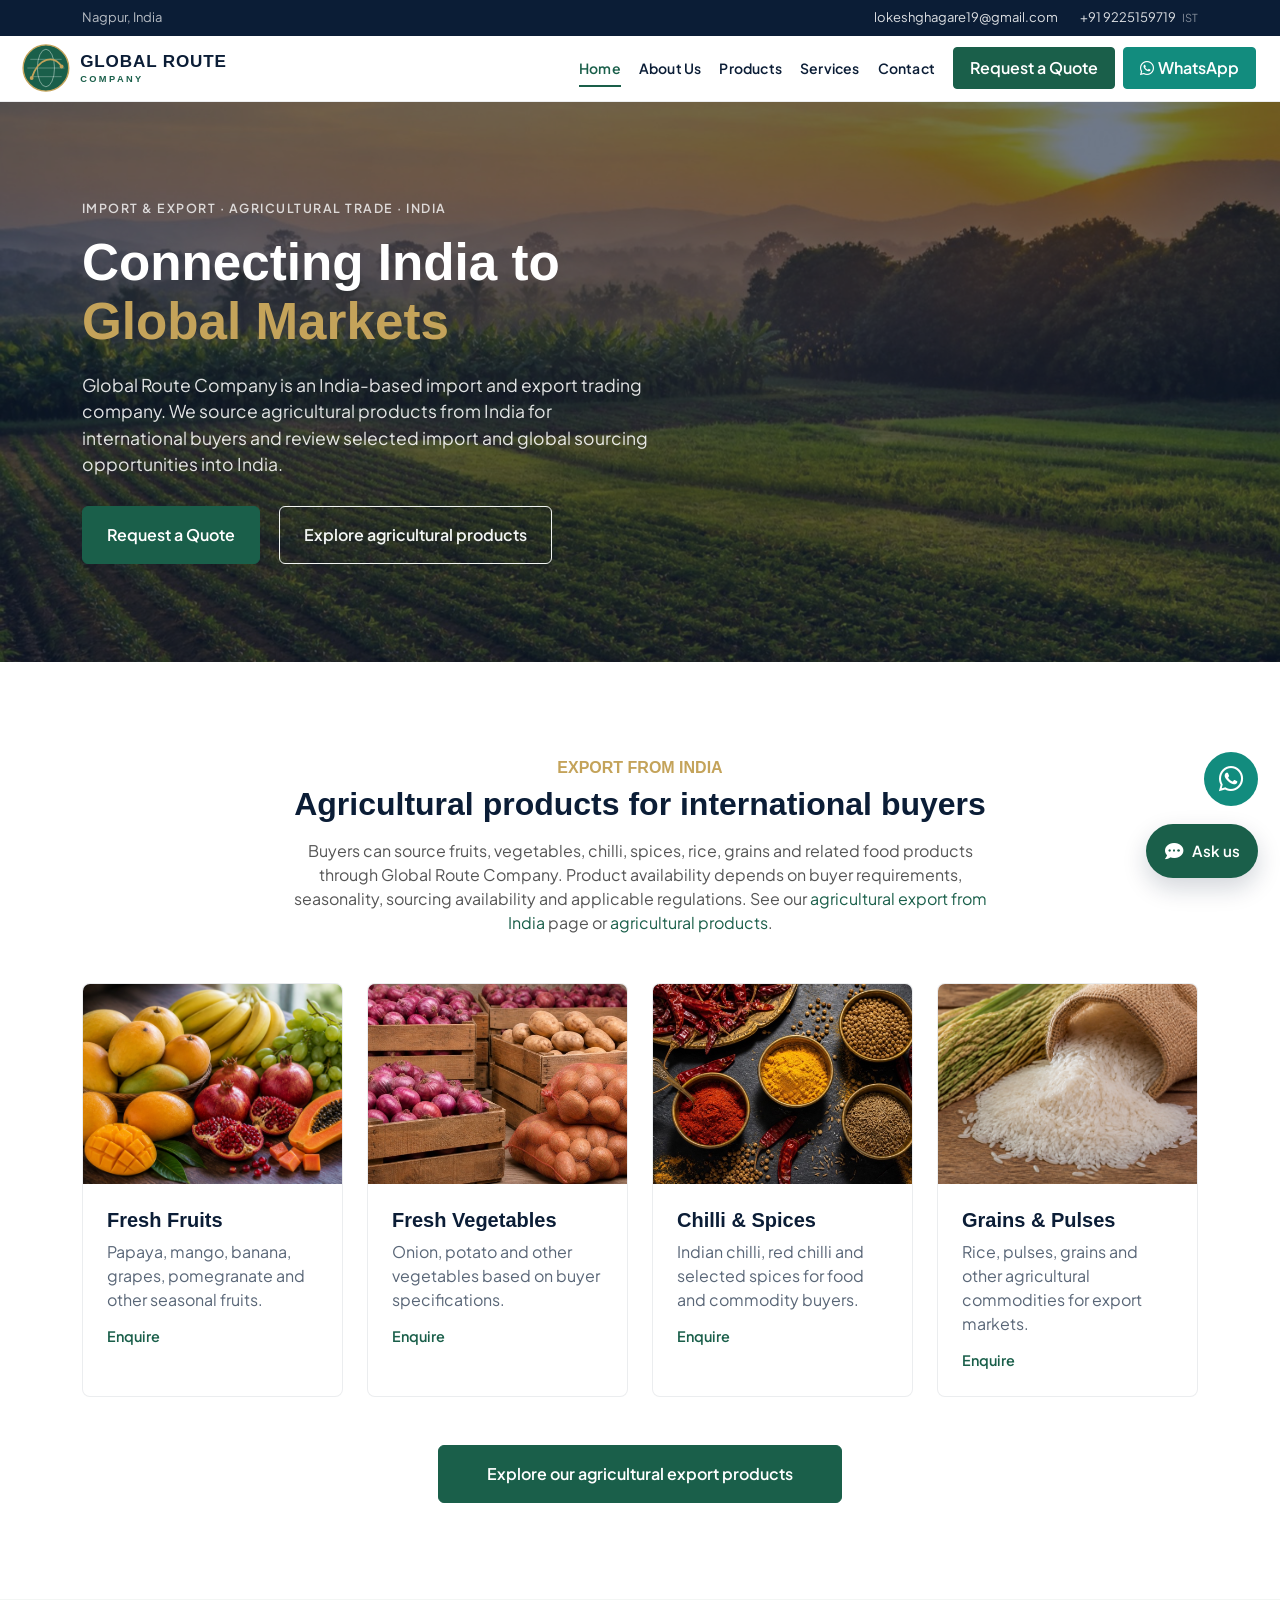
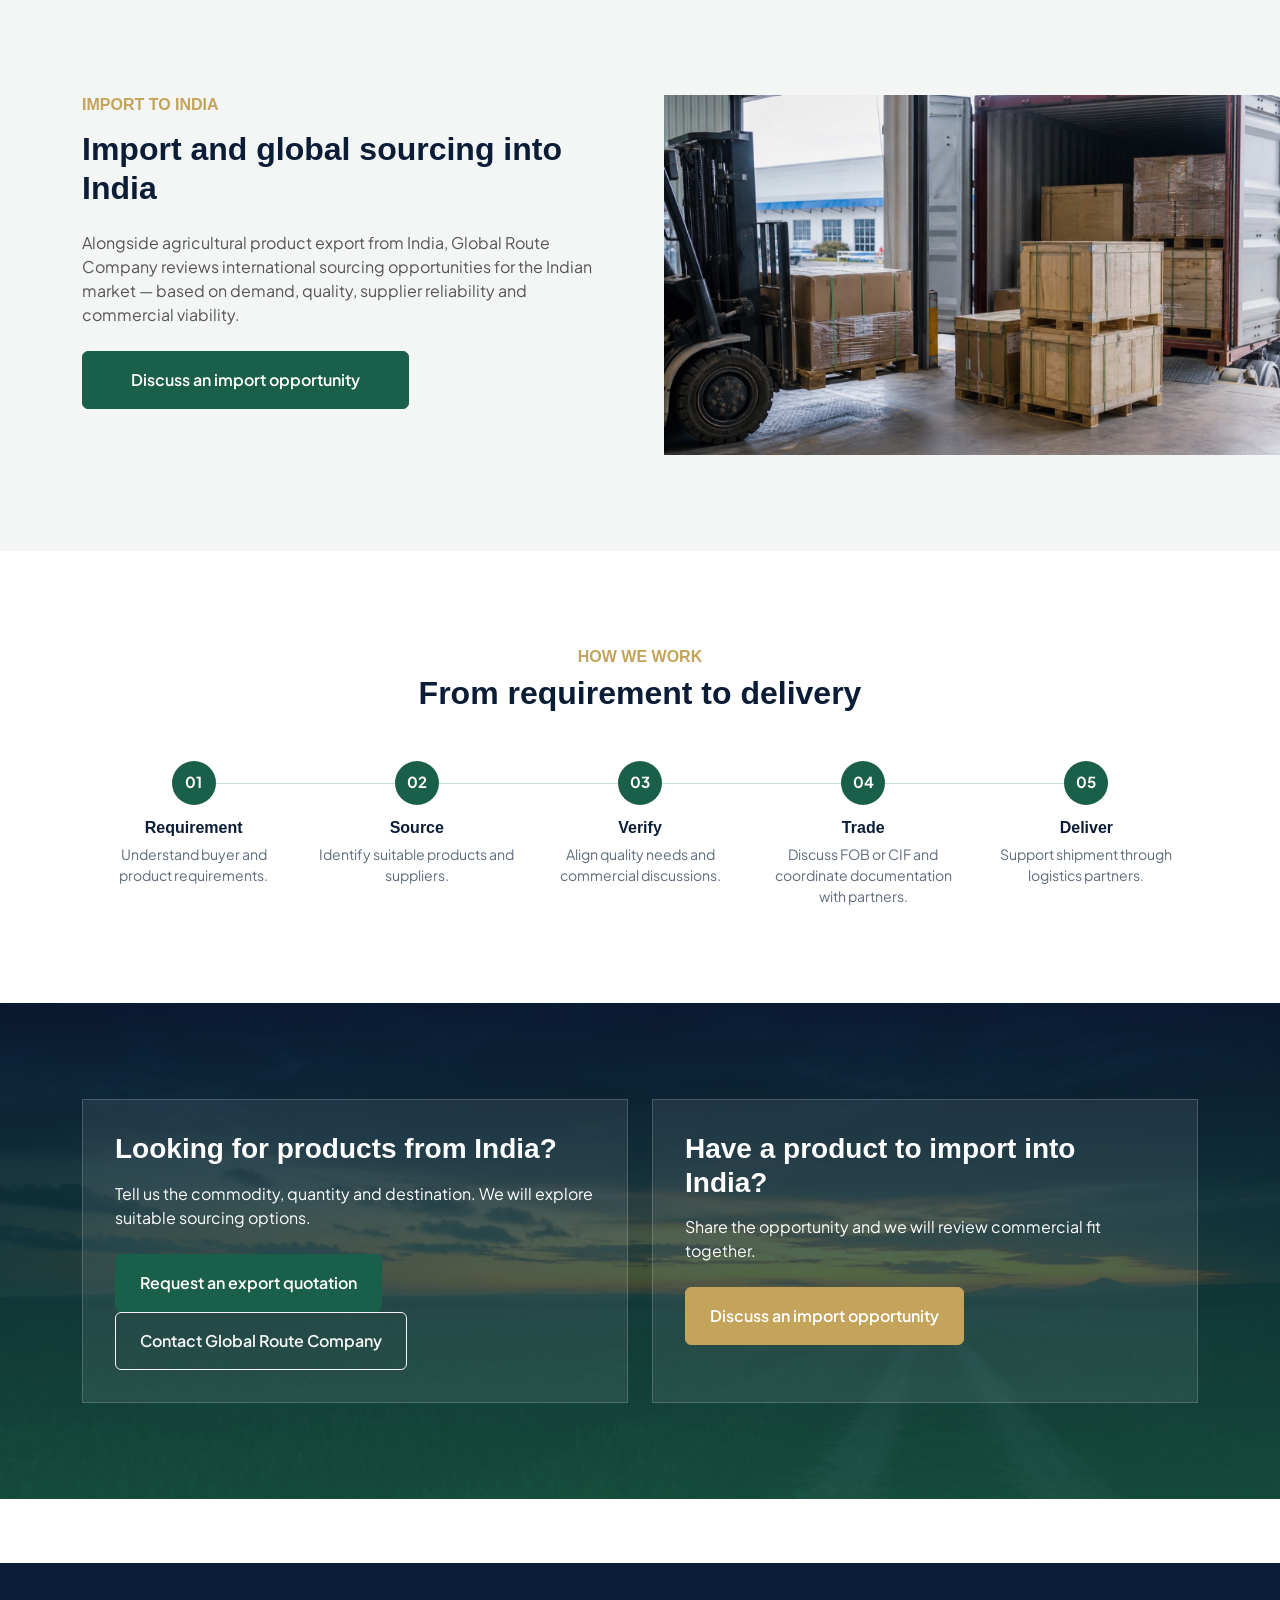
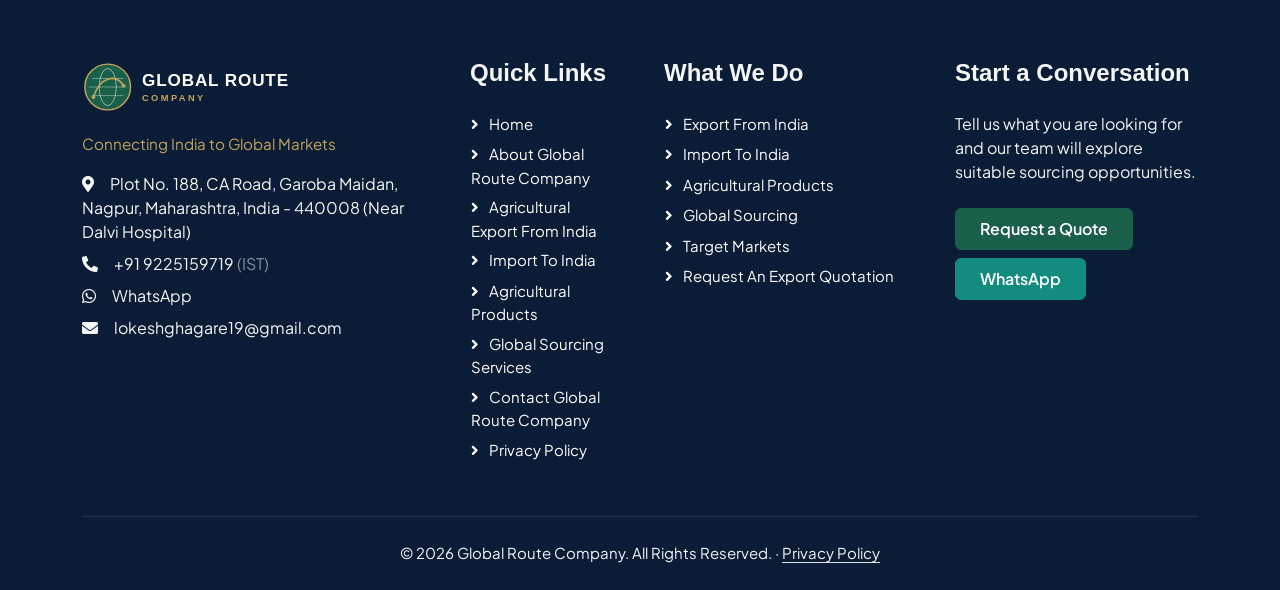
<file: index.html>
<!DOCTYPE html>
<html lang="en-IN">

<head>
    <meta charset="utf-8">
    <title>Global Route Company | Import & Export Trading Company India</title>
    <meta content="width=device-width, initial-scale=1.0" name="viewport">
    <meta name="robots" content="index, follow">
    <meta name="description" content="Global Route Company is an India-based import and export trading company connecting agricultural products, trusted suppliers and global buyers through reliable sourcing and international trade solutions.">
    <meta name="author" content="Global Route Company">
    <meta name="theme-color" content="#1A5F4A">
    <link rel="canonical" href="https://groute.co.in/">
    <meta property="og:type" content="website">
    <meta property="og:site_name" content="Global Route Company">
    <meta property="og:title" content="Global Route Company | Import & Export Trading Company India">
    <meta property="og:description" content="Connecting Indian agricultural products with global markets through reliable sourcing and international trade.">
    <meta property="og:url" content="https://groute.co.in/">
    <meta property="og:image" content="https://groute.co.in/img/og.jpg">
    <meta property="og:image:alt" content="Global Route Company — import and export trading from India">
    <meta property="og:locale" content="en_IN">
    <meta name="twitter:card" content="summary_large_image">
    <meta name="twitter:title" content="Global Route Company | Import & Export Trading Company India">
    <meta name="twitter:description" content="Connecting Indian agricultural products with global markets through reliable sourcing and international trade.">
    <meta name="twitter:image" content="https://groute.co.in/img/og.jpg">
    <link href="/img/favicon.svg?v=2" rel="icon" type="image/svg+xml">
    <link href="/img/favicon-32.png?v=2" rel="icon" type="image/png" sizes="32x32">
    <link href="/img/apple-touch-icon.png?v=2" rel="apple-touch-icon">
    <link rel="preconnect" href="https://fonts.googleapis.com">
    <link rel="preconnect" href="https://fonts.gstatic.com" crossorigin>
    <link href="https://fonts.googleapis.com/css2?family=Plus+Jakarta+Sans:wght@400;500;600;700&display=swap" rel="stylesheet">
    <link href="https://cdnjs.cloudflare.com/ajax/libs/font-awesome/5.10.0/css/all.min.css" rel="stylesheet">
    <link href="https://cdn.jsdelivr.net/npm/bootstrap-icons@1.4.1/font/bootstrap-icons.css" rel="stylesheet">
    <link href="/css/bootstrap.min.css" rel="stylesheet">
    <link href="/css/style.css" rel="stylesheet">
    <style>body{font-family:"Plus Jakarta Sans",sans-serif;} h1,h2,h3,h4,h5{font-weight:700;}</style>
    <script type="application/ld+json">{"@context": "https://schema.org", "@type": "Organization", "@id": "https://groute.co.in/#organization", "name": "Global Route Company", "alternateName": ["Global Route", "GRoute", "groute.co.in"], "url": "https://groute.co.in/", "logo": "https://groute.co.in/img/logo.svg", "image": "https://groute.co.in/img/og.jpg", "email": "lokeshghagare19@gmail.com", "telephone": "+91 9225159719", "description": "Global Route Company is an India-based import and export trading company connecting agricultural products, trusted suppliers and global buyers through reliable sourcing and international trade solutions.", "address": {"@type": "PostalAddress", "streetAddress": "Plot No. 188, CA Road, Garoba Maidan (Near Dalvi Hospital)", "addressLocality": "Nagpur", "addressRegion": "Maharashtra", "postalCode": "440008", "addressCountry": "IN"}, "geo": {"@type": "GeoCoordinates", "latitude": "21.1473515", "longitude": "79.1214913"}, "hasMap": "https://www.google.com/maps?q=21.1473515,79.1214913", "areaServed": {"@type": "Country", "name": "India"}}</script>
    <script type="application/ld+json">{"@context": "https://schema.org", "@type": "WebSite", "name": "Global Route Company", "alternateName": ["Global Route", "GRoute", "groute.co.in"], "url": "https://groute.co.in/", "inLanguage": "en-IN", "publisher": {"@id": "https://groute.co.in/#organization"}}</script>
    <script type="application/ld+json">{"@context": "https://schema.org", "@type": "BreadcrumbList", "itemListElement": [{"@type": "ListItem", "position": 1, "name": "Home"}]}</script>
</head>

<body>
    <a class="skip-link" href="#main">Skip to content</a>

    <div class="topbar d-none d-md-block">
        <div class="container d-flex justify-content-between align-items-center">
            <span>Nagpur, India</span>
            <div class="topbar-links">
                <a href="mailto:lokeshghagare19@gmail.com">lokeshghagare19@gmail.com</a>
                <a href="tel:+919225159719">+91 9225159719 <span>IST</span></a>
            </div>
        </div>
    </div>
    <nav class="navbar navbar-expand-lg bg-white navbar-light sticky-top p-0">
        <a href="/" class="navbar-brand navbar-brand-logo" aria-label="Global Route Company">
            <img src="/img/logo.svg?v=3" alt="Global Route Company" width="280" height="52">
        </a>
        <button type="button" class="navbar-toggler me-4" data-bs-toggle="collapse" data-bs-target="#navbarCollapse" aria-controls="navbarCollapse" aria-expanded="false" aria-label="Toggle navigation">
            <span class="navbar-toggler-icon"></span>
        </button>
        <div class="collapse navbar-collapse" id="navbarCollapse">
            <div class="navbar-nav ms-auto p-4 p-lg-0">
                <a href="/" class="nav-item nav-link active">Home</a>
                <a href="/about" class="nav-item nav-link">About Us</a>
                <a href="/products" class="nav-item nav-link">Products</a>
                <a href="/services" class="nav-item nav-link">Services</a>
                <a href="/contact" class="nav-item nav-link">Contact</a>
                <a href="/quote" class="nav-item nav-link d-lg-none">Request a Quote</a>
                <a href="https://wa.me/919225159719?text=Hello%20Global%20Route%20Company%2C%20I%20would%20like%20to%20enquire%20about%20sourcing%20from%20India." class="nav-item nav-link d-lg-none" target="_blank" rel="noopener">WhatsApp</a>
            </div>
            <div class="navbar-actions d-none d-lg-flex align-items-center pe-lg-4">
                <a href="/quote" class="btn btn-primary py-2 px-3 me-2">Request a Quote</a>
                <a href="https://wa.me/919225159719?text=Hello%20Global%20Route%20Company%2C%20I%20would%20like%20to%20enquire%20about%20sourcing%20from%20India." class="btn btn-whatsapp py-2 px-3" target="_blank" rel="noopener"><i class="fab fa-whatsapp me-1"></i>WhatsApp</a>
            </div>
        </div>
    </nav>
<main id="main">

    <form name="business-enquiry" method="POST" action="/thank-you" data-netlify="true" netlify-honeypot="bot-field" class="d-none" aria-hidden="true" tabindex="-1">
        <input type="hidden" name="form-name" value="business-enquiry">
        <input name="bot-field">
        <input name="full_name">
        <input name="company_name">
        <input name="email">
        <input name="phone">
        <input name="country">
        <input name="enquiry_type">
        <input name="product">
        <input name="quantity">
        <input name="destination_origin">
        <input name="message">
    </form>
    <div class="hero-single">
        <img src="/img/carousel-1.jpg" alt="Agricultural fields in India used for export sourcing" width="1920" height="1080" loading="eager" fetchpriority="high">
        <div class="hero-overlay">
            <div class="container">
                <div class="row justify-content-start">
                    <div class="col-11 col-lg-7">
                        <p class="hero-kicker">Import &amp; export · Agricultural trade · India</p>
                        <h1 class="hero-title">Connecting India to <span>Global Markets</span></h1>
                        <p class="hero-lead">Global Route Company is an India-based import and export trading company. We source agricultural products from India for international buyers and review selected import and global sourcing opportunities into India.</p>
                        <a href="/quote" class="btn btn-primary py-3 px-4 me-3">Request a Quote</a>
                        <a href="/products" class="btn btn-outline-light py-3 px-4">Explore agricultural products</a>
                    </div>
                </div>
            </div>
        </div>
    </div>

    <div class="container-xxl py-5">
        <div class="container py-5">
            <div class="text-center mx-auto mb-5" style="max-width: 720px;">
                <h6 class="text-secondary text-uppercase">Export from India</h6>
                <h2 class="mb-3">Agricultural products for international buyers</h2>
                <p class="mb-0">Buyers can source fruits, vegetables, chilli, spices, rice, grains and related food products through Global Route Company. Product availability depends on buyer requirements, seasonality, sourcing availability and applicable regulations. See our <a href="/exports">agricultural export from India</a> page or <a href="/products">agricultural products</a>.</p>
            </div>
            <div class="row g-4">
                <div class="col-md-6 col-lg-3">
                    <a class="product-card" href="/quote?product=Fresh%20Fruits&type=Export%20from%20India">
                        <div class="product-img"><img src="/img/products/fruits.jpg" alt="Fresh Indian fruits for export, including papaya and mango" width="640" height="400" loading="lazy"></div>
                        <div class="p-4"><h4>Fresh Fruits</h4><p>Papaya, mango, banana, grapes, pomegranate and other seasonal fruits.</p><span class="enquire-link">Enquire</span></div>
                    </a>
                </div>
                <div class="col-md-6 col-lg-3">
                    <a class="product-card" href="/quote?product=Fresh%20Vegetables&type=Export%20from%20India">
                        <div class="product-img"><img src="/img/products/vegetables.jpg" alt="Fresh Indian vegetables including onion and potato" width="640" height="400" loading="lazy"></div>
                        <div class="p-4"><h4>Fresh Vegetables</h4><p>Onion, potato and other vegetables based on buyer specifications.</p><span class="enquire-link">Enquire</span></div>
                    </a>
                </div>
                <div class="col-md-6 col-lg-3">
                    <a class="product-card" href="/quote?product=Chilli%20%26%20Spices&type=Export%20from%20India">
                        <div class="product-img"><img src="/img/products/chilli.jpg" alt="Fresh Indian red chilli for export" width="640" height="400" loading="lazy"></div>
                        <div class="p-4"><h4>Chilli &amp; Spices</h4><p>Indian chilli, red chilli and selected spices for food and commodity buyers.</p><span class="enquire-link">Enquire</span></div>
                    </a>
                </div>
                <div class="col-md-6 col-lg-3">
                    <a class="product-card" href="/quote?product=Grains%20%26%20Pulses&type=Export%20from%20India">
                        <div class="product-img"><img src="/img/products/rice.jpg" alt="Indian rice and grains for commodity trade" width="640" height="400" loading="lazy"></div>
                        <div class="p-4"><h4>Grains &amp; Pulses</h4><p>Rice, pulses, grains and other agricultural commodities for export markets.</p><span class="enquire-link">Enquire</span></div>
                    </a>
                </div>
            </div>
            <div class="text-center mt-5">
                <a href="/products" class="btn btn-primary py-3 px-5">Explore our agricultural export products</a>
            </div>
        </div>
    </div>

    <div class="container-fluid overflow-hidden py-5 px-lg-0 bg-light">
        <div class="container feature py-5 px-lg-0">
            <div class="row g-5 mx-lg-0">
                <div class="col-lg-6 feature-text wow fadeInUp" data-wow-delay="0.1s">
                    <h6 class="text-secondary text-uppercase mb-3">Import to India</h6>
                    <h2 class="mb-4">Import and global sourcing into India</h2>
                    <p class="mb-4">Alongside agricultural product export from India, Global Route Company reviews international sourcing opportunities for the Indian market — based on demand, quality, supplier reliability and commercial viability.</p>
                    <a href="/imports" class="btn btn-primary py-3 px-5">Discuss an import opportunity</a>
                </div>
                <div class="col-lg-6 pe-lg-0" style="min-height: 360px;">
                    <div class="position-relative h-100">
                        <img class="position-absolute img-fluid w-100 h-100" src="/img/import-hero.jpg" style="object-fit: cover;" alt="Global sourcing discussion for import into India" width="900" height="600" loading="lazy">
                    </div>
                </div>
            </div>
        </div>
    </div>

    <div class="container-xxl py-5">
        <div class="container py-5">
            <div class="text-center mx-auto mb-5" style="max-width: 720px;">
                <h6 class="text-secondary text-uppercase">How we work</h6>
                <h2 class="mb-3">From requirement to delivery</h2>
            </div>
            <div class="process-line">
                <div class="process-step">
                    <div class="process-number">01</div>
                    <h5>Requirement</h5>
                    <p>Understand buyer and product requirements.</p>
                </div>
                <div class="process-step">
                    <div class="process-number">02</div>
                    <h5>Source</h5>
                    <p>Identify suitable products and suppliers.</p>
                </div>
                <div class="process-step">
                    <div class="process-number">03</div>
                    <h5>Verify</h5>
                    <p>Align quality needs and commercial discussions.</p>
                </div>
                <div class="process-step">
                    <div class="process-number">04</div>
                    <h5>Trade</h5>
                    <p>Discuss FOB or CIF and coordinate documentation with partners.</p>
                </div>
                <div class="process-step">
                    <div class="process-number">05</div>
                    <h5>Deliver</h5>
                    <p>Support shipment through logistics partners.</p>
                </div>
            </div>
        </div>
    </div>

    <div class="container-fluid cta-band py-5">
        <div class="container py-5">
            <div class="row g-4">
                <div class="col-lg-6">
                    <div class="cta-card text-white">
                        <h3 class="text-white mb-3">Looking for products from India?</h3>
                        <p class="mb-4">Tell us the commodity, quantity and destination. We will explore suitable sourcing options.</p>
                        <a href="/quote" class="btn btn-primary py-3 px-4 me-2">Request an export quotation</a>
                        <a href="/contact" class="btn btn-outline-light py-3 px-4">Contact Global Route Company</a>
                    </div>
                </div>
                <div class="col-lg-6">
                    <div class="cta-card text-white">
                        <h3 class="text-white mb-3">Have a product to import into India?</h3>
                        <p class="mb-4">Share the opportunity and we will review commercial fit together.</p>
                        <a href="/quote?type=Import%20to%20India" class="btn btn-secondary py-3 px-4">Discuss an import opportunity</a>
                    </div>
                </div>
            </div>
        </div>
    </div>
</main>

    <div class="container-fluid bg-dark text-light footer pt-5">
        <div class="container py-5">
            <div class="row g-5">
                <div class="col-lg-4 col-md-6">
                    <a href="/" class="footer-logo-link" aria-label="Global Route Company"><img src="/img/logo-white.svg?v=3" alt="Global Route Company" class="footer-logo" width="280" height="52"></a>
                    <p class="footer-tagline">Connecting India to Global Markets</p>
                    <p class="mb-2"><i class="fa fa-map-marker-alt me-3"></i>Plot No. 188, CA Road, Garoba Maidan, Nagpur, Maharashtra, India - 440008 (Near Dalvi Hospital)</p>
                    <p class="mb-2"><i class="fa fa-phone-alt me-3"></i><a class="text-light" href="tel:+919225159719">+91 9225159719</a> <span class="text-white-50">(IST)</span></p>
                    <p class="mb-2"><i class="fab fa-whatsapp me-3"></i><a class="text-light" href="https://wa.me/919225159719?text=Hello%20Global%20Route%20Company%2C%20I%20would%20like%20to%20enquire%20about%20sourcing%20from%20India." target="_blank" rel="noopener">WhatsApp</a></p>
                    <p class="mb-2"><i class="fa fa-envelope me-3"></i><a class="text-light" href="mailto:lokeshghagare19@gmail.com">lokeshghagare19@gmail.com</a></p>
                </div>
                <div class="col-lg-2 col-md-6">
                    <h4 class="text-light mb-4">Quick Links</h4>
                    <a class="btn btn-link" href="/">Home</a>
                    <a class="btn btn-link" href="/about">About Global Route Company</a>
                    <a class="btn btn-link" href="/exports">Agricultural export from India</a>
                    <a class="btn btn-link" href="/imports">Import to India</a>
                    <a class="btn btn-link" href="/products">Agricultural products</a>
                    <a class="btn btn-link" href="/services">Global sourcing services</a>
                    <a class="btn btn-link" href="/contact">Contact Global Route Company</a>
                    <a class="btn btn-link" href="/privacy">Privacy Policy</a>
                </div>
                <div class="col-lg-3 col-md-6">
                    <h4 class="text-light mb-4">What We Do</h4>
                    <a class="btn btn-link" href="/exports">Export from India</a>
                    <a class="btn btn-link" href="/imports">Import to India</a>
                    <a class="btn btn-link" href="/products">Agricultural products</a>
                    <a class="btn btn-link" href="/services">Global sourcing</a>
                    <a class="btn btn-link" href="/markets">Target markets</a>
                    <a class="btn btn-link" href="/quote">Request an export quotation</a>
                </div>
                <div class="col-lg-3 col-md-6">
                    <h4 class="text-light mb-4">Start a Conversation</h4>
                    <p>Tell us what you are looking for and our team will explore suitable sourcing opportunities.</p>
                    <a href="/quote" class="btn btn-primary py-2 px-4 mt-2">Request a Quote</a>
                    <a href="https://wa.me/919225159719?text=Hello%20Global%20Route%20Company%2C%20I%20would%20like%20to%20enquire%20about%20sourcing%20from%20India." class="btn btn-whatsapp py-2 px-4 mt-2" target="_blank" rel="noopener">WhatsApp</a>
                </div>
            </div>
        </div>
        <div class="container">
            <div class="copyright">
                <div class="row">
                    <div class="col-md-12 text-center mb-3 mb-md-0">
                        &copy; 2026 Global Route Company. All Rights Reserved. · <a class="border-bottom" href="/privacy">Privacy Policy</a>
                    </div>
                </div>
            </div>
        </div>
    </div>

    <a href="https://wa.me/919225159719?text=Hello%20Global%20Route%20Company%2C%20I%20would%20like%20to%20enquire%20about%20sourcing%20from%20India." class="whatsapp-float" target="_blank" rel="noopener" aria-label="Chat on WhatsApp"><i class="fab fa-whatsapp"></i></a>
    <div class="grc-chat" id="grcChat">
        <div class="grc-chat-panel" id="grcChatPanel" hidden>
            <div class="grc-chat-head">
                <div>
                    <strong>Global Route</strong>
                    <span>Ask about products, trade or contact</span>
                </div>
                <button type="button" class="grc-chat-close" id="grcChatClose" aria-label="Close chat">&times;</button>
            </div>
            <div class="grc-chat-log" id="grcChatLog" role="log" aria-live="polite"></div>
            <div class="grc-chat-chips" id="grcChatChips"></div>
            <form class="grc-chat-form" id="grcChatForm" autocomplete="off">
                <label class="visually-hidden" for="grcChatInput">Your question</label>
                <input id="grcChatInput" type="text" maxlength="240" placeholder="Ask about products, export or contact">
                <button type="submit" aria-label="Send">Send</button>
            </form>
            <p class="grc-chat-note">Not a live agent. For a person, use WhatsApp or Request a Quote.</p>
        </div>
        <button type="button" class="grc-chat-launch" id="grcChatLaunch" aria-expanded="false" aria-controls="grcChatPanel">
            <i class="fa fa-comment-dots" aria-hidden="true"></i>
            <span>Ask us</span>
        </button>
    </div>
    <a href="#" class="btn btn-lg btn-primary btn-lg-square rounded-0 back-to-top"><i class="bi bi-arrow-up"></i></a>

    <script src="https://cdn.jsdelivr.net/npm/bootstrap@5.0.0/dist/js/bootstrap.bundle.min.js"></script>
    <script src="/js/main.js"></script>
    <script src="/js/chat.js"></script>
</body>
</html>
</file>
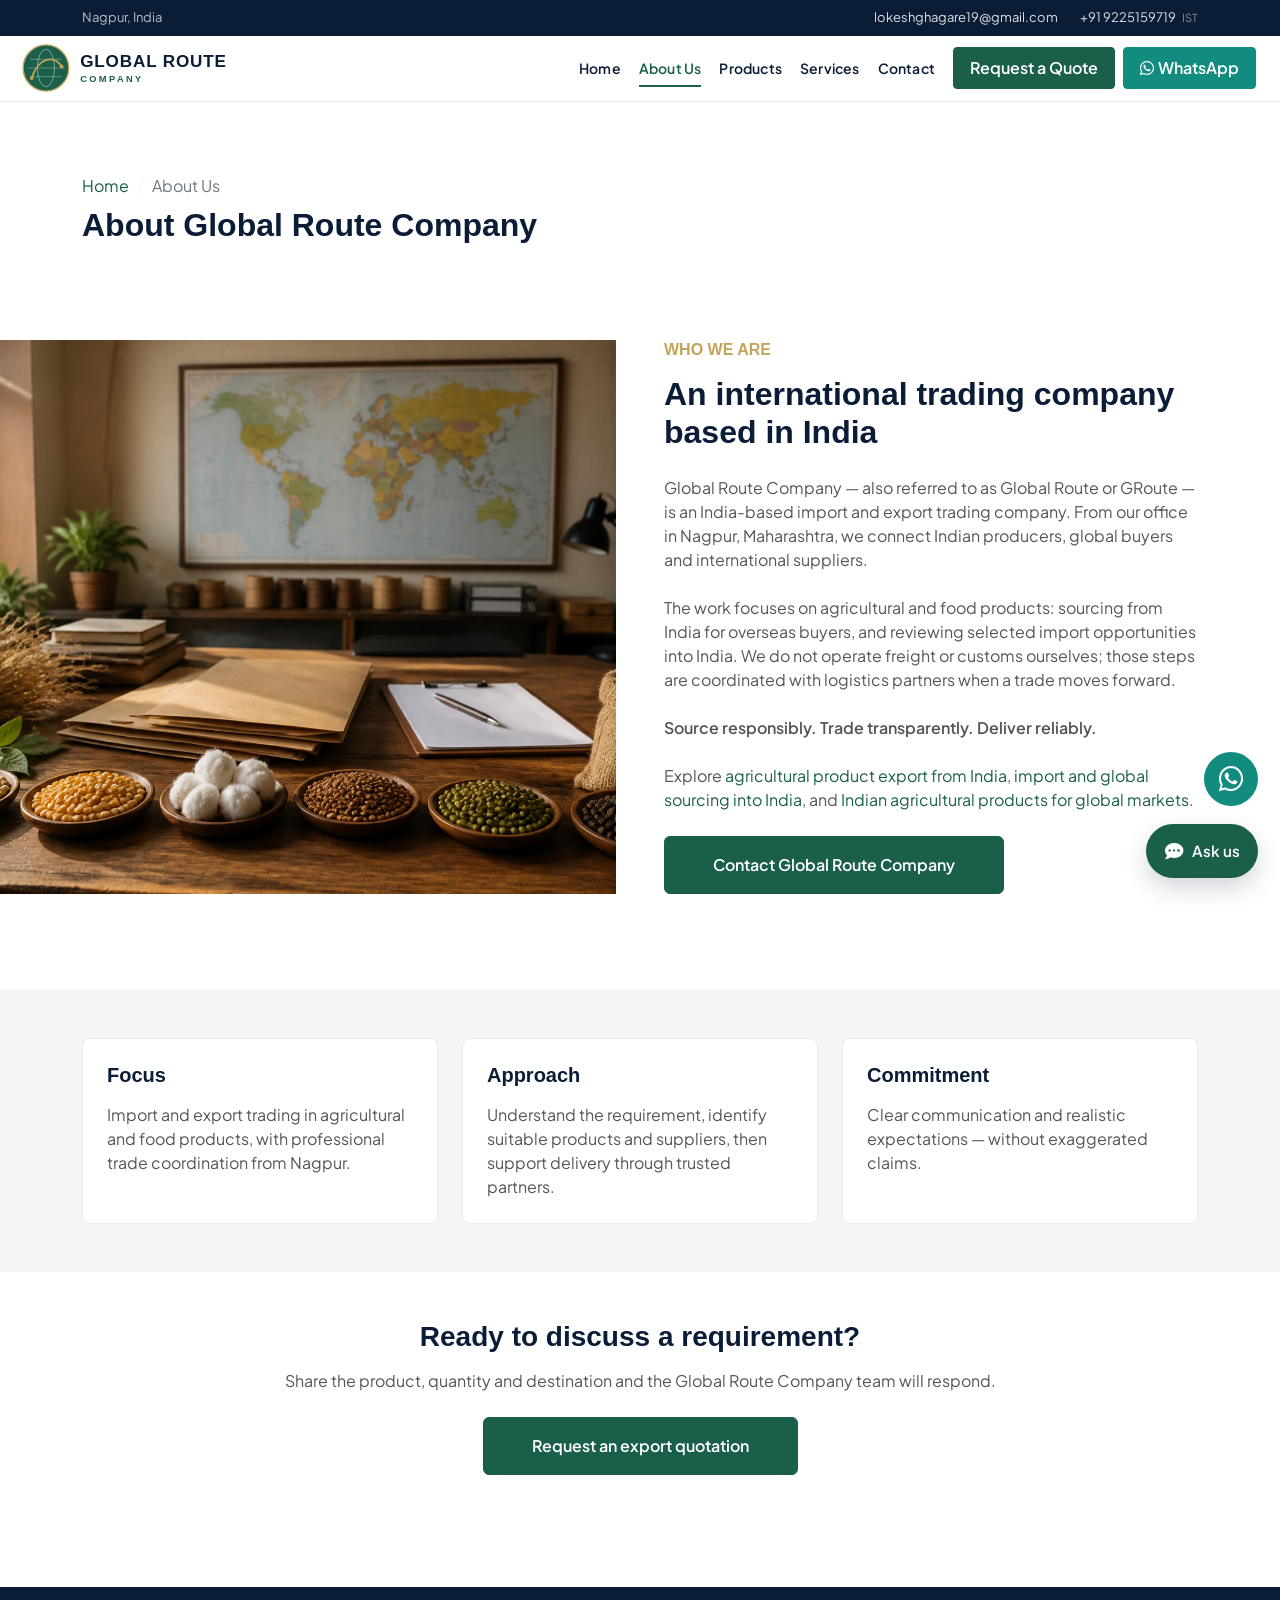
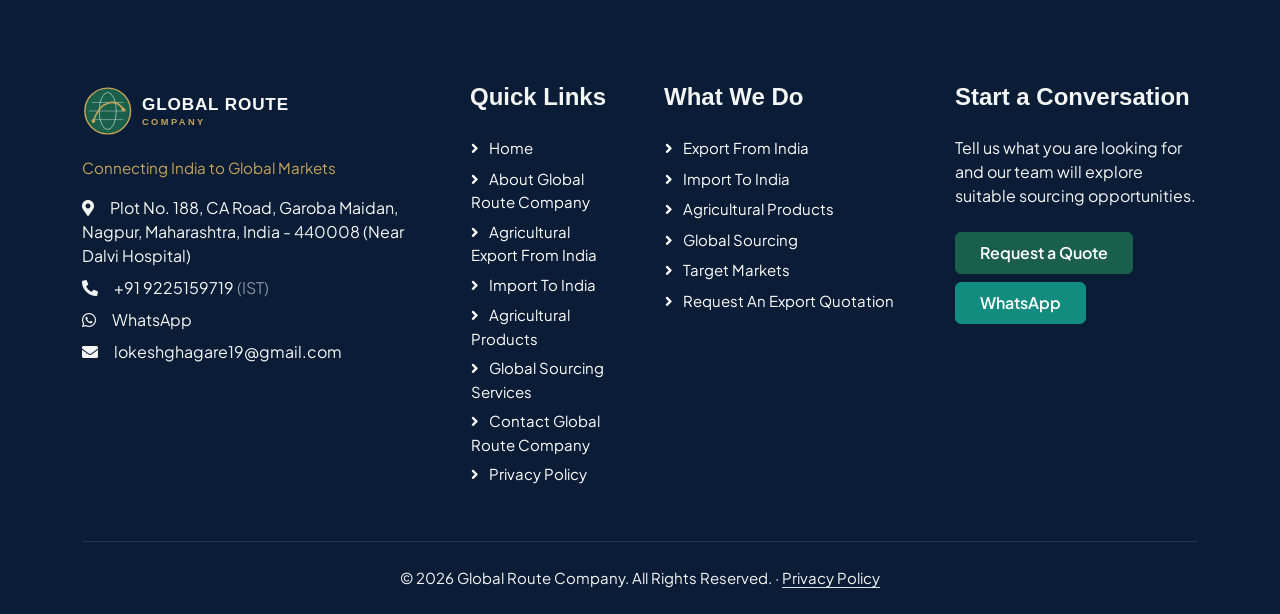
<file: about.html>
<!DOCTYPE html>
<html lang="en-IN">

<head>
    <meta charset="utf-8">
    <title>About Global Route Company | International Trading Company India</title>
    <meta content="width=device-width, initial-scale=1.0" name="viewport">
    <meta name="robots" content="index, follow">
    <meta name="description" content="Global Route Company is an India-based international trading company in Nagpur, focused on agricultural import, export and global sourcing.">
    <meta name="author" content="Global Route Company">
    <meta name="theme-color" content="#1A5F4A">
    <link rel="canonical" href="https://groute.co.in/about">
    <meta property="og:type" content="website">
    <meta property="og:site_name" content="Global Route Company">
    <meta property="og:title" content="About Global Route Company | International Trading Company India">
    <meta property="og:description" content="Global Route Company is an India-based international trading company in Nagpur, focused on agricultural import, export and global sourcing.">
    <meta property="og:url" content="https://groute.co.in/about">
    <meta property="og:image" content="https://groute.co.in/img/og.jpg">
    <meta property="og:image:alt" content="Global Route Company — import and export trading from India">
    <meta property="og:locale" content="en_IN">
    <meta name="twitter:card" content="summary_large_image">
    <meta name="twitter:title" content="About Global Route Company | International Trading Company India">
    <meta name="twitter:description" content="Global Route Company is an India-based international trading company in Nagpur, focused on agricultural import, export and global sourcing.">
    <meta name="twitter:image" content="https://groute.co.in/img/og.jpg">
    <link href="/img/favicon.svg?v=2" rel="icon" type="image/svg+xml">
    <link href="/img/favicon-32.png?v=2" rel="icon" type="image/png" sizes="32x32">
    <link href="/img/apple-touch-icon.png?v=2" rel="apple-touch-icon">
    <link rel="preconnect" href="https://fonts.googleapis.com">
    <link rel="preconnect" href="https://fonts.gstatic.com" crossorigin>
    <link href="https://fonts.googleapis.com/css2?family=Plus+Jakarta+Sans:wght@400;500;600;700&display=swap" rel="stylesheet">
    <link href="https://cdnjs.cloudflare.com/ajax/libs/font-awesome/5.10.0/css/all.min.css" rel="stylesheet">
    <link href="https://cdn.jsdelivr.net/npm/bootstrap-icons@1.4.1/font/bootstrap-icons.css" rel="stylesheet">
    <link href="/css/bootstrap.min.css" rel="stylesheet">
    <link href="/css/style.css" rel="stylesheet">
    <style>body{font-family:"Plus Jakarta Sans",sans-serif;} h1,h2,h3,h4,h5{font-weight:700;}</style>
    <script type="application/ld+json">{"@context": "https://schema.org", "@type": "Organization", "@id": "https://groute.co.in/#organization", "name": "Global Route Company", "alternateName": ["Global Route", "GRoute", "groute.co.in"], "url": "https://groute.co.in/", "logo": "https://groute.co.in/img/logo.svg", "image": "https://groute.co.in/img/og.jpg", "email": "lokeshghagare19@gmail.com", "telephone": "+91 9225159719", "description": "Global Route Company is an India-based import and export trading company connecting agricultural products, trusted suppliers and global buyers through reliable sourcing and international trade solutions.", "address": {"@type": "PostalAddress", "streetAddress": "Plot No. 188, CA Road, Garoba Maidan (Near Dalvi Hospital)", "addressLocality": "Nagpur", "addressRegion": "Maharashtra", "postalCode": "440008", "addressCountry": "IN"}, "geo": {"@type": "GeoCoordinates", "latitude": "21.1473515", "longitude": "79.1214913"}, "hasMap": "https://www.google.com/maps?q=21.1473515,79.1214913", "areaServed": {"@type": "Country", "name": "India"}}</script>
    <script type="application/ld+json">{"@context": "https://schema.org", "@type": "WebSite", "name": "Global Route Company", "alternateName": ["Global Route", "GRoute", "groute.co.in"], "url": "https://groute.co.in/", "inLanguage": "en-IN", "publisher": {"@id": "https://groute.co.in/#organization"}}</script>
    <script type="application/ld+json">{"@context": "https://schema.org", "@type": "BreadcrumbList", "itemListElement": [{"@type": "ListItem", "position": 1, "name": "Home", "item": "https://groute.co.in/"}, {"@type": "ListItem", "position": 2, "name": "About Us"}]}</script>
</head>

<body>
    <a class="skip-link" href="#main">Skip to content</a>

    <div class="topbar d-none d-md-block">
        <div class="container d-flex justify-content-between align-items-center">
            <span>Nagpur, India</span>
            <div class="topbar-links">
                <a href="mailto:lokeshghagare19@gmail.com">lokeshghagare19@gmail.com</a>
                <a href="tel:+919225159719">+91 9225159719 <span>IST</span></a>
            </div>
        </div>
    </div>
    <nav class="navbar navbar-expand-lg bg-white navbar-light sticky-top p-0">
        <a href="/" class="navbar-brand navbar-brand-logo" aria-label="Global Route Company">
            <img src="/img/logo.svg?v=3" alt="Global Route Company" width="280" height="52">
        </a>
        <button type="button" class="navbar-toggler me-4" data-bs-toggle="collapse" data-bs-target="#navbarCollapse" aria-controls="navbarCollapse" aria-expanded="false" aria-label="Toggle navigation">
            <span class="navbar-toggler-icon"></span>
        </button>
        <div class="collapse navbar-collapse" id="navbarCollapse">
            <div class="navbar-nav ms-auto p-4 p-lg-0">
                <a href="/" class="nav-item nav-link">Home</a>
                <a href="/about" class="nav-item nav-link active">About Us</a>
                <a href="/products" class="nav-item nav-link">Products</a>
                <a href="/services" class="nav-item nav-link">Services</a>
                <a href="/contact" class="nav-item nav-link">Contact</a>
                <a href="/quote" class="nav-item nav-link d-lg-none">Request a Quote</a>
                <a href="https://wa.me/919225159719?text=Hello%20Global%20Route%20Company%2C%20I%20would%20like%20to%20enquire%20about%20sourcing%20from%20India." class="nav-item nav-link d-lg-none" target="_blank" rel="noopener">WhatsApp</a>
            </div>
            <div class="navbar-actions d-none d-lg-flex align-items-center pe-lg-4">
                <a href="/quote" class="btn btn-primary py-2 px-3 me-2">Request a Quote</a>
                <a href="https://wa.me/919225159719?text=Hello%20Global%20Route%20Company%2C%20I%20would%20like%20to%20enquire%20about%20sourcing%20from%20India." class="btn btn-whatsapp py-2 px-3" target="_blank" rel="noopener"><i class="fab fa-whatsapp me-1"></i>WhatsApp</a>
            </div>
        </div>
    </nav>
<main id="main">

    <div class="container-xxl pt-5">
        <div class="container page-intro">
            <nav aria-label="breadcrumb">
                <ol class="breadcrumb mb-2">
                    <li class="breadcrumb-item"><a href="/">Home</a></li>
                    <li class="breadcrumb-item active" aria-current="page">About Us</li>
                </ol>
            </nav>
            <h1 class="page-intro-title">About Global Route Company</h1>
        </div>
    </div>

    <div class="container-fluid overflow-hidden py-5 px-lg-0">
        <div class="container about py-5 px-lg-0">
            <div class="row g-5 mx-lg-0">
                <div class="col-lg-6 ps-lg-0" style="min-height: 400px;">
                    <div class="position-relative h-100">
                        <img class="position-absolute img-fluid w-100 h-100" src="/img/about.jpg" style="object-fit: cover;" alt="Global Route Company agricultural trade discussion" width="900" height="600" loading="lazy">
                    </div>
                </div>
                <div class="col-lg-6 about-text">
                    <h6 class="text-secondary text-uppercase mb-3">Who we are</h6>
                    <h2 class="mb-4">An international trading company based in India</h2>
                    <p class="mb-4">Global Route Company — also referred to as Global Route or GRoute — is an India-based import and export trading company. From our office in Nagpur, Maharashtra, we connect Indian producers, global buyers and international suppliers.</p>
                    <p class="mb-4">The work focuses on agricultural and food products: sourcing from India for overseas buyers, and reviewing selected import opportunities into India. We do not operate freight or customs ourselves; those steps are coordinated with logistics partners when a trade moves forward.</p>
                    <p class="mb-4 fw-medium">Source responsibly. Trade transparently. Deliver reliably.</p>
                    <p class="mb-4">Explore <a href="/exports">agricultural product export from India</a>, <a href="/imports">import and global sourcing into India</a>, and <a href="/markets">Indian agricultural products for global markets</a>.</p>
                    <a href="/contact" class="btn btn-primary py-3 px-5">Contact Global Route Company</a>
                </div>
            </div>
        </div>
    </div>
    <div class="container-xxl py-5 bg-light">
        <div class="container">
            <div class="row g-4">
                <div class="col-md-4"><div class="why-item h-100"><h2 class="h5 mb-3">Focus</h2><p class="mb-0">Import and export trading in agricultural and food products, with professional trade coordination from Nagpur.</p></div></div>
                <div class="col-md-4"><div class="why-item h-100"><h2 class="h5 mb-3">Approach</h2><p class="mb-0">Understand the requirement, identify suitable products and suppliers, then support delivery through trusted partners.</p></div></div>
                <div class="col-md-4"><div class="why-item h-100"><h2 class="h5 mb-3">Commitment</h2><p class="mb-0">Clear communication and realistic expectations — without exaggerated claims.</p></div></div>
            </div>
        </div>
    </div>
    <div class="container-xxl py-5">
        <div class="container text-center">
            <h2 class="h3 mb-3">Ready to discuss a requirement?</h2>
            <p class="mb-4">Share the product, quantity and destination and the Global Route Company team will respond.</p>
            <a href="/quote" class="btn btn-primary py-3 px-5">Request an export quotation</a>
        </div>
    </div>
</main>

    <div class="container-fluid bg-dark text-light footer pt-5">
        <div class="container py-5">
            <div class="row g-5">
                <div class="col-lg-4 col-md-6">
                    <a href="/" class="footer-logo-link" aria-label="Global Route Company"><img src="/img/logo-white.svg?v=3" alt="Global Route Company" class="footer-logo" width="280" height="52"></a>
                    <p class="footer-tagline">Connecting India to Global Markets</p>
                    <p class="mb-2"><i class="fa fa-map-marker-alt me-3"></i>Plot No. 188, CA Road, Garoba Maidan, Nagpur, Maharashtra, India - 440008 (Near Dalvi Hospital)</p>
                    <p class="mb-2"><i class="fa fa-phone-alt me-3"></i><a class="text-light" href="tel:+919225159719">+91 9225159719</a> <span class="text-white-50">(IST)</span></p>
                    <p class="mb-2"><i class="fab fa-whatsapp me-3"></i><a class="text-light" href="https://wa.me/919225159719?text=Hello%20Global%20Route%20Company%2C%20I%20would%20like%20to%20enquire%20about%20sourcing%20from%20India." target="_blank" rel="noopener">WhatsApp</a></p>
                    <p class="mb-2"><i class="fa fa-envelope me-3"></i><a class="text-light" href="mailto:lokeshghagare19@gmail.com">lokeshghagare19@gmail.com</a></p>
                </div>
                <div class="col-lg-2 col-md-6">
                    <h4 class="text-light mb-4">Quick Links</h4>
                    <a class="btn btn-link" href="/">Home</a>
                    <a class="btn btn-link" href="/about">About Global Route Company</a>
                    <a class="btn btn-link" href="/exports">Agricultural export from India</a>
                    <a class="btn btn-link" href="/imports">Import to India</a>
                    <a class="btn btn-link" href="/products">Agricultural products</a>
                    <a class="btn btn-link" href="/services">Global sourcing services</a>
                    <a class="btn btn-link" href="/contact">Contact Global Route Company</a>
                    <a class="btn btn-link" href="/privacy">Privacy Policy</a>
                </div>
                <div class="col-lg-3 col-md-6">
                    <h4 class="text-light mb-4">What We Do</h4>
                    <a class="btn btn-link" href="/exports">Export from India</a>
                    <a class="btn btn-link" href="/imports">Import to India</a>
                    <a class="btn btn-link" href="/products">Agricultural products</a>
                    <a class="btn btn-link" href="/services">Global sourcing</a>
                    <a class="btn btn-link" href="/markets">Target markets</a>
                    <a class="btn btn-link" href="/quote">Request an export quotation</a>
                </div>
                <div class="col-lg-3 col-md-6">
                    <h4 class="text-light mb-4">Start a Conversation</h4>
                    <p>Tell us what you are looking for and our team will explore suitable sourcing opportunities.</p>
                    <a href="/quote" class="btn btn-primary py-2 px-4 mt-2">Request a Quote</a>
                    <a href="https://wa.me/919225159719?text=Hello%20Global%20Route%20Company%2C%20I%20would%20like%20to%20enquire%20about%20sourcing%20from%20India." class="btn btn-whatsapp py-2 px-4 mt-2" target="_blank" rel="noopener">WhatsApp</a>
                </div>
            </div>
        </div>
        <div class="container">
            <div class="copyright">
                <div class="row">
                    <div class="col-md-12 text-center mb-3 mb-md-0">
                        &copy; 2026 Global Route Company. All Rights Reserved. · <a class="border-bottom" href="/privacy">Privacy Policy</a>
                    </div>
                </div>
            </div>
        </div>
    </div>

    <a href="https://wa.me/919225159719?text=Hello%20Global%20Route%20Company%2C%20I%20would%20like%20to%20enquire%20about%20sourcing%20from%20India." class="whatsapp-float" target="_blank" rel="noopener" aria-label="Chat on WhatsApp"><i class="fab fa-whatsapp"></i></a>
    <div class="grc-chat" id="grcChat">
        <div class="grc-chat-panel" id="grcChatPanel" hidden>
            <div class="grc-chat-head">
                <div>
                    <strong>Global Route</strong>
                    <span>Ask about products, trade or contact</span>
                </div>
                <button type="button" class="grc-chat-close" id="grcChatClose" aria-label="Close chat">&times;</button>
            </div>
            <div class="grc-chat-log" id="grcChatLog" role="log" aria-live="polite"></div>
            <div class="grc-chat-chips" id="grcChatChips"></div>
            <form class="grc-chat-form" id="grcChatForm" autocomplete="off">
                <label class="visually-hidden" for="grcChatInput">Your question</label>
                <input id="grcChatInput" type="text" maxlength="240" placeholder="Ask about products, export or contact">
                <button type="submit" aria-label="Send">Send</button>
            </form>
            <p class="grc-chat-note">Not a live agent. For a person, use WhatsApp or Request a Quote.</p>
        </div>
        <button type="button" class="grc-chat-launch" id="grcChatLaunch" aria-expanded="false" aria-controls="grcChatPanel">
            <i class="fa fa-comment-dots" aria-hidden="true"></i>
            <span>Ask us</span>
        </button>
    </div>
    <a href="#" class="btn btn-lg btn-primary btn-lg-square rounded-0 back-to-top"><i class="bi bi-arrow-up"></i></a>

    <script src="https://cdn.jsdelivr.net/npm/bootstrap@5.0.0/dist/js/bootstrap.bundle.min.js"></script>
    <script src="/js/main.js"></script>
    <script src="/js/chat.js"></script>
</body>
</html>
</file>
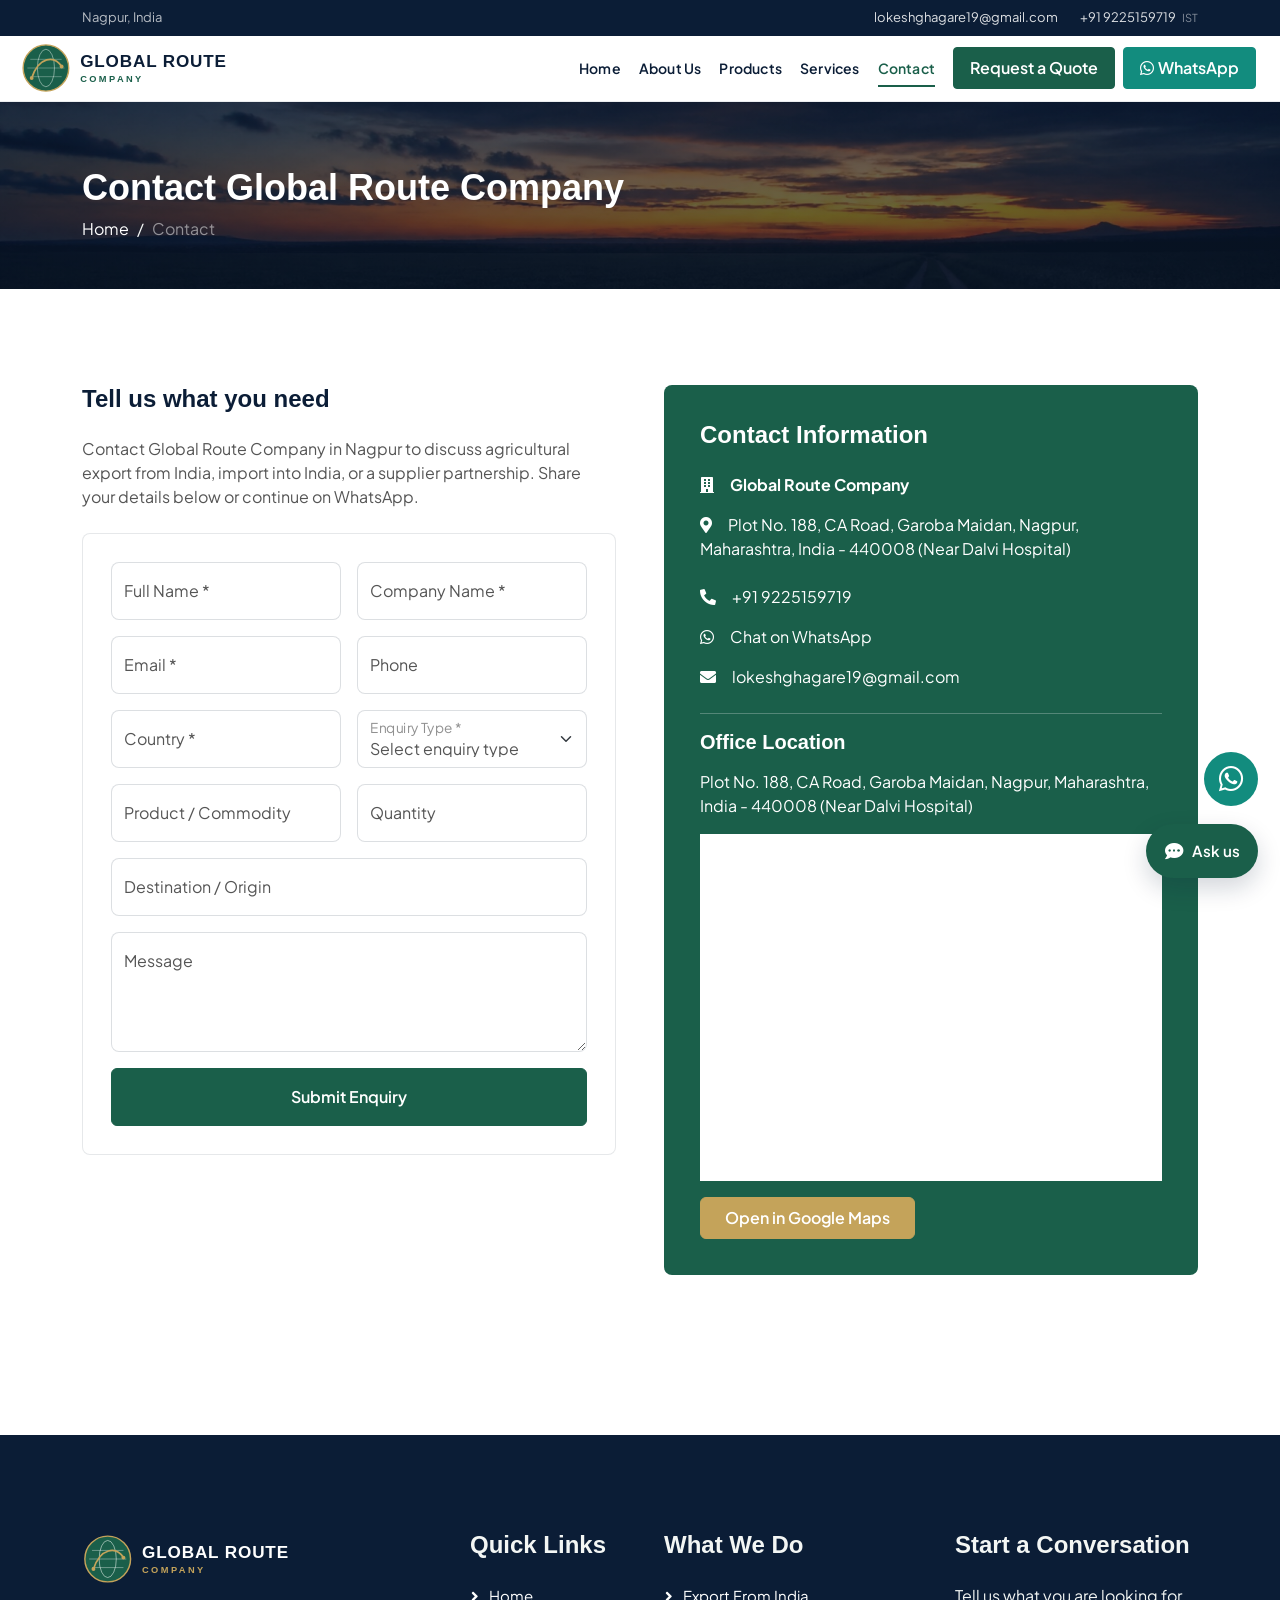
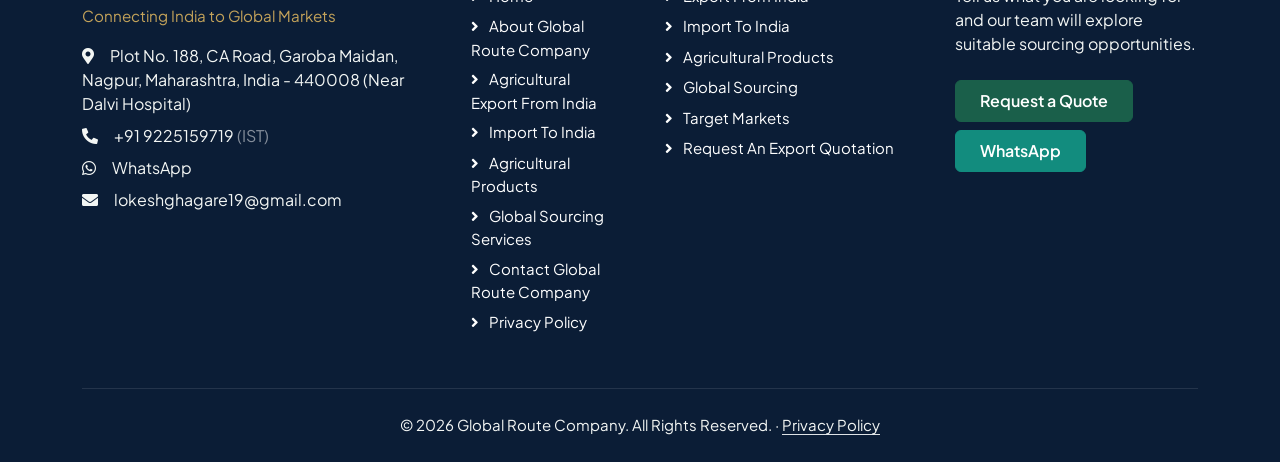
<file: contact.html>
<!DOCTYPE html>
<html lang="en-IN">

<head>
    <meta charset="utf-8">
    <title>Contact Global Route Company | Import Export Company Nagpur</title>
    <meta content="width=device-width, initial-scale=1.0" name="viewport">
    <meta name="robots" content="index, follow">
    <meta name="description" content="Contact Global Route Company in Nagpur, Maharashtra to discuss agricultural export, import or supplier requirements. Phone +91 9225159719.">
    <meta name="author" content="Global Route Company">
    <meta name="theme-color" content="#1A5F4A">
    <link rel="canonical" href="https://groute.co.in/contact">
    <meta property="og:type" content="website">
    <meta property="og:site_name" content="Global Route Company">
    <meta property="og:title" content="Contact Global Route Company | Import Export Company Nagpur">
    <meta property="og:description" content="Contact Global Route Company in Nagpur, Maharashtra to discuss agricultural export, import or supplier requirements. Phone +91 9225159719.">
    <meta property="og:url" content="https://groute.co.in/contact">
    <meta property="og:image" content="https://groute.co.in/img/og.jpg">
    <meta property="og:image:alt" content="Global Route Company — import and export trading from India">
    <meta property="og:locale" content="en_IN">
    <meta name="twitter:card" content="summary_large_image">
    <meta name="twitter:title" content="Contact Global Route Company | Import Export Company Nagpur">
    <meta name="twitter:description" content="Contact Global Route Company in Nagpur, Maharashtra to discuss agricultural export, import or supplier requirements. Phone +91 9225159719.">
    <meta name="twitter:image" content="https://groute.co.in/img/og.jpg">
    <link href="/img/favicon.svg?v=2" rel="icon" type="image/svg+xml">
    <link href="/img/favicon-32.png?v=2" rel="icon" type="image/png" sizes="32x32">
    <link href="/img/apple-touch-icon.png?v=2" rel="apple-touch-icon">
    <link rel="preconnect" href="https://fonts.googleapis.com">
    <link rel="preconnect" href="https://fonts.gstatic.com" crossorigin>
    <link href="https://fonts.googleapis.com/css2?family=Plus+Jakarta+Sans:wght@400;500;600;700&display=swap" rel="stylesheet">
    <link href="https://cdnjs.cloudflare.com/ajax/libs/font-awesome/5.10.0/css/all.min.css" rel="stylesheet">
    <link href="https://cdn.jsdelivr.net/npm/bootstrap-icons@1.4.1/font/bootstrap-icons.css" rel="stylesheet">
    <link href="/css/bootstrap.min.css" rel="stylesheet">
    <link href="/css/style.css" rel="stylesheet">
    <style>body{font-family:"Plus Jakarta Sans",sans-serif;} h1,h2,h3,h4,h5{font-weight:700;}</style>
    <script type="application/ld+json">{"@context": "https://schema.org", "@type": "Organization", "@id": "https://groute.co.in/#organization", "name": "Global Route Company", "alternateName": ["Global Route", "GRoute", "groute.co.in"], "url": "https://groute.co.in/", "logo": "https://groute.co.in/img/logo.svg", "image": "https://groute.co.in/img/og.jpg", "email": "lokeshghagare19@gmail.com", "telephone": "+91 9225159719", "description": "Global Route Company is an India-based import and export trading company connecting agricultural products, trusted suppliers and global buyers through reliable sourcing and international trade solutions.", "address": {"@type": "PostalAddress", "streetAddress": "Plot No. 188, CA Road, Garoba Maidan (Near Dalvi Hospital)", "addressLocality": "Nagpur", "addressRegion": "Maharashtra", "postalCode": "440008", "addressCountry": "IN"}, "geo": {"@type": "GeoCoordinates", "latitude": "21.1473515", "longitude": "79.1214913"}, "hasMap": "https://www.google.com/maps?q=21.1473515,79.1214913", "areaServed": {"@type": "Country", "name": "India"}}</script>
    <script type="application/ld+json">{"@context": "https://schema.org", "@type": "WebSite", "name": "Global Route Company", "alternateName": ["Global Route", "GRoute", "groute.co.in"], "url": "https://groute.co.in/", "inLanguage": "en-IN", "publisher": {"@id": "https://groute.co.in/#organization"}}</script>
    <script type="application/ld+json">{"@context": "https://schema.org", "@type": "BreadcrumbList", "itemListElement": [{"@type": "ListItem", "position": 1, "name": "Home", "item": "https://groute.co.in/"}, {"@type": "ListItem", "position": 2, "name": "Contact"}]}</script>
</head>

<body>
    <a class="skip-link" href="#main">Skip to content</a>

    <div class="topbar d-none d-md-block">
        <div class="container d-flex justify-content-between align-items-center">
            <span>Nagpur, India</span>
            <div class="topbar-links">
                <a href="mailto:lokeshghagare19@gmail.com">lokeshghagare19@gmail.com</a>
                <a href="tel:+919225159719">+91 9225159719 <span>IST</span></a>
            </div>
        </div>
    </div>
    <nav class="navbar navbar-expand-lg bg-white navbar-light sticky-top p-0">
        <a href="/" class="navbar-brand navbar-brand-logo" aria-label="Global Route Company">
            <img src="/img/logo.svg?v=3" alt="Global Route Company" width="280" height="52">
        </a>
        <button type="button" class="navbar-toggler me-4" data-bs-toggle="collapse" data-bs-target="#navbarCollapse" aria-controls="navbarCollapse" aria-expanded="false" aria-label="Toggle navigation">
            <span class="navbar-toggler-icon"></span>
        </button>
        <div class="collapse navbar-collapse" id="navbarCollapse">
            <div class="navbar-nav ms-auto p-4 p-lg-0">
                <a href="/" class="nav-item nav-link">Home</a>
                <a href="/about" class="nav-item nav-link">About Us</a>
                <a href="/products" class="nav-item nav-link">Products</a>
                <a href="/services" class="nav-item nav-link">Services</a>
                <a href="/contact" class="nav-item nav-link active">Contact</a>
                <a href="/quote" class="nav-item nav-link d-lg-none">Request a Quote</a>
                <a href="https://wa.me/919225159719?text=Hello%20Global%20Route%20Company%2C%20I%20would%20like%20to%20enquire%20about%20sourcing%20from%20India." class="nav-item nav-link d-lg-none" target="_blank" rel="noopener">WhatsApp</a>
            </div>
            <div class="navbar-actions d-none d-lg-flex align-items-center pe-lg-4">
                <a href="/quote" class="btn btn-primary py-2 px-3 me-2">Request a Quote</a>
                <a href="https://wa.me/919225159719?text=Hello%20Global%20Route%20Company%2C%20I%20would%20like%20to%20enquire%20about%20sourcing%20from%20India." class="btn btn-whatsapp py-2 px-3" target="_blank" rel="noopener"><i class="fab fa-whatsapp me-1"></i>WhatsApp</a>
            </div>
        </div>
    </nav>
<main id="main">

    <div class="page-header" style="background-image: linear-gradient(rgba(11, 29, 54, .62), rgba(11, 29, 54, .62)), url(/img/cta-bg.jpg);">
        <div class="container">
            <h1>Contact Global Route Company</h1>
            <nav aria-label="breadcrumb">
                <ol class="breadcrumb mb-0">
                    <li class="breadcrumb-item"><a class="text-white" href="/">Home</a></li>
                    <li class="breadcrumb-item text-white-50 active" aria-current="page">Contact</li>
                </ol>
            </nav>
        </div>
    </div>

    <div class="container-xxl py-5">
        <div class="container py-5">
            <div class="row g-5">
                <div class="col-lg-6">
                    <h2 class="h4 mb-4">Tell us what you need</h2>
                    <p class="mb-4">Contact Global Route Company in Nagpur to discuss agricultural export from India, import into India, or a supplier partnership. Share your details below or continue on WhatsApp.</p>
                    <div class="enquiry-panel">

                    <form name="business-enquiry" method="POST" action="/thank-you" data-netlify="true" netlify-honeypot="bot-field">
                        <input type="hidden" name="form-name" value="business-enquiry">
                        <p class="d-none"><label>Don’t fill this out: <input name="bot-field"></label></p>
                        <div class="row g-3">
                            <div class="col-md-6">
                                <div class="form-floating">
                                    <input type="text" class="form-control" id="fullName" name="full_name" placeholder="Full Name" required>
                                    <label for="fullName">Full Name *</label>
                                </div>
                            </div>
                            <div class="col-md-6">
                                <div class="form-floating">
                                    <input type="text" class="form-control" id="companyName" name="company_name" placeholder="Company Name" required>
                                    <label for="companyName">Company Name *</label>
                                </div>
                            </div>
                            <div class="col-md-6">
                                <div class="form-floating">
                                    <input type="email" class="form-control" id="email" name="email" placeholder="Email" required>
                                    <label for="email">Email *</label>
                                </div>
                            </div>
                            <div class="col-md-6">
                                <div class="form-floating">
                                    <input type="tel" class="form-control" id="phone" name="phone" placeholder="Phone">
                                    <label for="phone">Phone</label>
                                </div>
                            </div>
                            <div class="col-md-6">
                                <div class="form-floating">
                                    <input type="text" class="form-control" id="country" name="country" placeholder="Country" required>
                                    <label for="country">Country *</label>
                                </div>
                            </div>
                            <div class="col-md-6">
                                <div class="form-floating">
                                    <select class="form-select" id="enquiryType" name="enquiry_type" required>
                                        <option value="" selected disabled>Select enquiry type</option>
                                        <option>Export from India</option>
                                        <option>Import to India</option>
                                        <option>Product Sourcing</option>
                                        <option>Supplier Partnership</option>
                                        <option>General Enquiry</option>
                                    </select>
                                    <label for="enquiryType">Enquiry Type *</label>
                                </div>
                            </div>
                            <div class="col-md-6">
                                <div class="form-floating">
                                    <input type="text" class="form-control" id="product" name="product" placeholder="Product / Commodity">
                                    <label for="product">Product / Commodity</label>
                                </div>
                            </div>
                            <div class="col-md-6">
                                <div class="form-floating">
                                    <input type="text" class="form-control" id="quantity" name="quantity" placeholder="Quantity">
                                    <label for="quantity">Quantity</label>
                                </div>
                            </div>
                            <div class="col-12">
                                <div class="form-floating">
                                    <input type="text" class="form-control" id="destination" name="destination_origin" placeholder="Destination / Origin">
                                    <label for="destination">Destination / Origin</label>
                                </div>
                            </div>
                            <div class="col-12">
                                <div class="form-floating">
                                    <textarea class="form-control" placeholder="Message" id="message" name="message" style="height: 120px"></textarea>
                                    <label for="message">Message</label>
                                </div>
                            </div>
                            <div class="col-12">
                                <button class="btn btn-primary w-100 py-3" type="submit">Submit Enquiry</button>
                            </div>
                        </div>
                    </form>

                    </div>
                </div>
                <div class="col-lg-6">
                    <div class="contact-aside text-white h-100">
                        <h4 class="text-white mb-4">Contact Information</h4>
                        <p class="mb-3"><i class="fa fa-building me-3"></i><strong>Global Route Company</strong></p>
                        <p class="mb-4"><i class="fa fa-map-marker-alt me-3"></i>Plot No. 188, CA Road, Garoba Maidan, Nagpur, Maharashtra, India - 440008 (Near Dalvi Hospital)</p>
                        <p class="mb-3"><i class="fa fa-phone-alt me-3"></i><a class="text-white" href="tel:+919225159719">+91 9225159719</a></p>
                        <p class="mb-3"><i class="fab fa-whatsapp me-3"></i><a class="text-white" href="https://wa.me/919225159719?text=Hello%20Global%20Route%20Company%2C%20I%20would%20like%20to%20enquire%20about%20sourcing%20from%20India." target="_blank" rel="noopener">Chat on WhatsApp</a></p>
                        <p class="mb-4"><i class="fa fa-envelope me-3"></i><a class="text-white" href="mailto:lokeshghagare19@gmail.com">lokeshghagare19@gmail.com</a></p>
                        <hr class="border-light">
                        <h5 class="text-white mb-3">Office Location</h5>
                        <p class="mb-3">Plot No. 188, CA Road, Garoba Maidan, Nagpur, Maharashtra, India - 440008 (Near Dalvi Hospital)</p>
                        <div class="ratio ratio-4x3 bg-white mb-3">
                            <iframe src="https://www.google.com/maps?q=21.1473515,79.1214913&z=17&hl=en&output=embed" style="border:0;" allowfullscreen="" loading="lazy" referrerpolicy="no-referrer-when-downgrade" title="Global Route Company office, Plot No. 188, CA Road, Garoba Maidan, Nagpur"></iframe>
                        </div>
                        <a class="btn btn-secondary py-2 px-4" href="https://www.google.com/maps?q=21.1473515,79.1214913" target="_blank" rel="noopener">Open in Google Maps</a>
                    </div>
                </div>
            </div>
        </div>
    </div>
</main>

    <div class="container-fluid bg-dark text-light footer pt-5">
        <div class="container py-5">
            <div class="row g-5">
                <div class="col-lg-4 col-md-6">
                    <a href="/" class="footer-logo-link" aria-label="Global Route Company"><img src="/img/logo-white.svg?v=3" alt="Global Route Company" class="footer-logo" width="280" height="52"></a>
                    <p class="footer-tagline">Connecting India to Global Markets</p>
                    <p class="mb-2"><i class="fa fa-map-marker-alt me-3"></i>Plot No. 188, CA Road, Garoba Maidan, Nagpur, Maharashtra, India - 440008 (Near Dalvi Hospital)</p>
                    <p class="mb-2"><i class="fa fa-phone-alt me-3"></i><a class="text-light" href="tel:+919225159719">+91 9225159719</a> <span class="text-white-50">(IST)</span></p>
                    <p class="mb-2"><i class="fab fa-whatsapp me-3"></i><a class="text-light" href="https://wa.me/919225159719?text=Hello%20Global%20Route%20Company%2C%20I%20would%20like%20to%20enquire%20about%20sourcing%20from%20India." target="_blank" rel="noopener">WhatsApp</a></p>
                    <p class="mb-2"><i class="fa fa-envelope me-3"></i><a class="text-light" href="mailto:lokeshghagare19@gmail.com">lokeshghagare19@gmail.com</a></p>
                </div>
                <div class="col-lg-2 col-md-6">
                    <h4 class="text-light mb-4">Quick Links</h4>
                    <a class="btn btn-link" href="/">Home</a>
                    <a class="btn btn-link" href="/about">About Global Route Company</a>
                    <a class="btn btn-link" href="/exports">Agricultural export from India</a>
                    <a class="btn btn-link" href="/imports">Import to India</a>
                    <a class="btn btn-link" href="/products">Agricultural products</a>
                    <a class="btn btn-link" href="/services">Global sourcing services</a>
                    <a class="btn btn-link" href="/contact">Contact Global Route Company</a>
                    <a class="btn btn-link" href="/privacy">Privacy Policy</a>
                </div>
                <div class="col-lg-3 col-md-6">
                    <h4 class="text-light mb-4">What We Do</h4>
                    <a class="btn btn-link" href="/exports">Export from India</a>
                    <a class="btn btn-link" href="/imports">Import to India</a>
                    <a class="btn btn-link" href="/products">Agricultural products</a>
                    <a class="btn btn-link" href="/services">Global sourcing</a>
                    <a class="btn btn-link" href="/markets">Target markets</a>
                    <a class="btn btn-link" href="/quote">Request an export quotation</a>
                </div>
                <div class="col-lg-3 col-md-6">
                    <h4 class="text-light mb-4">Start a Conversation</h4>
                    <p>Tell us what you are looking for and our team will explore suitable sourcing opportunities.</p>
                    <a href="/quote" class="btn btn-primary py-2 px-4 mt-2">Request a Quote</a>
                    <a href="https://wa.me/919225159719?text=Hello%20Global%20Route%20Company%2C%20I%20would%20like%20to%20enquire%20about%20sourcing%20from%20India." class="btn btn-whatsapp py-2 px-4 mt-2" target="_blank" rel="noopener">WhatsApp</a>
                </div>
            </div>
        </div>
        <div class="container">
            <div class="copyright">
                <div class="row">
                    <div class="col-md-12 text-center mb-3 mb-md-0">
                        &copy; 2026 Global Route Company. All Rights Reserved. · <a class="border-bottom" href="/privacy">Privacy Policy</a>
                    </div>
                </div>
            </div>
        </div>
    </div>

    <a href="https://wa.me/919225159719?text=Hello%20Global%20Route%20Company%2C%20I%20would%20like%20to%20enquire%20about%20sourcing%20from%20India." class="whatsapp-float" target="_blank" rel="noopener" aria-label="Chat on WhatsApp"><i class="fab fa-whatsapp"></i></a>
    <div class="grc-chat" id="grcChat">
        <div class="grc-chat-panel" id="grcChatPanel" hidden>
            <div class="grc-chat-head">
                <div>
                    <strong>Global Route</strong>
                    <span>Ask about products, trade or contact</span>
                </div>
                <button type="button" class="grc-chat-close" id="grcChatClose" aria-label="Close chat">&times;</button>
            </div>
            <div class="grc-chat-log" id="grcChatLog" role="log" aria-live="polite"></div>
            <div class="grc-chat-chips" id="grcChatChips"></div>
            <form class="grc-chat-form" id="grcChatForm" autocomplete="off">
                <label class="visually-hidden" for="grcChatInput">Your question</label>
                <input id="grcChatInput" type="text" maxlength="240" placeholder="Ask about products, export or contact">
                <button type="submit" aria-label="Send">Send</button>
            </form>
            <p class="grc-chat-note">Not a live agent. For a person, use WhatsApp or Request a Quote.</p>
        </div>
        <button type="button" class="grc-chat-launch" id="grcChatLaunch" aria-expanded="false" aria-controls="grcChatPanel">
            <i class="fa fa-comment-dots" aria-hidden="true"></i>
            <span>Ask us</span>
        </button>
    </div>
    <a href="#" class="btn btn-lg btn-primary btn-lg-square rounded-0 back-to-top"><i class="bi bi-arrow-up"></i></a>

    <script src="https://cdn.jsdelivr.net/npm/bootstrap@5.0.0/dist/js/bootstrap.bundle.min.js"></script>
    <script src="/js/main.js"></script>
    <script src="/js/chat.js"></script>
</body>
</html>
</file>
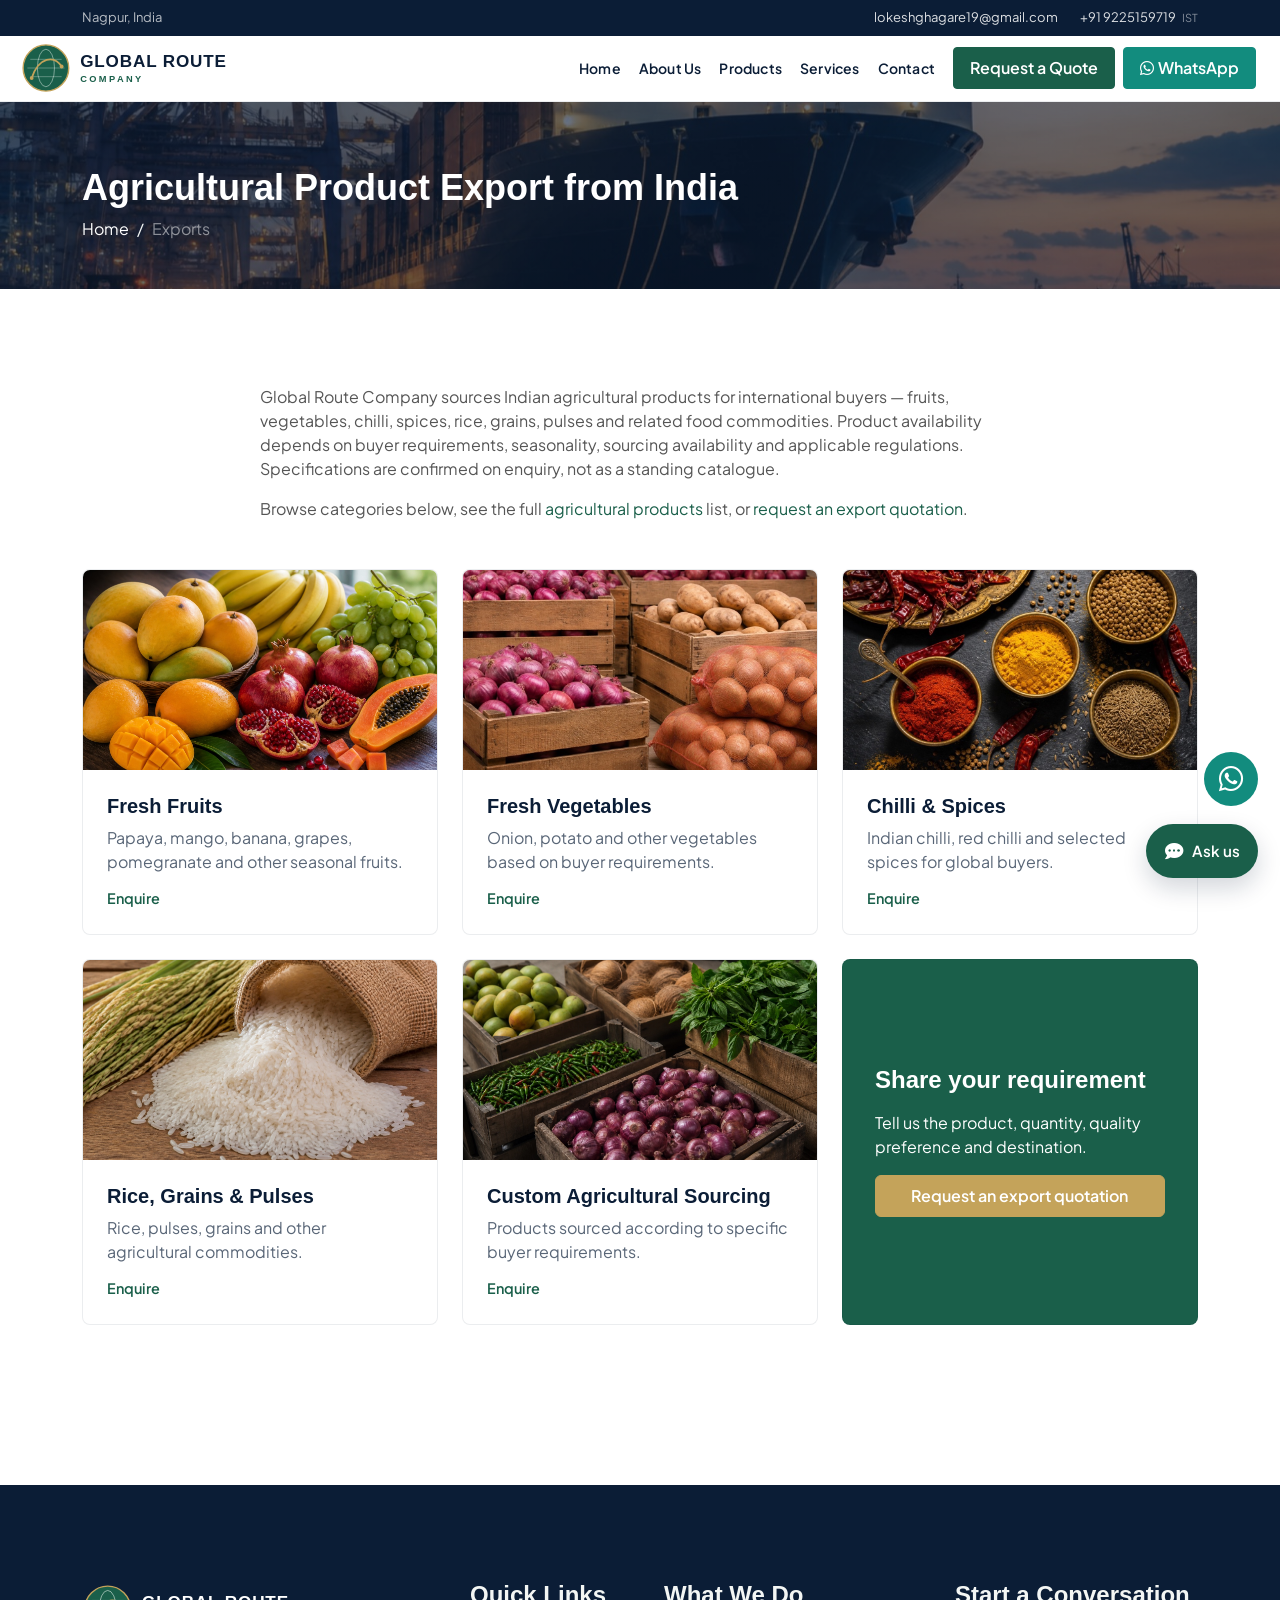
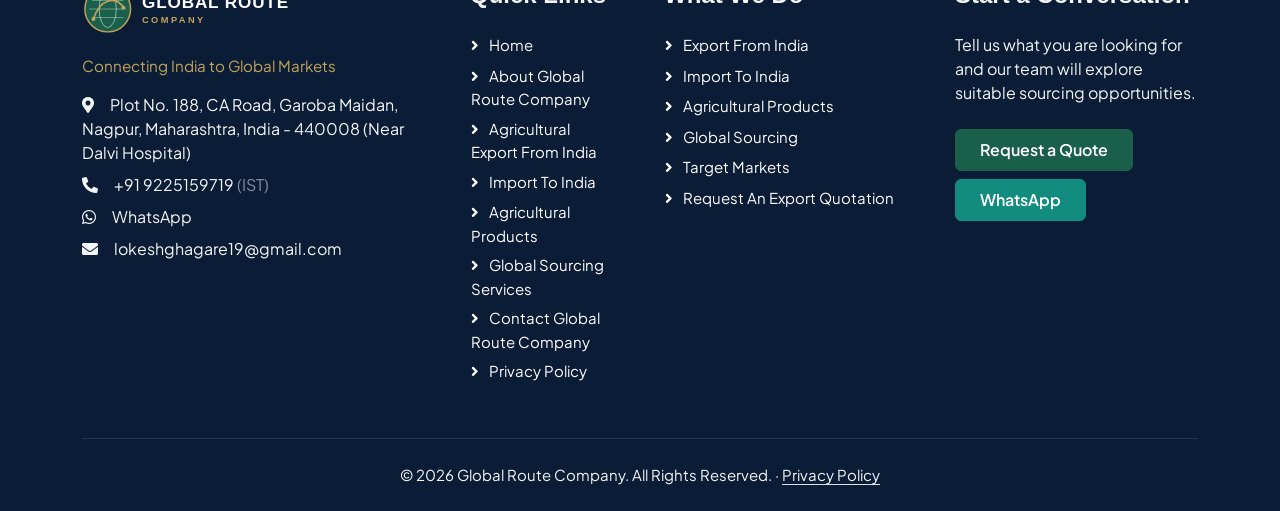
<file: exports.html>
<!DOCTYPE html>
<html lang="en-IN">

<head>
    <meta charset="utf-8">
    <title>Agricultural Product Export from India | Global Route Company</title>
    <meta content="width=device-width, initial-scale=1.0" name="viewport">
    <meta name="robots" content="index, follow">
    <meta name="description" content="Global Route Company sources agricultural products from India for international buyers. Availability depends on seasonality, quality, quantity and destination.">
    <meta name="author" content="Global Route Company">
    <meta name="theme-color" content="#1A5F4A">
    <link rel="canonical" href="https://groute.co.in/exports">
    <meta property="og:type" content="website">
    <meta property="og:site_name" content="Global Route Company">
    <meta property="og:title" content="Agricultural Product Export from India | Global Route Company">
    <meta property="og:description" content="Global Route Company sources agricultural products from India for international buyers. Availability depends on seasonality, quality, quantity and destination.">
    <meta property="og:url" content="https://groute.co.in/exports">
    <meta property="og:image" content="https://groute.co.in/img/og.jpg">
    <meta property="og:image:alt" content="Global Route Company — import and export trading from India">
    <meta property="og:locale" content="en_IN">
    <meta name="twitter:card" content="summary_large_image">
    <meta name="twitter:title" content="Agricultural Product Export from India | Global Route Company">
    <meta name="twitter:description" content="Global Route Company sources agricultural products from India for international buyers. Availability depends on seasonality, quality, quantity and destination.">
    <meta name="twitter:image" content="https://groute.co.in/img/og.jpg">
    <link href="/img/favicon.svg?v=2" rel="icon" type="image/svg+xml">
    <link href="/img/favicon-32.png?v=2" rel="icon" type="image/png" sizes="32x32">
    <link href="/img/apple-touch-icon.png?v=2" rel="apple-touch-icon">
    <link rel="preconnect" href="https://fonts.googleapis.com">
    <link rel="preconnect" href="https://fonts.gstatic.com" crossorigin>
    <link href="https://fonts.googleapis.com/css2?family=Plus+Jakarta+Sans:wght@400;500;600;700&display=swap" rel="stylesheet">
    <link href="https://cdnjs.cloudflare.com/ajax/libs/font-awesome/5.10.0/css/all.min.css" rel="stylesheet">
    <link href="https://cdn.jsdelivr.net/npm/bootstrap-icons@1.4.1/font/bootstrap-icons.css" rel="stylesheet">
    <link href="/css/bootstrap.min.css" rel="stylesheet">
    <link href="/css/style.css" rel="stylesheet">
    <style>body{font-family:"Plus Jakarta Sans",sans-serif;} h1,h2,h3,h4,h5{font-weight:700;}</style>
    <script type="application/ld+json">{"@context": "https://schema.org", "@type": "Organization", "@id": "https://groute.co.in/#organization", "name": "Global Route Company", "alternateName": ["Global Route", "GRoute", "groute.co.in"], "url": "https://groute.co.in/", "logo": "https://groute.co.in/img/logo.svg", "image": "https://groute.co.in/img/og.jpg", "email": "lokeshghagare19@gmail.com", "telephone": "+91 9225159719", "description": "Global Route Company is an India-based import and export trading company connecting agricultural products, trusted suppliers and global buyers through reliable sourcing and international trade solutions.", "address": {"@type": "PostalAddress", "streetAddress": "Plot No. 188, CA Road, Garoba Maidan (Near Dalvi Hospital)", "addressLocality": "Nagpur", "addressRegion": "Maharashtra", "postalCode": "440008", "addressCountry": "IN"}, "geo": {"@type": "GeoCoordinates", "latitude": "21.1473515", "longitude": "79.1214913"}, "hasMap": "https://www.google.com/maps?q=21.1473515,79.1214913", "areaServed": {"@type": "Country", "name": "India"}}</script>
    <script type="application/ld+json">{"@context": "https://schema.org", "@type": "WebSite", "name": "Global Route Company", "alternateName": ["Global Route", "GRoute", "groute.co.in"], "url": "https://groute.co.in/", "inLanguage": "en-IN", "publisher": {"@id": "https://groute.co.in/#organization"}}</script>
    <script type="application/ld+json">{"@context": "https://schema.org", "@type": "BreadcrumbList", "itemListElement": [{"@type": "ListItem", "position": 1, "name": "Home", "item": "https://groute.co.in/"}, {"@type": "ListItem", "position": 2, "name": "Exports"}]}</script>
</head>

<body>
    <a class="skip-link" href="#main">Skip to content</a>

    <div class="topbar d-none d-md-block">
        <div class="container d-flex justify-content-between align-items-center">
            <span>Nagpur, India</span>
            <div class="topbar-links">
                <a href="mailto:lokeshghagare19@gmail.com">lokeshghagare19@gmail.com</a>
                <a href="tel:+919225159719">+91 9225159719 <span>IST</span></a>
            </div>
        </div>
    </div>
    <nav class="navbar navbar-expand-lg bg-white navbar-light sticky-top p-0">
        <a href="/" class="navbar-brand navbar-brand-logo" aria-label="Global Route Company">
            <img src="/img/logo.svg?v=3" alt="Global Route Company" width="280" height="52">
        </a>
        <button type="button" class="navbar-toggler me-4" data-bs-toggle="collapse" data-bs-target="#navbarCollapse" aria-controls="navbarCollapse" aria-expanded="false" aria-label="Toggle navigation">
            <span class="navbar-toggler-icon"></span>
        </button>
        <div class="collapse navbar-collapse" id="navbarCollapse">
            <div class="navbar-nav ms-auto p-4 p-lg-0">
                <a href="/" class="nav-item nav-link">Home</a>
                <a href="/about" class="nav-item nav-link">About Us</a>
                <a href="/products" class="nav-item nav-link">Products</a>
                <a href="/services" class="nav-item nav-link">Services</a>
                <a href="/contact" class="nav-item nav-link">Contact</a>
                <a href="/quote" class="nav-item nav-link d-lg-none">Request a Quote</a>
                <a href="https://wa.me/919225159719?text=Hello%20Global%20Route%20Company%2C%20I%20would%20like%20to%20enquire%20about%20sourcing%20from%20India." class="nav-item nav-link d-lg-none" target="_blank" rel="noopener">WhatsApp</a>
            </div>
            <div class="navbar-actions d-none d-lg-flex align-items-center pe-lg-4">
                <a href="/quote" class="btn btn-primary py-2 px-3 me-2">Request a Quote</a>
                <a href="https://wa.me/919225159719?text=Hello%20Global%20Route%20Company%2C%20I%20would%20like%20to%20enquire%20about%20sourcing%20from%20India." class="btn btn-whatsapp py-2 px-3" target="_blank" rel="noopener"><i class="fab fa-whatsapp me-1"></i>WhatsApp</a>
            </div>
        </div>
    </nav>
<main id="main">

    <div class="page-header" style="background-image: linear-gradient(rgba(11, 29, 54, .62), rgba(11, 29, 54, .62)), url(/img/export-hero.jpg);">
        <div class="container">
            <h1>Agricultural Product Export from India</h1>
            <nav aria-label="breadcrumb">
                <ol class="breadcrumb mb-0">
                    <li class="breadcrumb-item"><a class="text-white" href="/">Home</a></li>
                    <li class="breadcrumb-item text-white-50 active" aria-current="page">Exports</li>
                </ol>
            </nav>
        </div>
    </div>

    <div class="container-xxl py-5">
        <div class="container py-5">
            <div class="mx-auto mb-5" style="max-width: 760px;">
                <p class="mb-3">Global Route Company sources Indian agricultural products for international buyers — fruits, vegetables, chilli, spices, rice, grains, pulses and related food commodities. Product availability depends on buyer requirements, seasonality, sourcing availability and applicable regulations. Specifications are confirmed on enquiry, not as a standing catalogue.</p>
                <p class="mb-0">Browse categories below, see the full <a href="/products">agricultural products</a> list, or <a href="/quote?type=Export%20from%20India">request an export quotation</a>.</p>
            </div>
            <div class="row g-4">
                <div class="col-md-6 col-lg-4"><a class="product-card" href="/quote?product=Fresh%20Fruits&type=Export%20from%20India"><div class="product-img"><img src="/img/products/fruits.jpg" alt="Fresh papaya, mango and other Indian fruits for export" width="640" height="400" loading="lazy"></div><div class="p-4"><h2>Fresh Fruits</h2><p>Papaya, mango, banana, grapes, pomegranate and other seasonal fruits.</p><span class="enquire-link">Enquire</span></div></a></div>
                <div class="col-md-6 col-lg-4"><a class="product-card" href="/quote?product=Fresh%20Vegetables&type=Export%20from%20India"><div class="product-img"><img src="/img/products/vegetables.jpg" alt="Fresh Indian vegetables for export, including onion and potato" width="640" height="400" loading="lazy"></div><div class="p-4"><h2>Fresh Vegetables</h2><p>Onion, potato and other vegetables based on buyer requirements.</p><span class="enquire-link">Enquire</span></div></a></div>
                <div class="col-md-6 col-lg-4"><a class="product-card" href="/quote?product=Chilli%20%26%20Spices&type=Export%20from%20India"><div class="product-img"><img src="/img/products/chilli.jpg" alt="Fresh Indian red chilli for export" width="640" height="400" loading="lazy"></div><div class="p-4"><h2>Chilli &amp; Spices</h2><p>Indian chilli, red chilli and selected spices for global buyers.</p><span class="enquire-link">Enquire</span></div></a></div>
                <div class="col-md-6 col-lg-4"><a class="product-card" href="/quote?product=Rice%2C%20Grains%20%26%20Pulses&type=Export%20from%20India"><div class="product-img"><img src="/img/products/rice.jpg" alt="Indian rice, grains and pulses for export" width="640" height="400" loading="lazy"></div><div class="p-4"><h2>Rice, Grains &amp; Pulses</h2><p>Rice, pulses, grains and other agricultural commodities.</p><span class="enquire-link">Enquire</span></div></a></div>
                <div class="col-md-6 col-lg-4"><a class="product-card" href="/quote?product=Custom%20Agricultural%20Sourcing&type=Export%20from%20India"><div class="product-img"><img src="/img/products/custom.jpg" alt="Custom agricultural sourcing discussion" width="640" height="400" loading="lazy"></div><div class="p-4"><h2>Custom Agricultural Sourcing</h2><p>Products sourced according to specific buyer requirements.</p><span class="enquire-link">Enquire</span></div></a></div>
                <div class="col-md-6 col-lg-4"><div class="cta-tile"><h2 class="h4 text-white mb-3">Share your requirement</h2><p class="text-white">Tell us the product, quantity, quality preference and destination.</p><a href="/quote?type=Export%20from%20India" class="btn btn-secondary py-2 px-4">Request an export quotation</a></div></div>
            </div>
        </div>
    </div>
</main>

    <div class="container-fluid bg-dark text-light footer pt-5">
        <div class="container py-5">
            <div class="row g-5">
                <div class="col-lg-4 col-md-6">
                    <a href="/" class="footer-logo-link" aria-label="Global Route Company"><img src="/img/logo-white.svg?v=3" alt="Global Route Company" class="footer-logo" width="280" height="52"></a>
                    <p class="footer-tagline">Connecting India to Global Markets</p>
                    <p class="mb-2"><i class="fa fa-map-marker-alt me-3"></i>Plot No. 188, CA Road, Garoba Maidan, Nagpur, Maharashtra, India - 440008 (Near Dalvi Hospital)</p>
                    <p class="mb-2"><i class="fa fa-phone-alt me-3"></i><a class="text-light" href="tel:+919225159719">+91 9225159719</a> <span class="text-white-50">(IST)</span></p>
                    <p class="mb-2"><i class="fab fa-whatsapp me-3"></i><a class="text-light" href="https://wa.me/919225159719?text=Hello%20Global%20Route%20Company%2C%20I%20would%20like%20to%20enquire%20about%20sourcing%20from%20India." target="_blank" rel="noopener">WhatsApp</a></p>
                    <p class="mb-2"><i class="fa fa-envelope me-3"></i><a class="text-light" href="mailto:lokeshghagare19@gmail.com">lokeshghagare19@gmail.com</a></p>
                </div>
                <div class="col-lg-2 col-md-6">
                    <h4 class="text-light mb-4">Quick Links</h4>
                    <a class="btn btn-link" href="/">Home</a>
                    <a class="btn btn-link" href="/about">About Global Route Company</a>
                    <a class="btn btn-link" href="/exports">Agricultural export from India</a>
                    <a class="btn btn-link" href="/imports">Import to India</a>
                    <a class="btn btn-link" href="/products">Agricultural products</a>
                    <a class="btn btn-link" href="/services">Global sourcing services</a>
                    <a class="btn btn-link" href="/contact">Contact Global Route Company</a>
                    <a class="btn btn-link" href="/privacy">Privacy Policy</a>
                </div>
                <div class="col-lg-3 col-md-6">
                    <h4 class="text-light mb-4">What We Do</h4>
                    <a class="btn btn-link" href="/exports">Export from India</a>
                    <a class="btn btn-link" href="/imports">Import to India</a>
                    <a class="btn btn-link" href="/products">Agricultural products</a>
                    <a class="btn btn-link" href="/services">Global sourcing</a>
                    <a class="btn btn-link" href="/markets">Target markets</a>
                    <a class="btn btn-link" href="/quote">Request an export quotation</a>
                </div>
                <div class="col-lg-3 col-md-6">
                    <h4 class="text-light mb-4">Start a Conversation</h4>
                    <p>Tell us what you are looking for and our team will explore suitable sourcing opportunities.</p>
                    <a href="/quote" class="btn btn-primary py-2 px-4 mt-2">Request a Quote</a>
                    <a href="https://wa.me/919225159719?text=Hello%20Global%20Route%20Company%2C%20I%20would%20like%20to%20enquire%20about%20sourcing%20from%20India." class="btn btn-whatsapp py-2 px-4 mt-2" target="_blank" rel="noopener">WhatsApp</a>
                </div>
            </div>
        </div>
        <div class="container">
            <div class="copyright">
                <div class="row">
                    <div class="col-md-12 text-center mb-3 mb-md-0">
                        &copy; 2026 Global Route Company. All Rights Reserved. · <a class="border-bottom" href="/privacy">Privacy Policy</a>
                    </div>
                </div>
            </div>
        </div>
    </div>

    <a href="https://wa.me/919225159719?text=Hello%20Global%20Route%20Company%2C%20I%20would%20like%20to%20enquire%20about%20sourcing%20from%20India." class="whatsapp-float" target="_blank" rel="noopener" aria-label="Chat on WhatsApp"><i class="fab fa-whatsapp"></i></a>
    <div class="grc-chat" id="grcChat">
        <div class="grc-chat-panel" id="grcChatPanel" hidden>
            <div class="grc-chat-head">
                <div>
                    <strong>Global Route</strong>
                    <span>Ask about products, trade or contact</span>
                </div>
                <button type="button" class="grc-chat-close" id="grcChatClose" aria-label="Close chat">&times;</button>
            </div>
            <div class="grc-chat-log" id="grcChatLog" role="log" aria-live="polite"></div>
            <div class="grc-chat-chips" id="grcChatChips"></div>
            <form class="grc-chat-form" id="grcChatForm" autocomplete="off">
                <label class="visually-hidden" for="grcChatInput">Your question</label>
                <input id="grcChatInput" type="text" maxlength="240" placeholder="Ask about products, export or contact">
                <button type="submit" aria-label="Send">Send</button>
            </form>
            <p class="grc-chat-note">Not a live agent. For a person, use WhatsApp or Request a Quote.</p>
        </div>
        <button type="button" class="grc-chat-launch" id="grcChatLaunch" aria-expanded="false" aria-controls="grcChatPanel">
            <i class="fa fa-comment-dots" aria-hidden="true"></i>
            <span>Ask us</span>
        </button>
    </div>
    <a href="#" class="btn btn-lg btn-primary btn-lg-square rounded-0 back-to-top"><i class="bi bi-arrow-up"></i></a>

    <script src="https://cdn.jsdelivr.net/npm/bootstrap@5.0.0/dist/js/bootstrap.bundle.min.js"></script>
    <script src="/js/main.js"></script>
    <script src="/js/chat.js"></script>
</body>
</html>
</file>
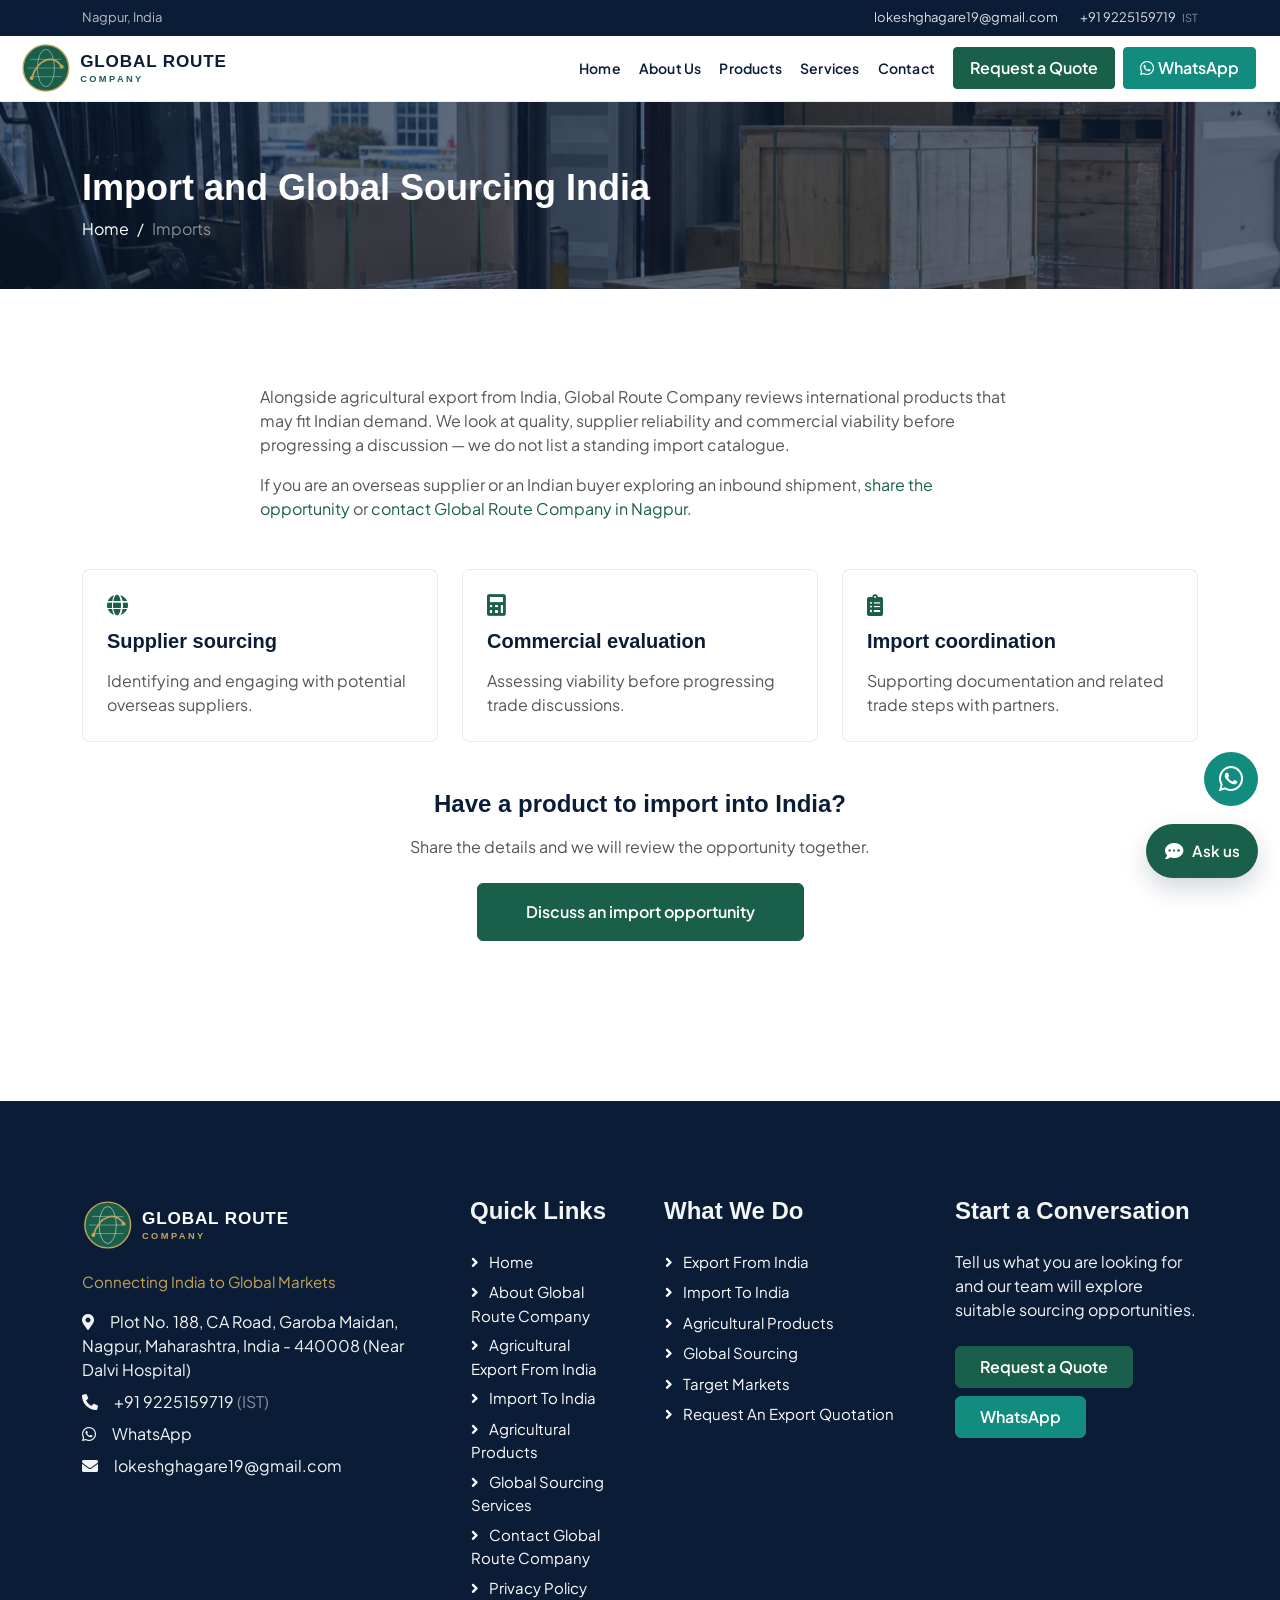
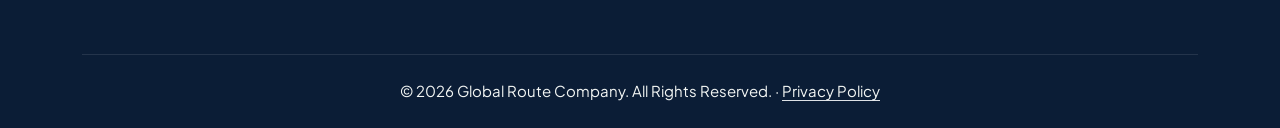
<file: imports.html>
<!DOCTYPE html>
<html lang="en-IN">

<head>
    <meta charset="utf-8">
    <title>Import & Global Sourcing India | Global Route Company</title>
    <meta content="width=device-width, initial-scale=1.0" name="viewport">
    <meta name="robots" content="index, follow">
    <meta name="description" content="Global Route Company reviews selected international products for the Indian market based on demand, quality and commercial fit.">
    <meta name="author" content="Global Route Company">
    <meta name="theme-color" content="#1A5F4A">
    <link rel="canonical" href="https://groute.co.in/imports">
    <meta property="og:type" content="website">
    <meta property="og:site_name" content="Global Route Company">
    <meta property="og:title" content="Import & Global Sourcing India | Global Route Company">
    <meta property="og:description" content="Global Route Company reviews selected international products for the Indian market based on demand, quality and commercial fit.">
    <meta property="og:url" content="https://groute.co.in/imports">
    <meta property="og:image" content="https://groute.co.in/img/og.jpg">
    <meta property="og:image:alt" content="Global Route Company — import and export trading from India">
    <meta property="og:locale" content="en_IN">
    <meta name="twitter:card" content="summary_large_image">
    <meta name="twitter:title" content="Import & Global Sourcing India | Global Route Company">
    <meta name="twitter:description" content="Global Route Company reviews selected international products for the Indian market based on demand, quality and commercial fit.">
    <meta name="twitter:image" content="https://groute.co.in/img/og.jpg">
    <link href="/img/favicon.svg?v=2" rel="icon" type="image/svg+xml">
    <link href="/img/favicon-32.png?v=2" rel="icon" type="image/png" sizes="32x32">
    <link href="/img/apple-touch-icon.png?v=2" rel="apple-touch-icon">
    <link rel="preconnect" href="https://fonts.googleapis.com">
    <link rel="preconnect" href="https://fonts.gstatic.com" crossorigin>
    <link href="https://fonts.googleapis.com/css2?family=Plus+Jakarta+Sans:wght@400;500;600;700&display=swap" rel="stylesheet">
    <link href="https://cdnjs.cloudflare.com/ajax/libs/font-awesome/5.10.0/css/all.min.css" rel="stylesheet">
    <link href="https://cdn.jsdelivr.net/npm/bootstrap-icons@1.4.1/font/bootstrap-icons.css" rel="stylesheet">
    <link href="/css/bootstrap.min.css" rel="stylesheet">
    <link href="/css/style.css" rel="stylesheet">
    <style>body{font-family:"Plus Jakarta Sans",sans-serif;} h1,h2,h3,h4,h5{font-weight:700;}</style>
    <script type="application/ld+json">{"@context": "https://schema.org", "@type": "Organization", "@id": "https://groute.co.in/#organization", "name": "Global Route Company", "alternateName": ["Global Route", "GRoute", "groute.co.in"], "url": "https://groute.co.in/", "logo": "https://groute.co.in/img/logo.svg", "image": "https://groute.co.in/img/og.jpg", "email": "lokeshghagare19@gmail.com", "telephone": "+91 9225159719", "description": "Global Route Company is an India-based import and export trading company connecting agricultural products, trusted suppliers and global buyers through reliable sourcing and international trade solutions.", "address": {"@type": "PostalAddress", "streetAddress": "Plot No. 188, CA Road, Garoba Maidan (Near Dalvi Hospital)", "addressLocality": "Nagpur", "addressRegion": "Maharashtra", "postalCode": "440008", "addressCountry": "IN"}, "geo": {"@type": "GeoCoordinates", "latitude": "21.1473515", "longitude": "79.1214913"}, "hasMap": "https://www.google.com/maps?q=21.1473515,79.1214913", "areaServed": {"@type": "Country", "name": "India"}}</script>
    <script type="application/ld+json">{"@context": "https://schema.org", "@type": "WebSite", "name": "Global Route Company", "alternateName": ["Global Route", "GRoute", "groute.co.in"], "url": "https://groute.co.in/", "inLanguage": "en-IN", "publisher": {"@id": "https://groute.co.in/#organization"}}</script>
    <script type="application/ld+json">{"@context": "https://schema.org", "@type": "BreadcrumbList", "itemListElement": [{"@type": "ListItem", "position": 1, "name": "Home", "item": "https://groute.co.in/"}, {"@type": "ListItem", "position": 2, "name": "Imports"}]}</script>
</head>

<body>
    <a class="skip-link" href="#main">Skip to content</a>

    <div class="topbar d-none d-md-block">
        <div class="container d-flex justify-content-between align-items-center">
            <span>Nagpur, India</span>
            <div class="topbar-links">
                <a href="mailto:lokeshghagare19@gmail.com">lokeshghagare19@gmail.com</a>
                <a href="tel:+919225159719">+91 9225159719 <span>IST</span></a>
            </div>
        </div>
    </div>
    <nav class="navbar navbar-expand-lg bg-white navbar-light sticky-top p-0">
        <a href="/" class="navbar-brand navbar-brand-logo" aria-label="Global Route Company">
            <img src="/img/logo.svg?v=3" alt="Global Route Company" width="280" height="52">
        </a>
        <button type="button" class="navbar-toggler me-4" data-bs-toggle="collapse" data-bs-target="#navbarCollapse" aria-controls="navbarCollapse" aria-expanded="false" aria-label="Toggle navigation">
            <span class="navbar-toggler-icon"></span>
        </button>
        <div class="collapse navbar-collapse" id="navbarCollapse">
            <div class="navbar-nav ms-auto p-4 p-lg-0">
                <a href="/" class="nav-item nav-link">Home</a>
                <a href="/about" class="nav-item nav-link">About Us</a>
                <a href="/products" class="nav-item nav-link">Products</a>
                <a href="/services" class="nav-item nav-link">Services</a>
                <a href="/contact" class="nav-item nav-link">Contact</a>
                <a href="/quote" class="nav-item nav-link d-lg-none">Request a Quote</a>
                <a href="https://wa.me/919225159719?text=Hello%20Global%20Route%20Company%2C%20I%20would%20like%20to%20enquire%20about%20sourcing%20from%20India." class="nav-item nav-link d-lg-none" target="_blank" rel="noopener">WhatsApp</a>
            </div>
            <div class="navbar-actions d-none d-lg-flex align-items-center pe-lg-4">
                <a href="/quote" class="btn btn-primary py-2 px-3 me-2">Request a Quote</a>
                <a href="https://wa.me/919225159719?text=Hello%20Global%20Route%20Company%2C%20I%20would%20like%20to%20enquire%20about%20sourcing%20from%20India." class="btn btn-whatsapp py-2 px-3" target="_blank" rel="noopener"><i class="fab fa-whatsapp me-1"></i>WhatsApp</a>
            </div>
        </div>
    </nav>
<main id="main">

    <div class="page-header" style="background-image: linear-gradient(rgba(11, 29, 54, .62), rgba(11, 29, 54, .62)), url(/img/import-hero.jpg);">
        <div class="container">
            <h1>Import and Global Sourcing India</h1>
            <nav aria-label="breadcrumb">
                <ol class="breadcrumb mb-0">
                    <li class="breadcrumb-item"><a class="text-white" href="/">Home</a></li>
                    <li class="breadcrumb-item text-white-50 active" aria-current="page">Imports</li>
                </ol>
            </nav>
        </div>
    </div>

    <div class="container-xxl py-5">
        <div class="container py-5">
            <div class="mx-auto mb-5" style="max-width: 760px;">
                <p class="mb-3">Alongside agricultural export from India, Global Route Company reviews international products that may fit Indian demand. We look at quality, supplier reliability and commercial viability before progressing a discussion — we do not list a standing import catalogue.</p>
                <p class="mb-0">If you are an overseas supplier or an Indian buyer exploring an inbound shipment, <a href="/quote?type=Import%20to%20India">share the opportunity</a> or <a href="/contact">contact Global Route Company in Nagpur</a>.</p>
            </div>
            <div class="row g-4">
                <div class="col-md-4"><div class="why-item h-100"><i class="fa fa-globe fa-lg text-primary mb-3"></i><h2 class="h5 mb-3">Supplier sourcing</h2><p class="mb-0">Identifying and engaging with potential overseas suppliers.</p></div></div>
                <div class="col-md-4"><div class="why-item h-100"><i class="fa fa-calculator fa-lg text-primary mb-3"></i><h2 class="h5 mb-3">Commercial evaluation</h2><p class="mb-0">Assessing viability before progressing trade discussions.</p></div></div>
                <div class="col-md-4"><div class="why-item h-100"><i class="fa fa-clipboard-list fa-lg text-primary mb-3"></i><h2 class="h5 mb-3">Import coordination</h2><p class="mb-0">Supporting documentation and related trade steps with partners.</p></div></div>
            </div>
            <div class="text-center mt-5">
                <h2 class="h4 mb-3">Have a product to import into India?</h2>
                <p class="mb-4">Share the details and we will review the opportunity together.</p>
                <a href="/quote?type=Import%20to%20India" class="btn btn-primary py-3 px-5">Discuss an import opportunity</a>
            </div>
        </div>
    </div>
</main>

    <div class="container-fluid bg-dark text-light footer pt-5">
        <div class="container py-5">
            <div class="row g-5">
                <div class="col-lg-4 col-md-6">
                    <a href="/" class="footer-logo-link" aria-label="Global Route Company"><img src="/img/logo-white.svg?v=3" alt="Global Route Company" class="footer-logo" width="280" height="52"></a>
                    <p class="footer-tagline">Connecting India to Global Markets</p>
                    <p class="mb-2"><i class="fa fa-map-marker-alt me-3"></i>Plot No. 188, CA Road, Garoba Maidan, Nagpur, Maharashtra, India - 440008 (Near Dalvi Hospital)</p>
                    <p class="mb-2"><i class="fa fa-phone-alt me-3"></i><a class="text-light" href="tel:+919225159719">+91 9225159719</a> <span class="text-white-50">(IST)</span></p>
                    <p class="mb-2"><i class="fab fa-whatsapp me-3"></i><a class="text-light" href="https://wa.me/919225159719?text=Hello%20Global%20Route%20Company%2C%20I%20would%20like%20to%20enquire%20about%20sourcing%20from%20India." target="_blank" rel="noopener">WhatsApp</a></p>
                    <p class="mb-2"><i class="fa fa-envelope me-3"></i><a class="text-light" href="mailto:lokeshghagare19@gmail.com">lokeshghagare19@gmail.com</a></p>
                </div>
                <div class="col-lg-2 col-md-6">
                    <h4 class="text-light mb-4">Quick Links</h4>
                    <a class="btn btn-link" href="/">Home</a>
                    <a class="btn btn-link" href="/about">About Global Route Company</a>
                    <a class="btn btn-link" href="/exports">Agricultural export from India</a>
                    <a class="btn btn-link" href="/imports">Import to India</a>
                    <a class="btn btn-link" href="/products">Agricultural products</a>
                    <a class="btn btn-link" href="/services">Global sourcing services</a>
                    <a class="btn btn-link" href="/contact">Contact Global Route Company</a>
                    <a class="btn btn-link" href="/privacy">Privacy Policy</a>
                </div>
                <div class="col-lg-3 col-md-6">
                    <h4 class="text-light mb-4">What We Do</h4>
                    <a class="btn btn-link" href="/exports">Export from India</a>
                    <a class="btn btn-link" href="/imports">Import to India</a>
                    <a class="btn btn-link" href="/products">Agricultural products</a>
                    <a class="btn btn-link" href="/services">Global sourcing</a>
                    <a class="btn btn-link" href="/markets">Target markets</a>
                    <a class="btn btn-link" href="/quote">Request an export quotation</a>
                </div>
                <div class="col-lg-3 col-md-6">
                    <h4 class="text-light mb-4">Start a Conversation</h4>
                    <p>Tell us what you are looking for and our team will explore suitable sourcing opportunities.</p>
                    <a href="/quote" class="btn btn-primary py-2 px-4 mt-2">Request a Quote</a>
                    <a href="https://wa.me/919225159719?text=Hello%20Global%20Route%20Company%2C%20I%20would%20like%20to%20enquire%20about%20sourcing%20from%20India." class="btn btn-whatsapp py-2 px-4 mt-2" target="_blank" rel="noopener">WhatsApp</a>
                </div>
            </div>
        </div>
        <div class="container">
            <div class="copyright">
                <div class="row">
                    <div class="col-md-12 text-center mb-3 mb-md-0">
                        &copy; 2026 Global Route Company. All Rights Reserved. · <a class="border-bottom" href="/privacy">Privacy Policy</a>
                    </div>
                </div>
            </div>
        </div>
    </div>

    <a href="https://wa.me/919225159719?text=Hello%20Global%20Route%20Company%2C%20I%20would%20like%20to%20enquire%20about%20sourcing%20from%20India." class="whatsapp-float" target="_blank" rel="noopener" aria-label="Chat on WhatsApp"><i class="fab fa-whatsapp"></i></a>
    <div class="grc-chat" id="grcChat">
        <div class="grc-chat-panel" id="grcChatPanel" hidden>
            <div class="grc-chat-head">
                <div>
                    <strong>Global Route</strong>
                    <span>Ask about products, trade or contact</span>
                </div>
                <button type="button" class="grc-chat-close" id="grcChatClose" aria-label="Close chat">&times;</button>
            </div>
            <div class="grc-chat-log" id="grcChatLog" role="log" aria-live="polite"></div>
            <div class="grc-chat-chips" id="grcChatChips"></div>
            <form class="grc-chat-form" id="grcChatForm" autocomplete="off">
                <label class="visually-hidden" for="grcChatInput">Your question</label>
                <input id="grcChatInput" type="text" maxlength="240" placeholder="Ask about products, export or contact">
                <button type="submit" aria-label="Send">Send</button>
            </form>
            <p class="grc-chat-note">Not a live agent. For a person, use WhatsApp or Request a Quote.</p>
        </div>
        <button type="button" class="grc-chat-launch" id="grcChatLaunch" aria-expanded="false" aria-controls="grcChatPanel">
            <i class="fa fa-comment-dots" aria-hidden="true"></i>
            <span>Ask us</span>
        </button>
    </div>
    <a href="#" class="btn btn-lg btn-primary btn-lg-square rounded-0 back-to-top"><i class="bi bi-arrow-up"></i></a>

    <script src="https://cdn.jsdelivr.net/npm/bootstrap@5.0.0/dist/js/bootstrap.bundle.min.js"></script>
    <script src="/js/main.js"></script>
    <script src="/js/chat.js"></script>
</body>
</html>
</file>
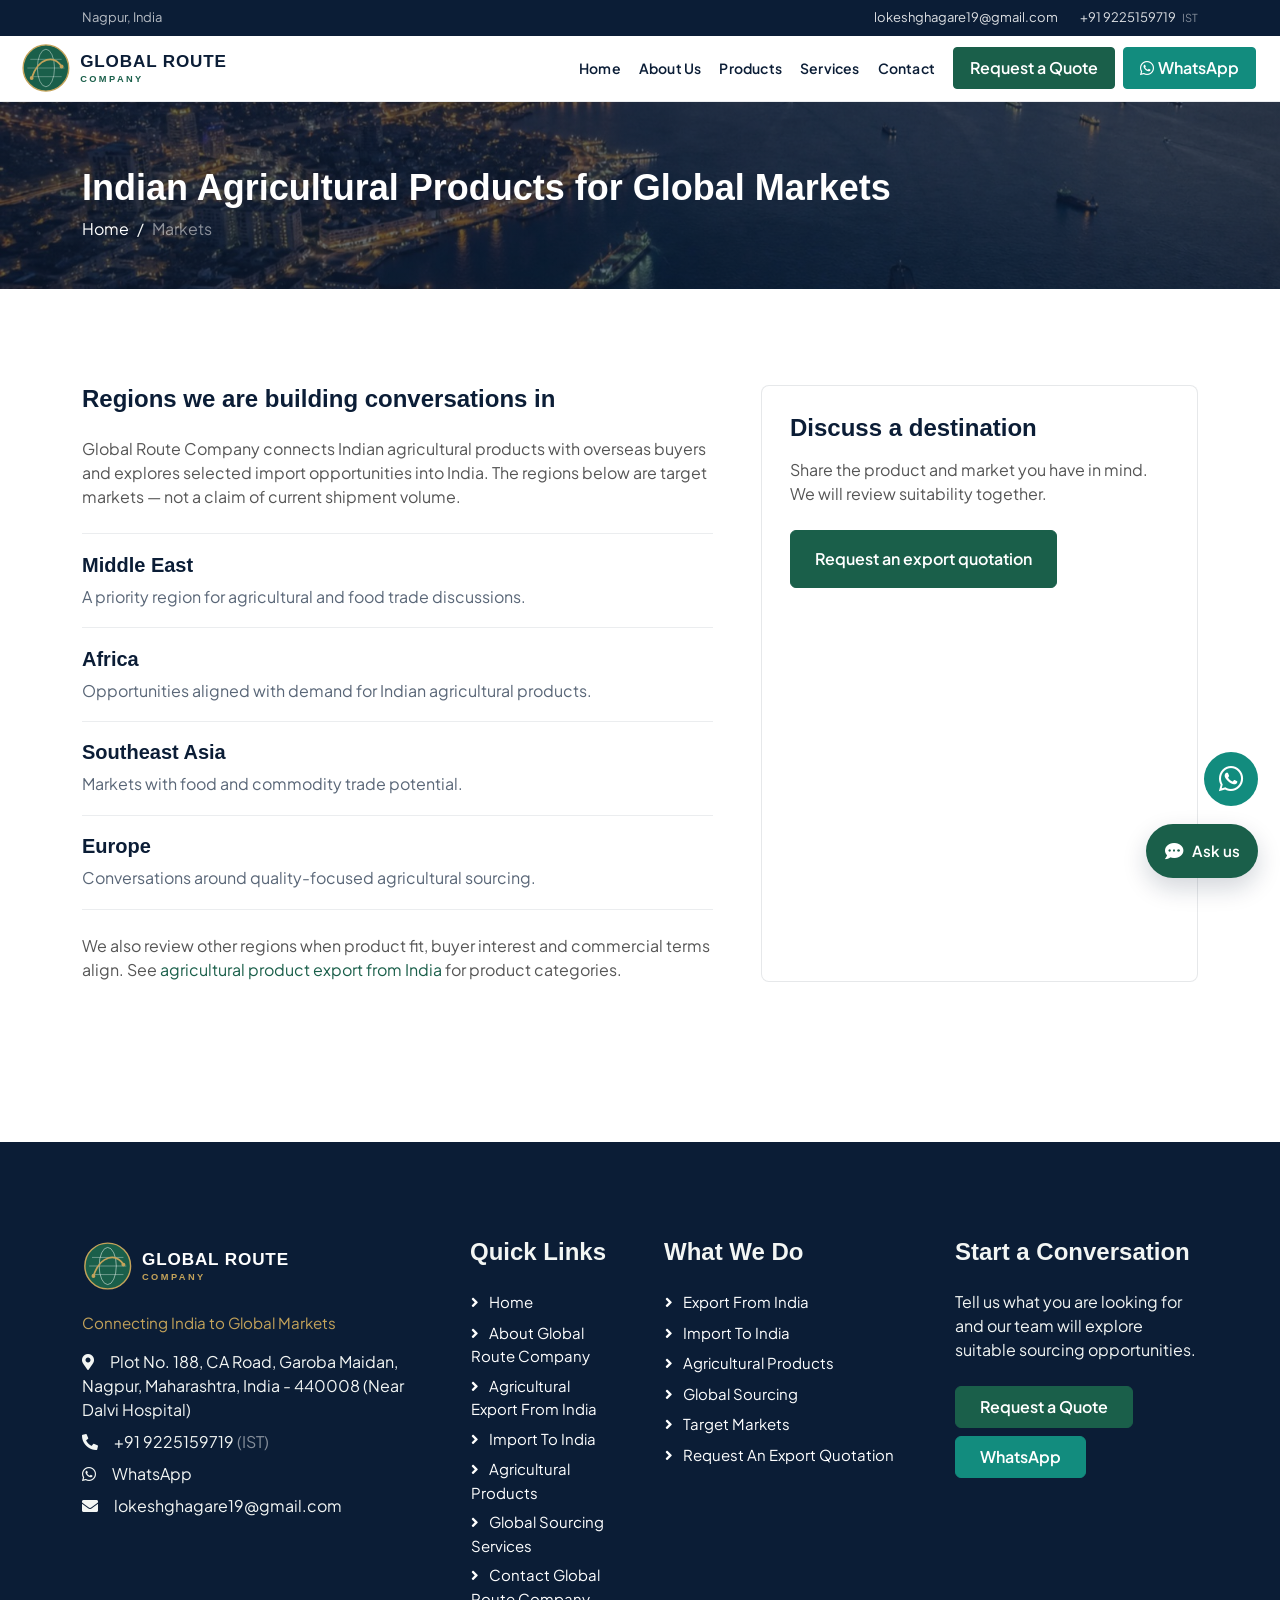
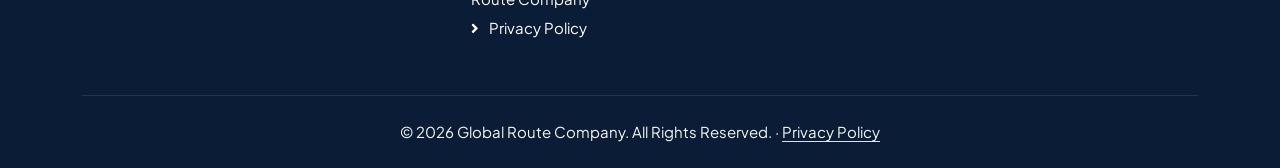
<file: markets.html>
<!DOCTYPE html>
<html lang="en-IN">

<head>
    <meta charset="utf-8">
    <title>Indian Agricultural Products for Global Markets | Global Route Company</title>
    <meta content="width=device-width, initial-scale=1.0" name="viewport">
    <meta name="robots" content="index, follow">
    <meta name="description" content="Target markets for Global Route Company include the Middle East, Africa, Southeast Asia and Europe, subject to product fit and buyer interest.">
    <meta name="author" content="Global Route Company">
    <meta name="theme-color" content="#1A5F4A">
    <link rel="canonical" href="https://groute.co.in/markets">
    <meta property="og:type" content="website">
    <meta property="og:site_name" content="Global Route Company">
    <meta property="og:title" content="Indian Agricultural Products for Global Markets | Global Route Company">
    <meta property="og:description" content="Target markets for Global Route Company include the Middle East, Africa, Southeast Asia and Europe, subject to product fit and buyer interest.">
    <meta property="og:url" content="https://groute.co.in/markets">
    <meta property="og:image" content="https://groute.co.in/img/og.jpg">
    <meta property="og:image:alt" content="Global Route Company — import and export trading from India">
    <meta property="og:locale" content="en_IN">
    <meta name="twitter:card" content="summary_large_image">
    <meta name="twitter:title" content="Indian Agricultural Products for Global Markets | Global Route Company">
    <meta name="twitter:description" content="Target markets for Global Route Company include the Middle East, Africa, Southeast Asia and Europe, subject to product fit and buyer interest.">
    <meta name="twitter:image" content="https://groute.co.in/img/og.jpg">
    <link href="/img/favicon.svg?v=2" rel="icon" type="image/svg+xml">
    <link href="/img/favicon-32.png?v=2" rel="icon" type="image/png" sizes="32x32">
    <link href="/img/apple-touch-icon.png?v=2" rel="apple-touch-icon">
    <link rel="preconnect" href="https://fonts.googleapis.com">
    <link rel="preconnect" href="https://fonts.gstatic.com" crossorigin>
    <link href="https://fonts.googleapis.com/css2?family=Plus+Jakarta+Sans:wght@400;500;600;700&display=swap" rel="stylesheet">
    <link href="https://cdnjs.cloudflare.com/ajax/libs/font-awesome/5.10.0/css/all.min.css" rel="stylesheet">
    <link href="https://cdn.jsdelivr.net/npm/bootstrap-icons@1.4.1/font/bootstrap-icons.css" rel="stylesheet">
    <link href="/css/bootstrap.min.css" rel="stylesheet">
    <link href="/css/style.css" rel="stylesheet">
    <style>body{font-family:"Plus Jakarta Sans",sans-serif;} h1,h2,h3,h4,h5{font-weight:700;}</style>
    <script type="application/ld+json">{"@context": "https://schema.org", "@type": "Organization", "@id": "https://groute.co.in/#organization", "name": "Global Route Company", "alternateName": ["Global Route", "GRoute", "groute.co.in"], "url": "https://groute.co.in/", "logo": "https://groute.co.in/img/logo.svg", "image": "https://groute.co.in/img/og.jpg", "email": "lokeshghagare19@gmail.com", "telephone": "+91 9225159719", "description": "Global Route Company is an India-based import and export trading company connecting agricultural products, trusted suppliers and global buyers through reliable sourcing and international trade solutions.", "address": {"@type": "PostalAddress", "streetAddress": "Plot No. 188, CA Road, Garoba Maidan (Near Dalvi Hospital)", "addressLocality": "Nagpur", "addressRegion": "Maharashtra", "postalCode": "440008", "addressCountry": "IN"}, "geo": {"@type": "GeoCoordinates", "latitude": "21.1473515", "longitude": "79.1214913"}, "hasMap": "https://www.google.com/maps?q=21.1473515,79.1214913", "areaServed": {"@type": "Country", "name": "India"}}</script>
    <script type="application/ld+json">{"@context": "https://schema.org", "@type": "WebSite", "name": "Global Route Company", "alternateName": ["Global Route", "GRoute", "groute.co.in"], "url": "https://groute.co.in/", "inLanguage": "en-IN", "publisher": {"@id": "https://groute.co.in/#organization"}}</script>
    <script type="application/ld+json">{"@context": "https://schema.org", "@type": "BreadcrumbList", "itemListElement": [{"@type": "ListItem", "position": 1, "name": "Home", "item": "https://groute.co.in/"}, {"@type": "ListItem", "position": 2, "name": "Markets"}]}</script>
</head>

<body>
    <a class="skip-link" href="#main">Skip to content</a>

    <div class="topbar d-none d-md-block">
        <div class="container d-flex justify-content-between align-items-center">
            <span>Nagpur, India</span>
            <div class="topbar-links">
                <a href="mailto:lokeshghagare19@gmail.com">lokeshghagare19@gmail.com</a>
                <a href="tel:+919225159719">+91 9225159719 <span>IST</span></a>
            </div>
        </div>
    </div>
    <nav class="navbar navbar-expand-lg bg-white navbar-light sticky-top p-0">
        <a href="/" class="navbar-brand navbar-brand-logo" aria-label="Global Route Company">
            <img src="/img/logo.svg?v=3" alt="Global Route Company" width="280" height="52">
        </a>
        <button type="button" class="navbar-toggler me-4" data-bs-toggle="collapse" data-bs-target="#navbarCollapse" aria-controls="navbarCollapse" aria-expanded="false" aria-label="Toggle navigation">
            <span class="navbar-toggler-icon"></span>
        </button>
        <div class="collapse navbar-collapse" id="navbarCollapse">
            <div class="navbar-nav ms-auto p-4 p-lg-0">
                <a href="/" class="nav-item nav-link">Home</a>
                <a href="/about" class="nav-item nav-link">About Us</a>
                <a href="/products" class="nav-item nav-link">Products</a>
                <a href="/services" class="nav-item nav-link">Services</a>
                <a href="/contact" class="nav-item nav-link">Contact</a>
                <a href="/quote" class="nav-item nav-link d-lg-none">Request a Quote</a>
                <a href="https://wa.me/919225159719?text=Hello%20Global%20Route%20Company%2C%20I%20would%20like%20to%20enquire%20about%20sourcing%20from%20India." class="nav-item nav-link d-lg-none" target="_blank" rel="noopener">WhatsApp</a>
            </div>
            <div class="navbar-actions d-none d-lg-flex align-items-center pe-lg-4">
                <a href="/quote" class="btn btn-primary py-2 px-3 me-2">Request a Quote</a>
                <a href="https://wa.me/919225159719?text=Hello%20Global%20Route%20Company%2C%20I%20would%20like%20to%20enquire%20about%20sourcing%20from%20India." class="btn btn-whatsapp py-2 px-3" target="_blank" rel="noopener"><i class="fab fa-whatsapp me-1"></i>WhatsApp</a>
            </div>
        </div>
    </nav>
<main id="main">

    <div class="page-header" style="background-image: linear-gradient(rgba(11, 29, 54, .62), rgba(11, 29, 54, .62)), url(/img/markets.jpg);">
        <div class="container">
            <h1>Indian Agricultural Products for Global Markets</h1>
            <nav aria-label="breadcrumb">
                <ol class="breadcrumb mb-0">
                    <li class="breadcrumb-item"><a class="text-white" href="/">Home</a></li>
                    <li class="breadcrumb-item text-white-50 active" aria-current="page">Markets</li>
                </ol>
            </nav>
        </div>
    </div>

    <div class="container-xxl py-5">
        <div class="container py-5">
            <div class="row g-5">
                <div class="col-lg-7">
                    <h2 class="h4 mb-4">Regions we are building conversations in</h2>
                    <p class="mb-4">Global Route Company connects Indian agricultural products with overseas buyers and explores selected import opportunities into India. The regions below are target markets — not a claim of current shipment volume.</p>
                    <div class="market-list">
                        <div class="market-row"><h3 class="h5">Middle East</h3><p>A priority region for agricultural and food trade discussions.</p></div>
                        <div class="market-row"><h3 class="h5">Africa</h3><p>Opportunities aligned with demand for Indian agricultural products.</p></div>
                        <div class="market-row"><h3 class="h5">Southeast Asia</h3><p>Markets with food and commodity trade potential.</p></div>
                        <div class="market-row"><h3 class="h5">Europe</h3><p>Conversations around quality-focused agricultural sourcing.</p></div>
                    </div>
                    <p class="mt-4 mb-0">We also review other regions when product fit, buyer interest and commercial terms align. See <a href="/exports">agricultural product export from India</a> for product categories.</p>
                </div>
                <div class="col-lg-5">
                    <div class="enquiry-panel h-100">
                        <h2 class="h4 mb-3">Discuss a destination</h2>
                        <p class="mb-4">Share the product and market you have in mind. We will review suitability together.</p>
                        <a href="/quote" class="btn btn-primary py-3 px-4">Request an export quotation</a>
                    </div>
                </div>
            </div>
        </div>
    </div>
</main>

    <div class="container-fluid bg-dark text-light footer pt-5">
        <div class="container py-5">
            <div class="row g-5">
                <div class="col-lg-4 col-md-6">
                    <a href="/" class="footer-logo-link" aria-label="Global Route Company"><img src="/img/logo-white.svg?v=3" alt="Global Route Company" class="footer-logo" width="280" height="52"></a>
                    <p class="footer-tagline">Connecting India to Global Markets</p>
                    <p class="mb-2"><i class="fa fa-map-marker-alt me-3"></i>Plot No. 188, CA Road, Garoba Maidan, Nagpur, Maharashtra, India - 440008 (Near Dalvi Hospital)</p>
                    <p class="mb-2"><i class="fa fa-phone-alt me-3"></i><a class="text-light" href="tel:+919225159719">+91 9225159719</a> <span class="text-white-50">(IST)</span></p>
                    <p class="mb-2"><i class="fab fa-whatsapp me-3"></i><a class="text-light" href="https://wa.me/919225159719?text=Hello%20Global%20Route%20Company%2C%20I%20would%20like%20to%20enquire%20about%20sourcing%20from%20India." target="_blank" rel="noopener">WhatsApp</a></p>
                    <p class="mb-2"><i class="fa fa-envelope me-3"></i><a class="text-light" href="mailto:lokeshghagare19@gmail.com">lokeshghagare19@gmail.com</a></p>
                </div>
                <div class="col-lg-2 col-md-6">
                    <h4 class="text-light mb-4">Quick Links</h4>
                    <a class="btn btn-link" href="/">Home</a>
                    <a class="btn btn-link" href="/about">About Global Route Company</a>
                    <a class="btn btn-link" href="/exports">Agricultural export from India</a>
                    <a class="btn btn-link" href="/imports">Import to India</a>
                    <a class="btn btn-link" href="/products">Agricultural products</a>
                    <a class="btn btn-link" href="/services">Global sourcing services</a>
                    <a class="btn btn-link" href="/contact">Contact Global Route Company</a>
                    <a class="btn btn-link" href="/privacy">Privacy Policy</a>
                </div>
                <div class="col-lg-3 col-md-6">
                    <h4 class="text-light mb-4">What We Do</h4>
                    <a class="btn btn-link" href="/exports">Export from India</a>
                    <a class="btn btn-link" href="/imports">Import to India</a>
                    <a class="btn btn-link" href="/products">Agricultural products</a>
                    <a class="btn btn-link" href="/services">Global sourcing</a>
                    <a class="btn btn-link" href="/markets">Target markets</a>
                    <a class="btn btn-link" href="/quote">Request an export quotation</a>
                </div>
                <div class="col-lg-3 col-md-6">
                    <h4 class="text-light mb-4">Start a Conversation</h4>
                    <p>Tell us what you are looking for and our team will explore suitable sourcing opportunities.</p>
                    <a href="/quote" class="btn btn-primary py-2 px-4 mt-2">Request a Quote</a>
                    <a href="https://wa.me/919225159719?text=Hello%20Global%20Route%20Company%2C%20I%20would%20like%20to%20enquire%20about%20sourcing%20from%20India." class="btn btn-whatsapp py-2 px-4 mt-2" target="_blank" rel="noopener">WhatsApp</a>
                </div>
            </div>
        </div>
        <div class="container">
            <div class="copyright">
                <div class="row">
                    <div class="col-md-12 text-center mb-3 mb-md-0">
                        &copy; 2026 Global Route Company. All Rights Reserved. · <a class="border-bottom" href="/privacy">Privacy Policy</a>
                    </div>
                </div>
            </div>
        </div>
    </div>

    <a href="https://wa.me/919225159719?text=Hello%20Global%20Route%20Company%2C%20I%20would%20like%20to%20enquire%20about%20sourcing%20from%20India." class="whatsapp-float" target="_blank" rel="noopener" aria-label="Chat on WhatsApp"><i class="fab fa-whatsapp"></i></a>
    <div class="grc-chat" id="grcChat">
        <div class="grc-chat-panel" id="grcChatPanel" hidden>
            <div class="grc-chat-head">
                <div>
                    <strong>Global Route</strong>
                    <span>Ask about products, trade or contact</span>
                </div>
                <button type="button" class="grc-chat-close" id="grcChatClose" aria-label="Close chat">&times;</button>
            </div>
            <div class="grc-chat-log" id="grcChatLog" role="log" aria-live="polite"></div>
            <div class="grc-chat-chips" id="grcChatChips"></div>
            <form class="grc-chat-form" id="grcChatForm" autocomplete="off">
                <label class="visually-hidden" for="grcChatInput">Your question</label>
                <input id="grcChatInput" type="text" maxlength="240" placeholder="Ask about products, export or contact">
                <button type="submit" aria-label="Send">Send</button>
            </form>
            <p class="grc-chat-note">Not a live agent. For a person, use WhatsApp or Request a Quote.</p>
        </div>
        <button type="button" class="grc-chat-launch" id="grcChatLaunch" aria-expanded="false" aria-controls="grcChatPanel">
            <i class="fa fa-comment-dots" aria-hidden="true"></i>
            <span>Ask us</span>
        </button>
    </div>
    <a href="#" class="btn btn-lg btn-primary btn-lg-square rounded-0 back-to-top"><i class="bi bi-arrow-up"></i></a>

    <script src="https://cdn.jsdelivr.net/npm/bootstrap@5.0.0/dist/js/bootstrap.bundle.min.js"></script>
    <script src="/js/main.js"></script>
    <script src="/js/chat.js"></script>
</body>
</html>
</file>
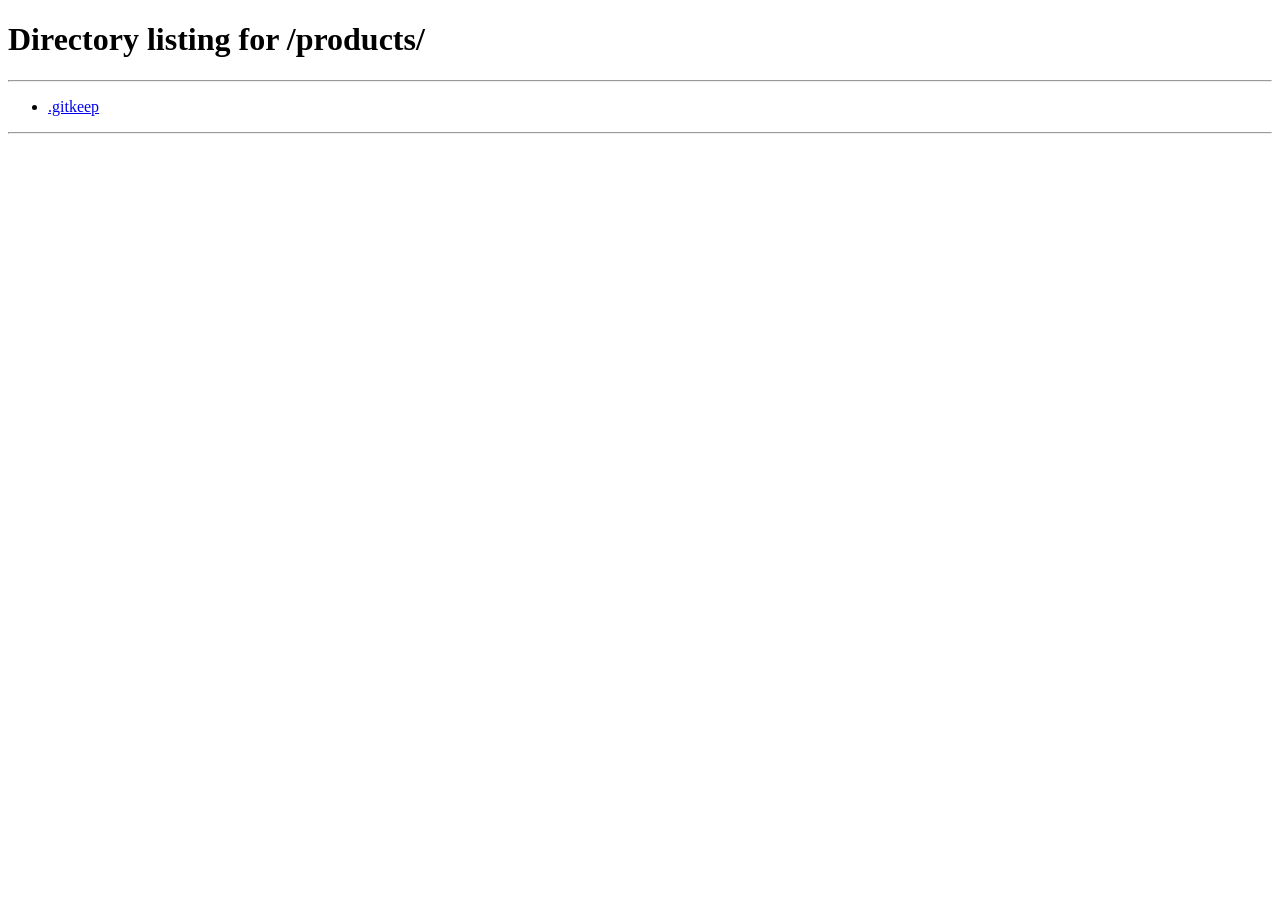
<file: price.html>
<!DOCTYPE html>
<html lang="en">
<head>
  <meta charset="utf-8">
  <title>Redirecting — Global Route Company</title>
  <meta http-equiv="refresh" content="0; url=/products">
  <link rel="canonical" href="/products">
</head>
<body>
  <p>This page has moved. <a href="/products">Continue here</a>.</p>
</body>
</html>
</file>
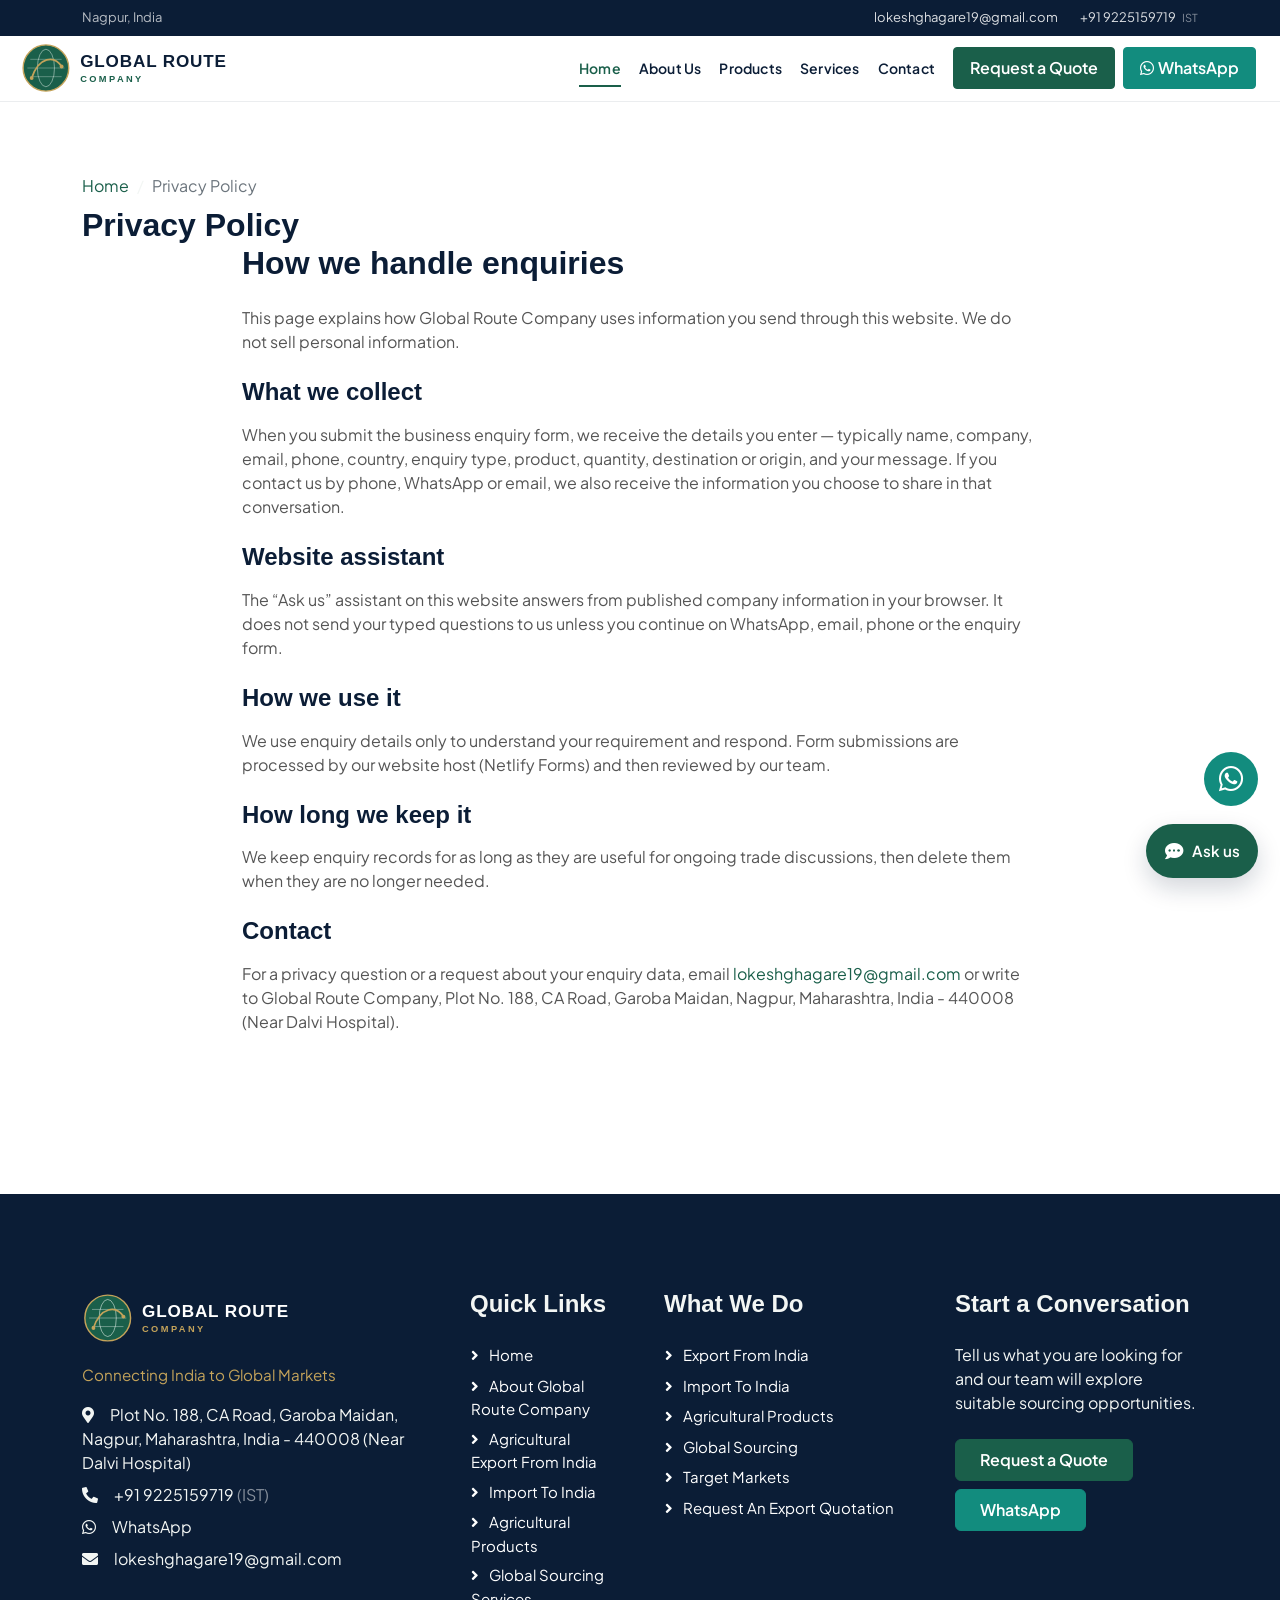
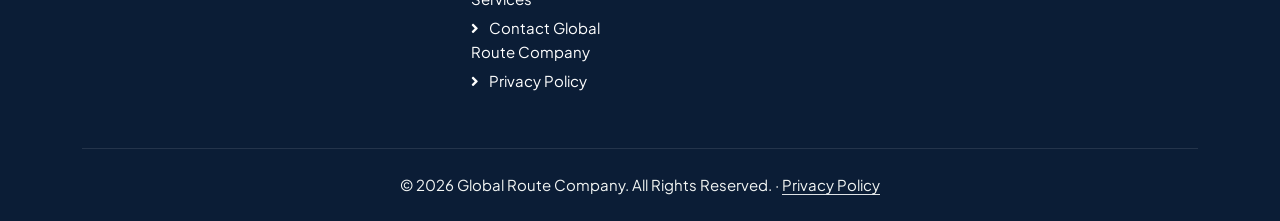
<file: privacy.html>
<!DOCTYPE html>
<html lang="en-IN">

<head>
    <meta charset="utf-8">
    <title>Privacy Policy | Global Route Company</title>
    <meta content="width=device-width, initial-scale=1.0" name="viewport">
    <meta name="robots" content="index, follow">
    <meta name="description" content="How Global Route Company uses enquiry information submitted through this website.">
    <meta name="author" content="Global Route Company">
    <meta name="theme-color" content="#1A5F4A">
    <link rel="canonical" href="https://groute.co.in/privacy">
    <meta property="og:type" content="website">
    <meta property="og:site_name" content="Global Route Company">
    <meta property="og:title" content="Privacy Policy | Global Route Company">
    <meta property="og:description" content="How Global Route Company uses enquiry information submitted through this website.">
    <meta property="og:url" content="https://groute.co.in/privacy">
    <meta property="og:image" content="https://groute.co.in/img/og.jpg">
    <meta property="og:image:alt" content="Global Route Company — import and export trading from India">
    <meta property="og:locale" content="en_IN">
    <meta name="twitter:card" content="summary_large_image">
    <meta name="twitter:title" content="Privacy Policy | Global Route Company">
    <meta name="twitter:description" content="How Global Route Company uses enquiry information submitted through this website.">
    <meta name="twitter:image" content="https://groute.co.in/img/og.jpg">
    <link href="/img/favicon.svg?v=2" rel="icon" type="image/svg+xml">
    <link href="/img/favicon-32.png?v=2" rel="icon" type="image/png" sizes="32x32">
    <link href="/img/apple-touch-icon.png?v=2" rel="apple-touch-icon">
    <link rel="preconnect" href="https://fonts.googleapis.com">
    <link rel="preconnect" href="https://fonts.gstatic.com" crossorigin>
    <link href="https://fonts.googleapis.com/css2?family=Plus+Jakarta+Sans:wght@400;500;600;700&display=swap" rel="stylesheet">
    <link href="https://cdnjs.cloudflare.com/ajax/libs/font-awesome/5.10.0/css/all.min.css" rel="stylesheet">
    <link href="https://cdn.jsdelivr.net/npm/bootstrap-icons@1.4.1/font/bootstrap-icons.css" rel="stylesheet">
    <link href="/css/bootstrap.min.css" rel="stylesheet">
    <link href="/css/style.css" rel="stylesheet">
    <style>body{font-family:"Plus Jakarta Sans",sans-serif;} h1,h2,h3,h4,h5{font-weight:700;}</style>
    <script type="application/ld+json">{"@context": "https://schema.org", "@type": "Organization", "@id": "https://groute.co.in/#organization", "name": "Global Route Company", "alternateName": ["Global Route", "GRoute", "groute.co.in"], "url": "https://groute.co.in/", "logo": "https://groute.co.in/img/logo.svg", "image": "https://groute.co.in/img/og.jpg", "email": "lokeshghagare19@gmail.com", "telephone": "+91 9225159719", "description": "Global Route Company is an India-based import and export trading company connecting agricultural products, trusted suppliers and global buyers through reliable sourcing and international trade solutions.", "address": {"@type": "PostalAddress", "streetAddress": "Plot No. 188, CA Road, Garoba Maidan (Near Dalvi Hospital)", "addressLocality": "Nagpur", "addressRegion": "Maharashtra", "postalCode": "440008", "addressCountry": "IN"}, "geo": {"@type": "GeoCoordinates", "latitude": "21.1473515", "longitude": "79.1214913"}, "hasMap": "https://www.google.com/maps?q=21.1473515,79.1214913", "areaServed": {"@type": "Country", "name": "India"}}</script>
    <script type="application/ld+json">{"@context": "https://schema.org", "@type": "WebSite", "name": "Global Route Company", "alternateName": ["Global Route", "GRoute", "groute.co.in"], "url": "https://groute.co.in/", "inLanguage": "en-IN", "publisher": {"@id": "https://groute.co.in/#organization"}}</script>
    <script type="application/ld+json">{"@context": "https://schema.org", "@type": "BreadcrumbList", "itemListElement": [{"@type": "ListItem", "position": 1, "name": "Home", "item": "https://groute.co.in/"}, {"@type": "ListItem", "position": 2, "name": "Privacy Policy"}]}</script>
</head>

<body>
    <a class="skip-link" href="#main">Skip to content</a>

    <div class="topbar d-none d-md-block">
        <div class="container d-flex justify-content-between align-items-center">
            <span>Nagpur, India</span>
            <div class="topbar-links">
                <a href="mailto:lokeshghagare19@gmail.com">lokeshghagare19@gmail.com</a>
                <a href="tel:+919225159719">+91 9225159719 <span>IST</span></a>
            </div>
        </div>
    </div>
    <nav class="navbar navbar-expand-lg bg-white navbar-light sticky-top p-0">
        <a href="/" class="navbar-brand navbar-brand-logo" aria-label="Global Route Company">
            <img src="/img/logo.svg?v=3" alt="Global Route Company" width="280" height="52">
        </a>
        <button type="button" class="navbar-toggler me-4" data-bs-toggle="collapse" data-bs-target="#navbarCollapse" aria-controls="navbarCollapse" aria-expanded="false" aria-label="Toggle navigation">
            <span class="navbar-toggler-icon"></span>
        </button>
        <div class="collapse navbar-collapse" id="navbarCollapse">
            <div class="navbar-nav ms-auto p-4 p-lg-0">
                <a href="/" class="nav-item nav-link active">Home</a>
                <a href="/about" class="nav-item nav-link">About Us</a>
                <a href="/products" class="nav-item nav-link">Products</a>
                <a href="/services" class="nav-item nav-link">Services</a>
                <a href="/contact" class="nav-item nav-link">Contact</a>
                <a href="/quote" class="nav-item nav-link d-lg-none">Request a Quote</a>
                <a href="https://wa.me/919225159719?text=Hello%20Global%20Route%20Company%2C%20I%20would%20like%20to%20enquire%20about%20sourcing%20from%20India." class="nav-item nav-link d-lg-none" target="_blank" rel="noopener">WhatsApp</a>
            </div>
            <div class="navbar-actions d-none d-lg-flex align-items-center pe-lg-4">
                <a href="/quote" class="btn btn-primary py-2 px-3 me-2">Request a Quote</a>
                <a href="https://wa.me/919225159719?text=Hello%20Global%20Route%20Company%2C%20I%20would%20like%20to%20enquire%20about%20sourcing%20from%20India." class="btn btn-whatsapp py-2 px-3" target="_blank" rel="noopener"><i class="fab fa-whatsapp me-1"></i>WhatsApp</a>
            </div>
        </div>
    </nav>
<main id="main">

    <div class="container-xxl pt-5">
        <div class="container page-intro">
            <nav aria-label="breadcrumb">
                <ol class="breadcrumb mb-2">
                    <li class="breadcrumb-item"><a href="/">Home</a></li>
                    <li class="breadcrumb-item active" aria-current="page">Privacy Policy</li>
                </ol>
            </nav>
            <h1 class="page-intro-title">Privacy Policy</h1>
        </div>
    </div>

    <div class="container-xxl pb-5">
        <div class="container pb-5" style="max-width: 820px;">
            <h2 class="mb-4">How we handle enquiries</h2>
            <p class="mb-4">This page explains how Global Route Company uses information you send through this website. We do not sell personal information.</p>
            <h4 class="mb-3">What we collect</h4>
            <p class="mb-4">When you submit the business enquiry form, we receive the details you enter — typically name, company, email, phone, country, enquiry type, product, quantity, destination or origin, and your message. If you contact us by phone, WhatsApp or email, we also receive the information you choose to share in that conversation.</p>
            <h4 class="mb-3">Website assistant</h4>
            <p class="mb-4">The “Ask us” assistant on this website answers from published company information in your browser. It does not send your typed questions to us unless you continue on WhatsApp, email, phone or the enquiry form.</p>
            <h4 class="mb-3">How we use it</h4>
            <p class="mb-4">We use enquiry details only to understand your requirement and respond. Form submissions are processed by our website host (Netlify Forms) and then reviewed by our team.</p>
            <h4 class="mb-3">How long we keep it</h4>
            <p class="mb-4">We keep enquiry records for as long as they are useful for ongoing trade discussions, then delete them when they are no longer needed.</p>
            <h4 class="mb-3">Contact</h4>
            <p class="mb-0">For a privacy question or a request about your enquiry data, email <a href="mailto:lokeshghagare19@gmail.com">lokeshghagare19@gmail.com</a> or write to Global Route Company, Plot No. 188, CA Road, Garoba Maidan, Nagpur, Maharashtra, India - 440008 (Near Dalvi Hospital).</p>
        </div>
    </div>
</main>

    <div class="container-fluid bg-dark text-light footer pt-5">
        <div class="container py-5">
            <div class="row g-5">
                <div class="col-lg-4 col-md-6">
                    <a href="/" class="footer-logo-link" aria-label="Global Route Company"><img src="/img/logo-white.svg?v=3" alt="Global Route Company" class="footer-logo" width="280" height="52"></a>
                    <p class="footer-tagline">Connecting India to Global Markets</p>
                    <p class="mb-2"><i class="fa fa-map-marker-alt me-3"></i>Plot No. 188, CA Road, Garoba Maidan, Nagpur, Maharashtra, India - 440008 (Near Dalvi Hospital)</p>
                    <p class="mb-2"><i class="fa fa-phone-alt me-3"></i><a class="text-light" href="tel:+919225159719">+91 9225159719</a> <span class="text-white-50">(IST)</span></p>
                    <p class="mb-2"><i class="fab fa-whatsapp me-3"></i><a class="text-light" href="https://wa.me/919225159719?text=Hello%20Global%20Route%20Company%2C%20I%20would%20like%20to%20enquire%20about%20sourcing%20from%20India." target="_blank" rel="noopener">WhatsApp</a></p>
                    <p class="mb-2"><i class="fa fa-envelope me-3"></i><a class="text-light" href="mailto:lokeshghagare19@gmail.com">lokeshghagare19@gmail.com</a></p>
                </div>
                <div class="col-lg-2 col-md-6">
                    <h4 class="text-light mb-4">Quick Links</h4>
                    <a class="btn btn-link" href="/">Home</a>
                    <a class="btn btn-link" href="/about">About Global Route Company</a>
                    <a class="btn btn-link" href="/exports">Agricultural export from India</a>
                    <a class="btn btn-link" href="/imports">Import to India</a>
                    <a class="btn btn-link" href="/products">Agricultural products</a>
                    <a class="btn btn-link" href="/services">Global sourcing services</a>
                    <a class="btn btn-link" href="/contact">Contact Global Route Company</a>
                    <a class="btn btn-link" href="/privacy">Privacy Policy</a>
                </div>
                <div class="col-lg-3 col-md-6">
                    <h4 class="text-light mb-4">What We Do</h4>
                    <a class="btn btn-link" href="/exports">Export from India</a>
                    <a class="btn btn-link" href="/imports">Import to India</a>
                    <a class="btn btn-link" href="/products">Agricultural products</a>
                    <a class="btn btn-link" href="/services">Global sourcing</a>
                    <a class="btn btn-link" href="/markets">Target markets</a>
                    <a class="btn btn-link" href="/quote">Request an export quotation</a>
                </div>
                <div class="col-lg-3 col-md-6">
                    <h4 class="text-light mb-4">Start a Conversation</h4>
                    <p>Tell us what you are looking for and our team will explore suitable sourcing opportunities.</p>
                    <a href="/quote" class="btn btn-primary py-2 px-4 mt-2">Request a Quote</a>
                    <a href="https://wa.me/919225159719?text=Hello%20Global%20Route%20Company%2C%20I%20would%20like%20to%20enquire%20about%20sourcing%20from%20India." class="btn btn-whatsapp py-2 px-4 mt-2" target="_blank" rel="noopener">WhatsApp</a>
                </div>
            </div>
        </div>
        <div class="container">
            <div class="copyright">
                <div class="row">
                    <div class="col-md-12 text-center mb-3 mb-md-0">
                        &copy; 2026 Global Route Company. All Rights Reserved. · <a class="border-bottom" href="/privacy">Privacy Policy</a>
                    </div>
                </div>
            </div>
        </div>
    </div>

    <a href="https://wa.me/919225159719?text=Hello%20Global%20Route%20Company%2C%20I%20would%20like%20to%20enquire%20about%20sourcing%20from%20India." class="whatsapp-float" target="_blank" rel="noopener" aria-label="Chat on WhatsApp"><i class="fab fa-whatsapp"></i></a>
    <div class="grc-chat" id="grcChat">
        <div class="grc-chat-panel" id="grcChatPanel" hidden>
            <div class="grc-chat-head">
                <div>
                    <strong>Global Route</strong>
                    <span>Ask about products, trade or contact</span>
                </div>
                <button type="button" class="grc-chat-close" id="grcChatClose" aria-label="Close chat">&times;</button>
            </div>
            <div class="grc-chat-log" id="grcChatLog" role="log" aria-live="polite"></div>
            <div class="grc-chat-chips" id="grcChatChips"></div>
            <form class="grc-chat-form" id="grcChatForm" autocomplete="off">
                <label class="visually-hidden" for="grcChatInput">Your question</label>
                <input id="grcChatInput" type="text" maxlength="240" placeholder="Ask about products, export or contact">
                <button type="submit" aria-label="Send">Send</button>
            </form>
            <p class="grc-chat-note">Not a live agent. For a person, use WhatsApp or Request a Quote.</p>
        </div>
        <button type="button" class="grc-chat-launch" id="grcChatLaunch" aria-expanded="false" aria-controls="grcChatPanel">
            <i class="fa fa-comment-dots" aria-hidden="true"></i>
            <span>Ask us</span>
        </button>
    </div>
    <a href="#" class="btn btn-lg btn-primary btn-lg-square rounded-0 back-to-top"><i class="bi bi-arrow-up"></i></a>

    <script src="https://cdn.jsdelivr.net/npm/bootstrap@5.0.0/dist/js/bootstrap.bundle.min.js"></script>
    <script src="/js/main.js"></script>
    <script src="/js/chat.js"></script>
</body>
</html>
</file>
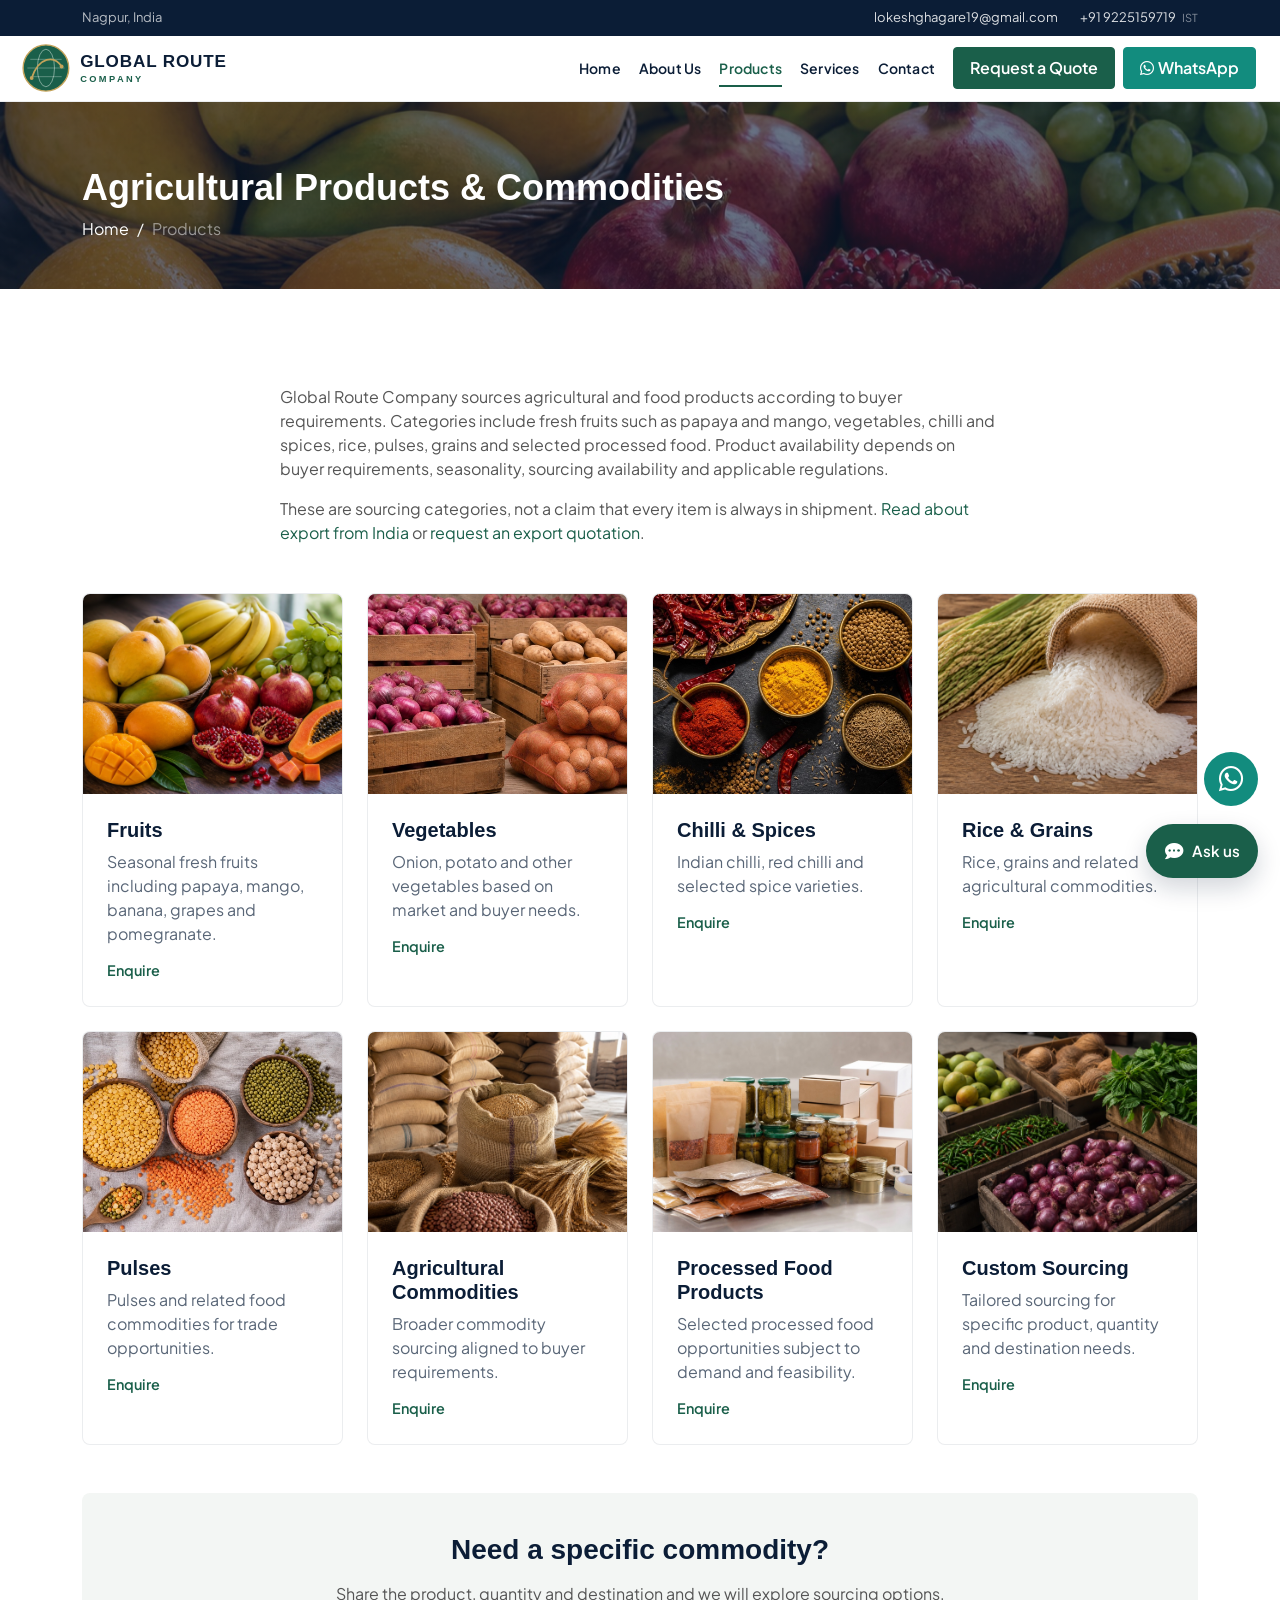
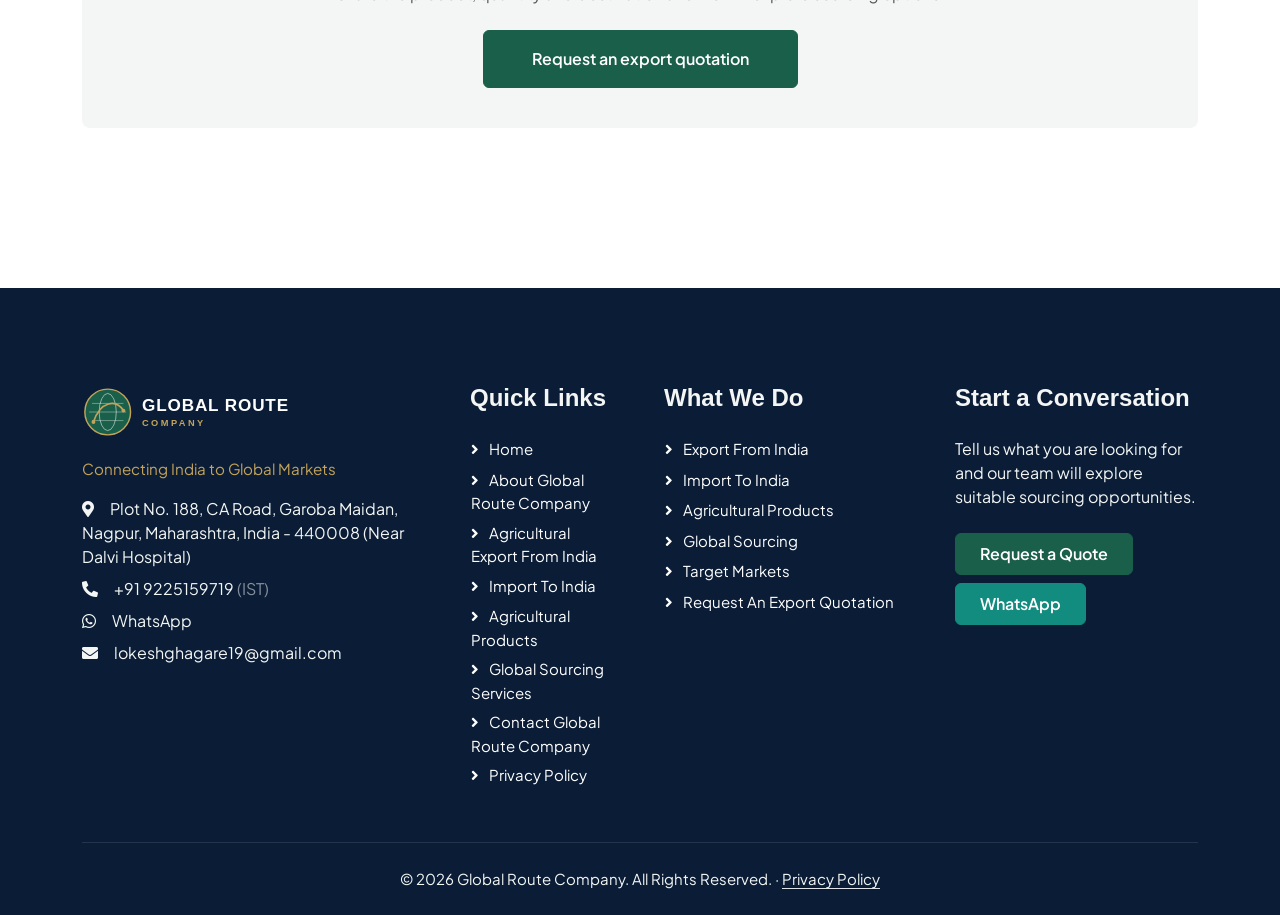
<file: products.html>
<!DOCTYPE html>
<html lang="en-IN">

<head>
    <meta charset="utf-8">
    <title>Agricultural Products & Commodities | Global Route Company</title>
    <meta content="width=device-width, initial-scale=1.0" name="viewport">
    <meta name="robots" content="index, follow">
    <meta name="description" content="Agricultural and food categories sourced by Global Route Company: fruits, vegetables, chilli, rice, pulses and custom sourcing. Specifications are confirmed on enquiry.">
    <meta name="author" content="Global Route Company">
    <meta name="theme-color" content="#1A5F4A">
    <link rel="canonical" href="https://groute.co.in/products">
    <meta property="og:type" content="website">
    <meta property="og:site_name" content="Global Route Company">
    <meta property="og:title" content="Agricultural Products & Commodities | Global Route Company">
    <meta property="og:description" content="Agricultural and food categories sourced by Global Route Company: fruits, vegetables, chilli, rice, pulses and custom sourcing. Specifications are confirmed on enquiry.">
    <meta property="og:url" content="https://groute.co.in/products">
    <meta property="og:image" content="https://groute.co.in/img/og.jpg">
    <meta property="og:image:alt" content="Global Route Company — import and export trading from India">
    <meta property="og:locale" content="en_IN">
    <meta name="twitter:card" content="summary_large_image">
    <meta name="twitter:title" content="Agricultural Products & Commodities | Global Route Company">
    <meta name="twitter:description" content="Agricultural and food categories sourced by Global Route Company: fruits, vegetables, chilli, rice, pulses and custom sourcing. Specifications are confirmed on enquiry.">
    <meta name="twitter:image" content="https://groute.co.in/img/og.jpg">
    <link href="/img/favicon.svg?v=2" rel="icon" type="image/svg+xml">
    <link href="/img/favicon-32.png?v=2" rel="icon" type="image/png" sizes="32x32">
    <link href="/img/apple-touch-icon.png?v=2" rel="apple-touch-icon">
    <link rel="preconnect" href="https://fonts.googleapis.com">
    <link rel="preconnect" href="https://fonts.gstatic.com" crossorigin>
    <link href="https://fonts.googleapis.com/css2?family=Plus+Jakarta+Sans:wght@400;500;600;700&display=swap" rel="stylesheet">
    <link href="https://cdnjs.cloudflare.com/ajax/libs/font-awesome/5.10.0/css/all.min.css" rel="stylesheet">
    <link href="https://cdn.jsdelivr.net/npm/bootstrap-icons@1.4.1/font/bootstrap-icons.css" rel="stylesheet">
    <link href="/css/bootstrap.min.css" rel="stylesheet">
    <link href="/css/style.css" rel="stylesheet">
    <style>body{font-family:"Plus Jakarta Sans",sans-serif;} h1,h2,h3,h4,h5{font-weight:700;}</style>
    <script type="application/ld+json">{"@context": "https://schema.org", "@type": "Organization", "@id": "https://groute.co.in/#organization", "name": "Global Route Company", "alternateName": ["Global Route", "GRoute", "groute.co.in"], "url": "https://groute.co.in/", "logo": "https://groute.co.in/img/logo.svg", "image": "https://groute.co.in/img/og.jpg", "email": "lokeshghagare19@gmail.com", "telephone": "+91 9225159719", "description": "Global Route Company is an India-based import and export trading company connecting agricultural products, trusted suppliers and global buyers through reliable sourcing and international trade solutions.", "address": {"@type": "PostalAddress", "streetAddress": "Plot No. 188, CA Road, Garoba Maidan (Near Dalvi Hospital)", "addressLocality": "Nagpur", "addressRegion": "Maharashtra", "postalCode": "440008", "addressCountry": "IN"}, "geo": {"@type": "GeoCoordinates", "latitude": "21.1473515", "longitude": "79.1214913"}, "hasMap": "https://www.google.com/maps?q=21.1473515,79.1214913", "areaServed": {"@type": "Country", "name": "India"}}</script>
    <script type="application/ld+json">{"@context": "https://schema.org", "@type": "WebSite", "name": "Global Route Company", "alternateName": ["Global Route", "GRoute", "groute.co.in"], "url": "https://groute.co.in/", "inLanguage": "en-IN", "publisher": {"@id": "https://groute.co.in/#organization"}}</script>
    <script type="application/ld+json">{"@context": "https://schema.org", "@type": "BreadcrumbList", "itemListElement": [{"@type": "ListItem", "position": 1, "name": "Home", "item": "https://groute.co.in/"}, {"@type": "ListItem", "position": 2, "name": "Products"}]}</script>
</head>

<body>
    <a class="skip-link" href="#main">Skip to content</a>

    <div class="topbar d-none d-md-block">
        <div class="container d-flex justify-content-between align-items-center">
            <span>Nagpur, India</span>
            <div class="topbar-links">
                <a href="mailto:lokeshghagare19@gmail.com">lokeshghagare19@gmail.com</a>
                <a href="tel:+919225159719">+91 9225159719 <span>IST</span></a>
            </div>
        </div>
    </div>
    <nav class="navbar navbar-expand-lg bg-white navbar-light sticky-top p-0">
        <a href="/" class="navbar-brand navbar-brand-logo" aria-label="Global Route Company">
            <img src="/img/logo.svg?v=3" alt="Global Route Company" width="280" height="52">
        </a>
        <button type="button" class="navbar-toggler me-4" data-bs-toggle="collapse" data-bs-target="#navbarCollapse" aria-controls="navbarCollapse" aria-expanded="false" aria-label="Toggle navigation">
            <span class="navbar-toggler-icon"></span>
        </button>
        <div class="collapse navbar-collapse" id="navbarCollapse">
            <div class="navbar-nav ms-auto p-4 p-lg-0">
                <a href="/" class="nav-item nav-link">Home</a>
                <a href="/about" class="nav-item nav-link">About Us</a>
                <a href="/products" class="nav-item nav-link active">Products</a>
                <a href="/services" class="nav-item nav-link">Services</a>
                <a href="/contact" class="nav-item nav-link">Contact</a>
                <a href="/quote" class="nav-item nav-link d-lg-none">Request a Quote</a>
                <a href="https://wa.me/919225159719?text=Hello%20Global%20Route%20Company%2C%20I%20would%20like%20to%20enquire%20about%20sourcing%20from%20India." class="nav-item nav-link d-lg-none" target="_blank" rel="noopener">WhatsApp</a>
            </div>
            <div class="navbar-actions d-none d-lg-flex align-items-center pe-lg-4">
                <a href="/quote" class="btn btn-primary py-2 px-3 me-2">Request a Quote</a>
                <a href="https://wa.me/919225159719?text=Hello%20Global%20Route%20Company%2C%20I%20would%20like%20to%20enquire%20about%20sourcing%20from%20India." class="btn btn-whatsapp py-2 px-3" target="_blank" rel="noopener"><i class="fab fa-whatsapp me-1"></i>WhatsApp</a>
            </div>
        </div>
    </nav>
<main id="main">

    <div class="page-header" style="background-image: linear-gradient(rgba(11, 29, 54, .62), rgba(11, 29, 54, .62)), url(/img/products/fruits.jpg);">
        <div class="container">
            <h1>Agricultural Products &amp; Commodities</h1>
            <nav aria-label="breadcrumb">
                <ol class="breadcrumb mb-0">
                    <li class="breadcrumb-item"><a class="text-white" href="/">Home</a></li>
                    <li class="breadcrumb-item text-white-50 active" aria-current="page">Products</li>
                </ol>
            </nav>
        </div>
    </div>

    <div class="container-xxl py-5">
        <div class="container py-5">
            <div class="mx-auto mb-5" style="max-width:720px;">
                <p class="mb-3">Global Route Company sources agricultural and food products according to buyer requirements. Categories include fresh fruits such as papaya and mango, vegetables, chilli and spices, rice, pulses, grains and selected processed food. Product availability depends on buyer requirements, seasonality, sourcing availability and applicable regulations.</p>
                <p class="mb-0">These are sourcing categories, not a claim that every item is always in shipment. <a href="/exports">Read about export from India</a> or <a href="/quote">request an export quotation</a>.</p>
            </div>
            <div class="row g-4">

                <div class="col-md-6 col-lg-3">
                    <a class="product-card" href="/quote?product=Fruits&type=Export%20from%20India">
                        <div class="product-img"><img src="/img/products/fruits.jpg" alt="Fresh Indian fruits for export, including papaya and mango" width="640" height="400" loading="lazy"></div>
                        <div class="p-4"><h2>Fruits</h2><p>Seasonal fresh fruits including papaya, mango, banana, grapes and pomegranate.</p><span class="enquire-link">Enquire</span></div>
                    </a>
                </div>
                <div class="col-md-6 col-lg-3">
                    <a class="product-card" href="/quote?product=Vegetables&type=Export%20from%20India">
                        <div class="product-img"><img src="/img/products/vegetables.jpg" alt="Fresh Indian vegetables including onion and potato" width="640" height="400" loading="lazy"></div>
                        <div class="p-4"><h2>Vegetables</h2><p>Onion, potato and other vegetables based on market and buyer needs.</p><span class="enquire-link">Enquire</span></div>
                    </a>
                </div>
                <div class="col-md-6 col-lg-3">
                    <a class="product-card" href="/quote?product=Chilli%20%26%20Spices&type=Export%20from%20India">
                        <div class="product-img"><img src="/img/products/chilli.jpg" alt="Fresh Indian red chilli for export" width="640" height="400" loading="lazy"></div>
                        <div class="p-4"><h2>Chilli & Spices</h2><p>Indian chilli, red chilli and selected spice varieties.</p><span class="enquire-link">Enquire</span></div>
                    </a>
                </div>
                <div class="col-md-6 col-lg-3">
                    <a class="product-card" href="/quote?product=Rice%20%26%20Grains&type=Export%20from%20India">
                        <div class="product-img"><img src="/img/products/rice.jpg" alt="Indian rice and grains for commodity trade" width="640" height="400" loading="lazy"></div>
                        <div class="p-4"><h2>Rice & Grains</h2><p>Rice, grains and related agricultural commodities.</p><span class="enquire-link">Enquire</span></div>
                    </a>
                </div>
                <div class="col-md-6 col-lg-3">
                    <a class="product-card" href="/quote?product=Pulses&type=Export%20from%20India">
                        <div class="product-img"><img src="/img/products/pulses.jpg" alt="Indian pulses for agricultural commodity trade" width="640" height="400" loading="lazy"></div>
                        <div class="p-4"><h2>Pulses</h2><p>Pulses and related food commodities for trade opportunities.</p><span class="enquire-link">Enquire</span></div>
                    </a>
                </div>
                <div class="col-md-6 col-lg-3">
                    <a class="product-card" href="/quote?product=Agricultural%20Commodities&type=Export%20from%20India">
                        <div class="product-img"><img src="/img/products/commodities.jpg" alt="Indian agricultural commodities prepared for trade discussion" width="640" height="400" loading="lazy"></div>
                        <div class="p-4"><h2>Agricultural Commodities</h2><p>Broader commodity sourcing aligned to buyer requirements.</p><span class="enquire-link">Enquire</span></div>
                    </a>
                </div>
                <div class="col-md-6 col-lg-3">
                    <a class="product-card" href="/quote?product=Processed%20Food%20Products&type=Export%20from%20India">
                        <div class="product-img"><img src="/img/products/processed.jpg" alt="Selected processed food products for sourcing discussion" width="640" height="400" loading="lazy"></div>
                        <div class="p-4"><h2>Processed Food Products</h2><p>Selected processed food opportunities subject to demand and feasibility.</p><span class="enquire-link">Enquire</span></div>
                    </a>
                </div>
                <div class="col-md-6 col-lg-3">
                    <a class="product-card" href="/quote?product=Custom%20Sourcing&type=Export%20from%20India">
                        <div class="product-img"><img src="/img/products/custom.jpg" alt="Custom agricultural sourcing for a specific buyer requirement" width="640" height="400" loading="lazy"></div>
                        <div class="p-4"><h2>Custom Sourcing</h2><p>Tailored sourcing for specific product, quantity and destination needs.</p><span class="enquire-link">Enquire</span></div>
                    </a>
                </div>
            </div>
            <div class="enquiry-band mt-5 text-center">
                <h2 class="h3 mb-3">Need a specific commodity?</h2>
                <p class="mb-4">Share the product, quantity and destination and we will explore sourcing options.</p>
                <a href="/quote" class="btn btn-primary py-3 px-5">Request an export quotation</a>
            </div>
        </div>
    </div>
</main>

    <div class="container-fluid bg-dark text-light footer pt-5">
        <div class="container py-5">
            <div class="row g-5">
                <div class="col-lg-4 col-md-6">
                    <a href="/" class="footer-logo-link" aria-label="Global Route Company"><img src="/img/logo-white.svg?v=3" alt="Global Route Company" class="footer-logo" width="280" height="52"></a>
                    <p class="footer-tagline">Connecting India to Global Markets</p>
                    <p class="mb-2"><i class="fa fa-map-marker-alt me-3"></i>Plot No. 188, CA Road, Garoba Maidan, Nagpur, Maharashtra, India - 440008 (Near Dalvi Hospital)</p>
                    <p class="mb-2"><i class="fa fa-phone-alt me-3"></i><a class="text-light" href="tel:+919225159719">+91 9225159719</a> <span class="text-white-50">(IST)</span></p>
                    <p class="mb-2"><i class="fab fa-whatsapp me-3"></i><a class="text-light" href="https://wa.me/919225159719?text=Hello%20Global%20Route%20Company%2C%20I%20would%20like%20to%20enquire%20about%20sourcing%20from%20India." target="_blank" rel="noopener">WhatsApp</a></p>
                    <p class="mb-2"><i class="fa fa-envelope me-3"></i><a class="text-light" href="mailto:lokeshghagare19@gmail.com">lokeshghagare19@gmail.com</a></p>
                </div>
                <div class="col-lg-2 col-md-6">
                    <h4 class="text-light mb-4">Quick Links</h4>
                    <a class="btn btn-link" href="/">Home</a>
                    <a class="btn btn-link" href="/about">About Global Route Company</a>
                    <a class="btn btn-link" href="/exports">Agricultural export from India</a>
                    <a class="btn btn-link" href="/imports">Import to India</a>
                    <a class="btn btn-link" href="/products">Agricultural products</a>
                    <a class="btn btn-link" href="/services">Global sourcing services</a>
                    <a class="btn btn-link" href="/contact">Contact Global Route Company</a>
                    <a class="btn btn-link" href="/privacy">Privacy Policy</a>
                </div>
                <div class="col-lg-3 col-md-6">
                    <h4 class="text-light mb-4">What We Do</h4>
                    <a class="btn btn-link" href="/exports">Export from India</a>
                    <a class="btn btn-link" href="/imports">Import to India</a>
                    <a class="btn btn-link" href="/products">Agricultural products</a>
                    <a class="btn btn-link" href="/services">Global sourcing</a>
                    <a class="btn btn-link" href="/markets">Target markets</a>
                    <a class="btn btn-link" href="/quote">Request an export quotation</a>
                </div>
                <div class="col-lg-3 col-md-6">
                    <h4 class="text-light mb-4">Start a Conversation</h4>
                    <p>Tell us what you are looking for and our team will explore suitable sourcing opportunities.</p>
                    <a href="/quote" class="btn btn-primary py-2 px-4 mt-2">Request a Quote</a>
                    <a href="https://wa.me/919225159719?text=Hello%20Global%20Route%20Company%2C%20I%20would%20like%20to%20enquire%20about%20sourcing%20from%20India." class="btn btn-whatsapp py-2 px-4 mt-2" target="_blank" rel="noopener">WhatsApp</a>
                </div>
            </div>
        </div>
        <div class="container">
            <div class="copyright">
                <div class="row">
                    <div class="col-md-12 text-center mb-3 mb-md-0">
                        &copy; 2026 Global Route Company. All Rights Reserved. · <a class="border-bottom" href="/privacy">Privacy Policy</a>
                    </div>
                </div>
            </div>
        </div>
    </div>

    <a href="https://wa.me/919225159719?text=Hello%20Global%20Route%20Company%2C%20I%20would%20like%20to%20enquire%20about%20sourcing%20from%20India." class="whatsapp-float" target="_blank" rel="noopener" aria-label="Chat on WhatsApp"><i class="fab fa-whatsapp"></i></a>
    <div class="grc-chat" id="grcChat">
        <div class="grc-chat-panel" id="grcChatPanel" hidden>
            <div class="grc-chat-head">
                <div>
                    <strong>Global Route</strong>
                    <span>Ask about products, trade or contact</span>
                </div>
                <button type="button" class="grc-chat-close" id="grcChatClose" aria-label="Close chat">&times;</button>
            </div>
            <div class="grc-chat-log" id="grcChatLog" role="log" aria-live="polite"></div>
            <div class="grc-chat-chips" id="grcChatChips"></div>
            <form class="grc-chat-form" id="grcChatForm" autocomplete="off">
                <label class="visually-hidden" for="grcChatInput">Your question</label>
                <input id="grcChatInput" type="text" maxlength="240" placeholder="Ask about products, export or contact">
                <button type="submit" aria-label="Send">Send</button>
            </form>
            <p class="grc-chat-note">Not a live agent. For a person, use WhatsApp or Request a Quote.</p>
        </div>
        <button type="button" class="grc-chat-launch" id="grcChatLaunch" aria-expanded="false" aria-controls="grcChatPanel">
            <i class="fa fa-comment-dots" aria-hidden="true"></i>
            <span>Ask us</span>
        </button>
    </div>
    <a href="#" class="btn btn-lg btn-primary btn-lg-square rounded-0 back-to-top"><i class="bi bi-arrow-up"></i></a>

    <script src="https://cdn.jsdelivr.net/npm/bootstrap@5.0.0/dist/js/bootstrap.bundle.min.js"></script>
    <script src="/js/main.js"></script>
    <script src="/js/chat.js"></script>
</body>
</html>
</file>
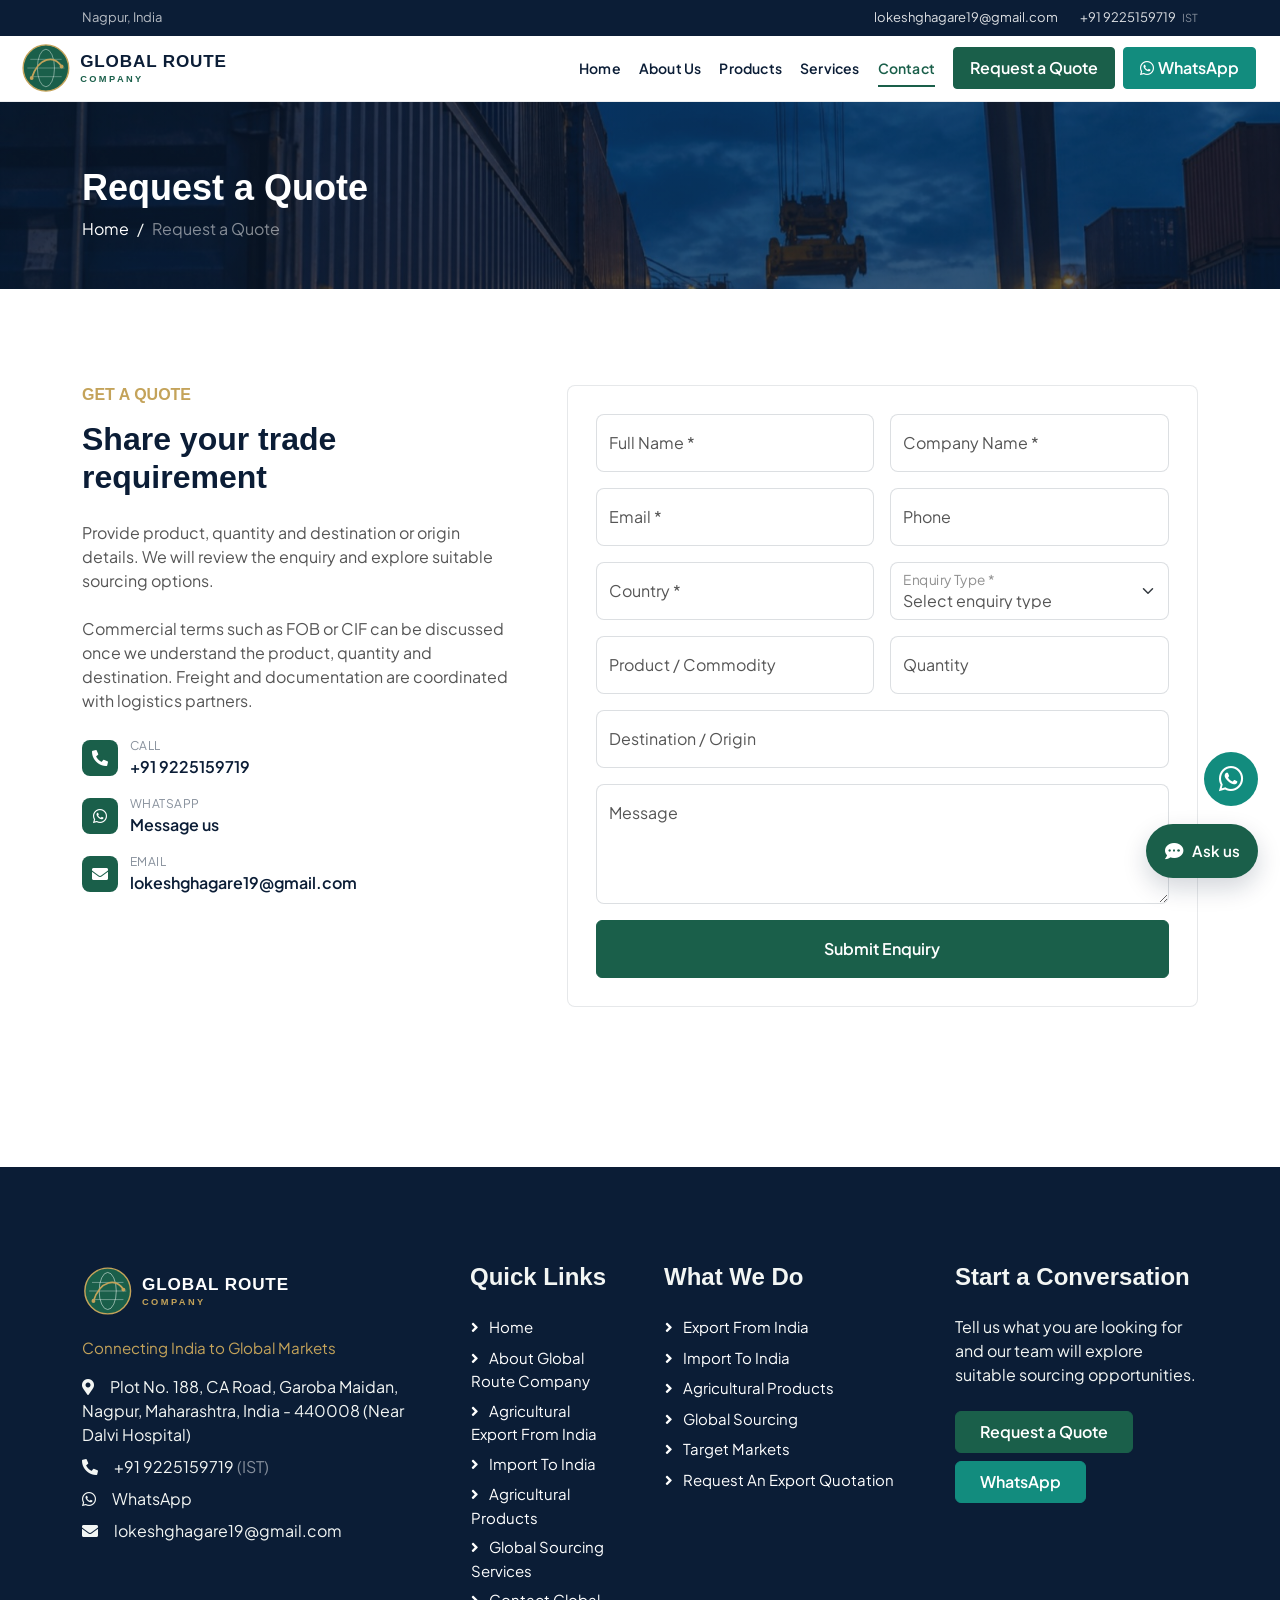
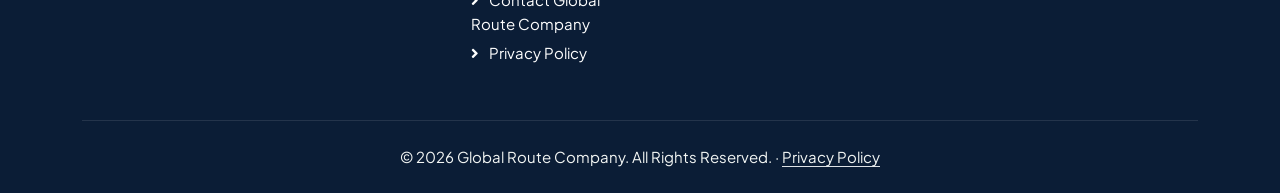
<file: quote.html>
<!DOCTYPE html>
<html lang="en-IN">

<head>
    <meta charset="utf-8">
    <title>Request a Quote | Global Route Company</title>
    <meta content="width=device-width, initial-scale=1.0" name="viewport">
    <meta name="robots" content="index, follow">
    <meta name="description" content="Request a quote from Global Route Company for agricultural sourcing from India or selected imports into India.">
    <meta name="author" content="Global Route Company">
    <meta name="theme-color" content="#1A5F4A">
    <link rel="canonical" href="https://groute.co.in/quote">
    <meta property="og:type" content="website">
    <meta property="og:site_name" content="Global Route Company">
    <meta property="og:title" content="Request a Quote | Global Route Company">
    <meta property="og:description" content="Request a quote from Global Route Company for agricultural sourcing from India or selected imports into India.">
    <meta property="og:url" content="https://groute.co.in/quote">
    <meta property="og:image" content="https://groute.co.in/img/og.jpg">
    <meta property="og:image:alt" content="Global Route Company — import and export trading from India">
    <meta property="og:locale" content="en_IN">
    <meta name="twitter:card" content="summary_large_image">
    <meta name="twitter:title" content="Request a Quote | Global Route Company">
    <meta name="twitter:description" content="Request a quote from Global Route Company for agricultural sourcing from India or selected imports into India.">
    <meta name="twitter:image" content="https://groute.co.in/img/og.jpg">
    <link href="/img/favicon.svg?v=2" rel="icon" type="image/svg+xml">
    <link href="/img/favicon-32.png?v=2" rel="icon" type="image/png" sizes="32x32">
    <link href="/img/apple-touch-icon.png?v=2" rel="apple-touch-icon">
    <link rel="preconnect" href="https://fonts.googleapis.com">
    <link rel="preconnect" href="https://fonts.gstatic.com" crossorigin>
    <link href="https://fonts.googleapis.com/css2?family=Plus+Jakarta+Sans:wght@400;500;600;700&display=swap" rel="stylesheet">
    <link href="https://cdnjs.cloudflare.com/ajax/libs/font-awesome/5.10.0/css/all.min.css" rel="stylesheet">
    <link href="https://cdn.jsdelivr.net/npm/bootstrap-icons@1.4.1/font/bootstrap-icons.css" rel="stylesheet">
    <link href="/css/bootstrap.min.css" rel="stylesheet">
    <link href="/css/style.css" rel="stylesheet">
    <style>body{font-family:"Plus Jakarta Sans",sans-serif;} h1,h2,h3,h4,h5{font-weight:700;}</style>
    <script type="application/ld+json">{"@context": "https://schema.org", "@type": "Organization", "@id": "https://groute.co.in/#organization", "name": "Global Route Company", "alternateName": ["Global Route", "GRoute", "groute.co.in"], "url": "https://groute.co.in/", "logo": "https://groute.co.in/img/logo.svg", "image": "https://groute.co.in/img/og.jpg", "email": "lokeshghagare19@gmail.com", "telephone": "+91 9225159719", "description": "Global Route Company is an India-based import and export trading company connecting agricultural products, trusted suppliers and global buyers through reliable sourcing and international trade solutions.", "address": {"@type": "PostalAddress", "streetAddress": "Plot No. 188, CA Road, Garoba Maidan (Near Dalvi Hospital)", "addressLocality": "Nagpur", "addressRegion": "Maharashtra", "postalCode": "440008", "addressCountry": "IN"}, "geo": {"@type": "GeoCoordinates", "latitude": "21.1473515", "longitude": "79.1214913"}, "hasMap": "https://www.google.com/maps?q=21.1473515,79.1214913", "areaServed": {"@type": "Country", "name": "India"}}</script>
    <script type="application/ld+json">{"@context": "https://schema.org", "@type": "WebSite", "name": "Global Route Company", "alternateName": ["Global Route", "GRoute", "groute.co.in"], "url": "https://groute.co.in/", "inLanguage": "en-IN", "publisher": {"@id": "https://groute.co.in/#organization"}}</script>
    <script type="application/ld+json">{"@context": "https://schema.org", "@type": "BreadcrumbList", "itemListElement": [{"@type": "ListItem", "position": 1, "name": "Home", "item": "https://groute.co.in/"}, {"@type": "ListItem", "position": 2, "name": "Request a Quote"}]}</script>
</head>

<body>
    <a class="skip-link" href="#main">Skip to content</a>

    <div class="topbar d-none d-md-block">
        <div class="container d-flex justify-content-between align-items-center">
            <span>Nagpur, India</span>
            <div class="topbar-links">
                <a href="mailto:lokeshghagare19@gmail.com">lokeshghagare19@gmail.com</a>
                <a href="tel:+919225159719">+91 9225159719 <span>IST</span></a>
            </div>
        </div>
    </div>
    <nav class="navbar navbar-expand-lg bg-white navbar-light sticky-top p-0">
        <a href="/" class="navbar-brand navbar-brand-logo" aria-label="Global Route Company">
            <img src="/img/logo.svg?v=3" alt="Global Route Company" width="280" height="52">
        </a>
        <button type="button" class="navbar-toggler me-4" data-bs-toggle="collapse" data-bs-target="#navbarCollapse" aria-controls="navbarCollapse" aria-expanded="false" aria-label="Toggle navigation">
            <span class="navbar-toggler-icon"></span>
        </button>
        <div class="collapse navbar-collapse" id="navbarCollapse">
            <div class="navbar-nav ms-auto p-4 p-lg-0">
                <a href="/" class="nav-item nav-link">Home</a>
                <a href="/about" class="nav-item nav-link">About Us</a>
                <a href="/products" class="nav-item nav-link">Products</a>
                <a href="/services" class="nav-item nav-link">Services</a>
                <a href="/contact" class="nav-item nav-link active">Contact</a>
                <a href="/quote" class="nav-item nav-link d-lg-none">Request a Quote</a>
                <a href="https://wa.me/919225159719?text=Hello%20Global%20Route%20Company%2C%20I%20would%20like%20to%20enquire%20about%20sourcing%20from%20India." class="nav-item nav-link d-lg-none" target="_blank" rel="noopener">WhatsApp</a>
            </div>
            <div class="navbar-actions d-none d-lg-flex align-items-center pe-lg-4">
                <a href="/quote" class="btn btn-primary py-2 px-3 me-2">Request a Quote</a>
                <a href="https://wa.me/919225159719?text=Hello%20Global%20Route%20Company%2C%20I%20would%20like%20to%20enquire%20about%20sourcing%20from%20India." class="btn btn-whatsapp py-2 px-3" target="_blank" rel="noopener"><i class="fab fa-whatsapp me-1"></i>WhatsApp</a>
            </div>
        </div>
    </nav>
<main id="main">

    <div class="page-header" style="background-image: linear-gradient(rgba(11, 29, 54, .62), rgba(11, 29, 54, .62)), url(/img/carousel-2.jpg);">
        <div class="container">
            <h1>Request a Quote</h1>
            <nav aria-label="breadcrumb">
                <ol class="breadcrumb mb-0">
                    <li class="breadcrumb-item"><a class="text-white" href="/">Home</a></li>
                    <li class="breadcrumb-item text-white-50 active" aria-current="page">Request a Quote</li>
                </ol>
            </nav>
        </div>
    </div>

    <div class="container-xxl py-5">
        <div class="container py-5">
            <div class="row g-5 align-items-start">
                <div class="col-lg-5">
                    <h6 class="text-secondary text-uppercase mb-3">Get a quote</h6>
                    <h2 class="mb-4">Share your trade requirement</h2>
                    <p class="mb-4">Provide product, quantity and destination or origin details. We will review the enquiry and explore suitable sourcing options.</p>
                    <p class="mb-4">Commercial terms such as FOB or CIF can be discussed once we understand the product, quantity and destination. Freight and documentation are coordinated with logistics partners.</p>
                    <div class="contact-mini">
                        <i class="fa fa-phone-alt"></i>
                        <div><span>Call</span><a href="tel:+919225159719">+91 9225159719</a></div>
                    </div>
                    <div class="contact-mini">
                        <i class="fab fa-whatsapp"></i>
                        <div><span>WhatsApp</span><a href="https://wa.me/919225159719?text=Hello%20Global%20Route%20Company%2C%20I%20would%20like%20to%20enquire%20about%20sourcing%20from%20India." target="_blank" rel="noopener">Message us</a></div>
                    </div>
                    <div class="contact-mini">
                        <i class="fa fa-envelope"></i>
                        <div><span>Email</span><a href="mailto:lokeshghagare19@gmail.com">lokeshghagare19@gmail.com</a></div>
                    </div>
                </div>
                <div class="col-lg-7">
                    <div class="enquiry-panel">

                    <form name="business-enquiry" method="POST" action="/thank-you" data-netlify="true" netlify-honeypot="bot-field">
                        <input type="hidden" name="form-name" value="business-enquiry">
                        <p class="d-none"><label>Don’t fill this out: <input name="bot-field"></label></p>
                        <div class="row g-3">
                            <div class="col-md-6">
                                <div class="form-floating">
                                    <input type="text" class="form-control" id="fullName" name="full_name" placeholder="Full Name" required>
                                    <label for="fullName">Full Name *</label>
                                </div>
                            </div>
                            <div class="col-md-6">
                                <div class="form-floating">
                                    <input type="text" class="form-control" id="companyName" name="company_name" placeholder="Company Name" required>
                                    <label for="companyName">Company Name *</label>
                                </div>
                            </div>
                            <div class="col-md-6">
                                <div class="form-floating">
                                    <input type="email" class="form-control" id="email" name="email" placeholder="Email" required>
                                    <label for="email">Email *</label>
                                </div>
                            </div>
                            <div class="col-md-6">
                                <div class="form-floating">
                                    <input type="tel" class="form-control" id="phone" name="phone" placeholder="Phone">
                                    <label for="phone">Phone</label>
                                </div>
                            </div>
                            <div class="col-md-6">
                                <div class="form-floating">
                                    <input type="text" class="form-control" id="country" name="country" placeholder="Country" required>
                                    <label for="country">Country *</label>
                                </div>
                            </div>
                            <div class="col-md-6">
                                <div class="form-floating">
                                    <select class="form-select" id="enquiryType" name="enquiry_type" required>
                                        <option value="" selected disabled>Select enquiry type</option>
                                        <option>Export from India</option>
                                        <option>Import to India</option>
                                        <option>Product Sourcing</option>
                                        <option>Supplier Partnership</option>
                                        <option>General Enquiry</option>
                                    </select>
                                    <label for="enquiryType">Enquiry Type *</label>
                                </div>
                            </div>
                            <div class="col-md-6">
                                <div class="form-floating">
                                    <input type="text" class="form-control" id="product" name="product" placeholder="Product / Commodity">
                                    <label for="product">Product / Commodity</label>
                                </div>
                            </div>
                            <div class="col-md-6">
                                <div class="form-floating">
                                    <input type="text" class="form-control" id="quantity" name="quantity" placeholder="Quantity">
                                    <label for="quantity">Quantity</label>
                                </div>
                            </div>
                            <div class="col-12">
                                <div class="form-floating">
                                    <input type="text" class="form-control" id="destination" name="destination_origin" placeholder="Destination / Origin">
                                    <label for="destination">Destination / Origin</label>
                                </div>
                            </div>
                            <div class="col-12">
                                <div class="form-floating">
                                    <textarea class="form-control" placeholder="Message" id="message" name="message" style="height: 120px"></textarea>
                                    <label for="message">Message</label>
                                </div>
                            </div>
                            <div class="col-12">
                                <button class="btn btn-primary w-100 py-3" type="submit">Submit Enquiry</button>
                            </div>
                        </div>
                    </form>

                    </div>
                </div>
            </div>
        </div>
    </div>
</main>

    <div class="container-fluid bg-dark text-light footer pt-5">
        <div class="container py-5">
            <div class="row g-5">
                <div class="col-lg-4 col-md-6">
                    <a href="/" class="footer-logo-link" aria-label="Global Route Company"><img src="/img/logo-white.svg?v=3" alt="Global Route Company" class="footer-logo" width="280" height="52"></a>
                    <p class="footer-tagline">Connecting India to Global Markets</p>
                    <p class="mb-2"><i class="fa fa-map-marker-alt me-3"></i>Plot No. 188, CA Road, Garoba Maidan, Nagpur, Maharashtra, India - 440008 (Near Dalvi Hospital)</p>
                    <p class="mb-2"><i class="fa fa-phone-alt me-3"></i><a class="text-light" href="tel:+919225159719">+91 9225159719</a> <span class="text-white-50">(IST)</span></p>
                    <p class="mb-2"><i class="fab fa-whatsapp me-3"></i><a class="text-light" href="https://wa.me/919225159719?text=Hello%20Global%20Route%20Company%2C%20I%20would%20like%20to%20enquire%20about%20sourcing%20from%20India." target="_blank" rel="noopener">WhatsApp</a></p>
                    <p class="mb-2"><i class="fa fa-envelope me-3"></i><a class="text-light" href="mailto:lokeshghagare19@gmail.com">lokeshghagare19@gmail.com</a></p>
                </div>
                <div class="col-lg-2 col-md-6">
                    <h4 class="text-light mb-4">Quick Links</h4>
                    <a class="btn btn-link" href="/">Home</a>
                    <a class="btn btn-link" href="/about">About Global Route Company</a>
                    <a class="btn btn-link" href="/exports">Agricultural export from India</a>
                    <a class="btn btn-link" href="/imports">Import to India</a>
                    <a class="btn btn-link" href="/products">Agricultural products</a>
                    <a class="btn btn-link" href="/services">Global sourcing services</a>
                    <a class="btn btn-link" href="/contact">Contact Global Route Company</a>
                    <a class="btn btn-link" href="/privacy">Privacy Policy</a>
                </div>
                <div class="col-lg-3 col-md-6">
                    <h4 class="text-light mb-4">What We Do</h4>
                    <a class="btn btn-link" href="/exports">Export from India</a>
                    <a class="btn btn-link" href="/imports">Import to India</a>
                    <a class="btn btn-link" href="/products">Agricultural products</a>
                    <a class="btn btn-link" href="/services">Global sourcing</a>
                    <a class="btn btn-link" href="/markets">Target markets</a>
                    <a class="btn btn-link" href="/quote">Request an export quotation</a>
                </div>
                <div class="col-lg-3 col-md-6">
                    <h4 class="text-light mb-4">Start a Conversation</h4>
                    <p>Tell us what you are looking for and our team will explore suitable sourcing opportunities.</p>
                    <a href="/quote" class="btn btn-primary py-2 px-4 mt-2">Request a Quote</a>
                    <a href="https://wa.me/919225159719?text=Hello%20Global%20Route%20Company%2C%20I%20would%20like%20to%20enquire%20about%20sourcing%20from%20India." class="btn btn-whatsapp py-2 px-4 mt-2" target="_blank" rel="noopener">WhatsApp</a>
                </div>
            </div>
        </div>
        <div class="container">
            <div class="copyright">
                <div class="row">
                    <div class="col-md-12 text-center mb-3 mb-md-0">
                        &copy; 2026 Global Route Company. All Rights Reserved. · <a class="border-bottom" href="/privacy">Privacy Policy</a>
                    </div>
                </div>
            </div>
        </div>
    </div>

    <a href="https://wa.me/919225159719?text=Hello%20Global%20Route%20Company%2C%20I%20would%20like%20to%20enquire%20about%20sourcing%20from%20India." class="whatsapp-float" target="_blank" rel="noopener" aria-label="Chat on WhatsApp"><i class="fab fa-whatsapp"></i></a>
    <div class="grc-chat" id="grcChat">
        <div class="grc-chat-panel" id="grcChatPanel" hidden>
            <div class="grc-chat-head">
                <div>
                    <strong>Global Route</strong>
                    <span>Ask about products, trade or contact</span>
                </div>
                <button type="button" class="grc-chat-close" id="grcChatClose" aria-label="Close chat">&times;</button>
            </div>
            <div class="grc-chat-log" id="grcChatLog" role="log" aria-live="polite"></div>
            <div class="grc-chat-chips" id="grcChatChips"></div>
            <form class="grc-chat-form" id="grcChatForm" autocomplete="off">
                <label class="visually-hidden" for="grcChatInput">Your question</label>
                <input id="grcChatInput" type="text" maxlength="240" placeholder="Ask about products, export or contact">
                <button type="submit" aria-label="Send">Send</button>
            </form>
            <p class="grc-chat-note">Not a live agent. For a person, use WhatsApp or Request a Quote.</p>
        </div>
        <button type="button" class="grc-chat-launch" id="grcChatLaunch" aria-expanded="false" aria-controls="grcChatPanel">
            <i class="fa fa-comment-dots" aria-hidden="true"></i>
            <span>Ask us</span>
        </button>
    </div>
    <a href="#" class="btn btn-lg btn-primary btn-lg-square rounded-0 back-to-top"><i class="bi bi-arrow-up"></i></a>

    <script src="https://cdn.jsdelivr.net/npm/bootstrap@5.0.0/dist/js/bootstrap.bundle.min.js"></script>
    <script src="/js/main.js"></script>
    <script src="/js/chat.js"></script>
</body>
</html>
</file>
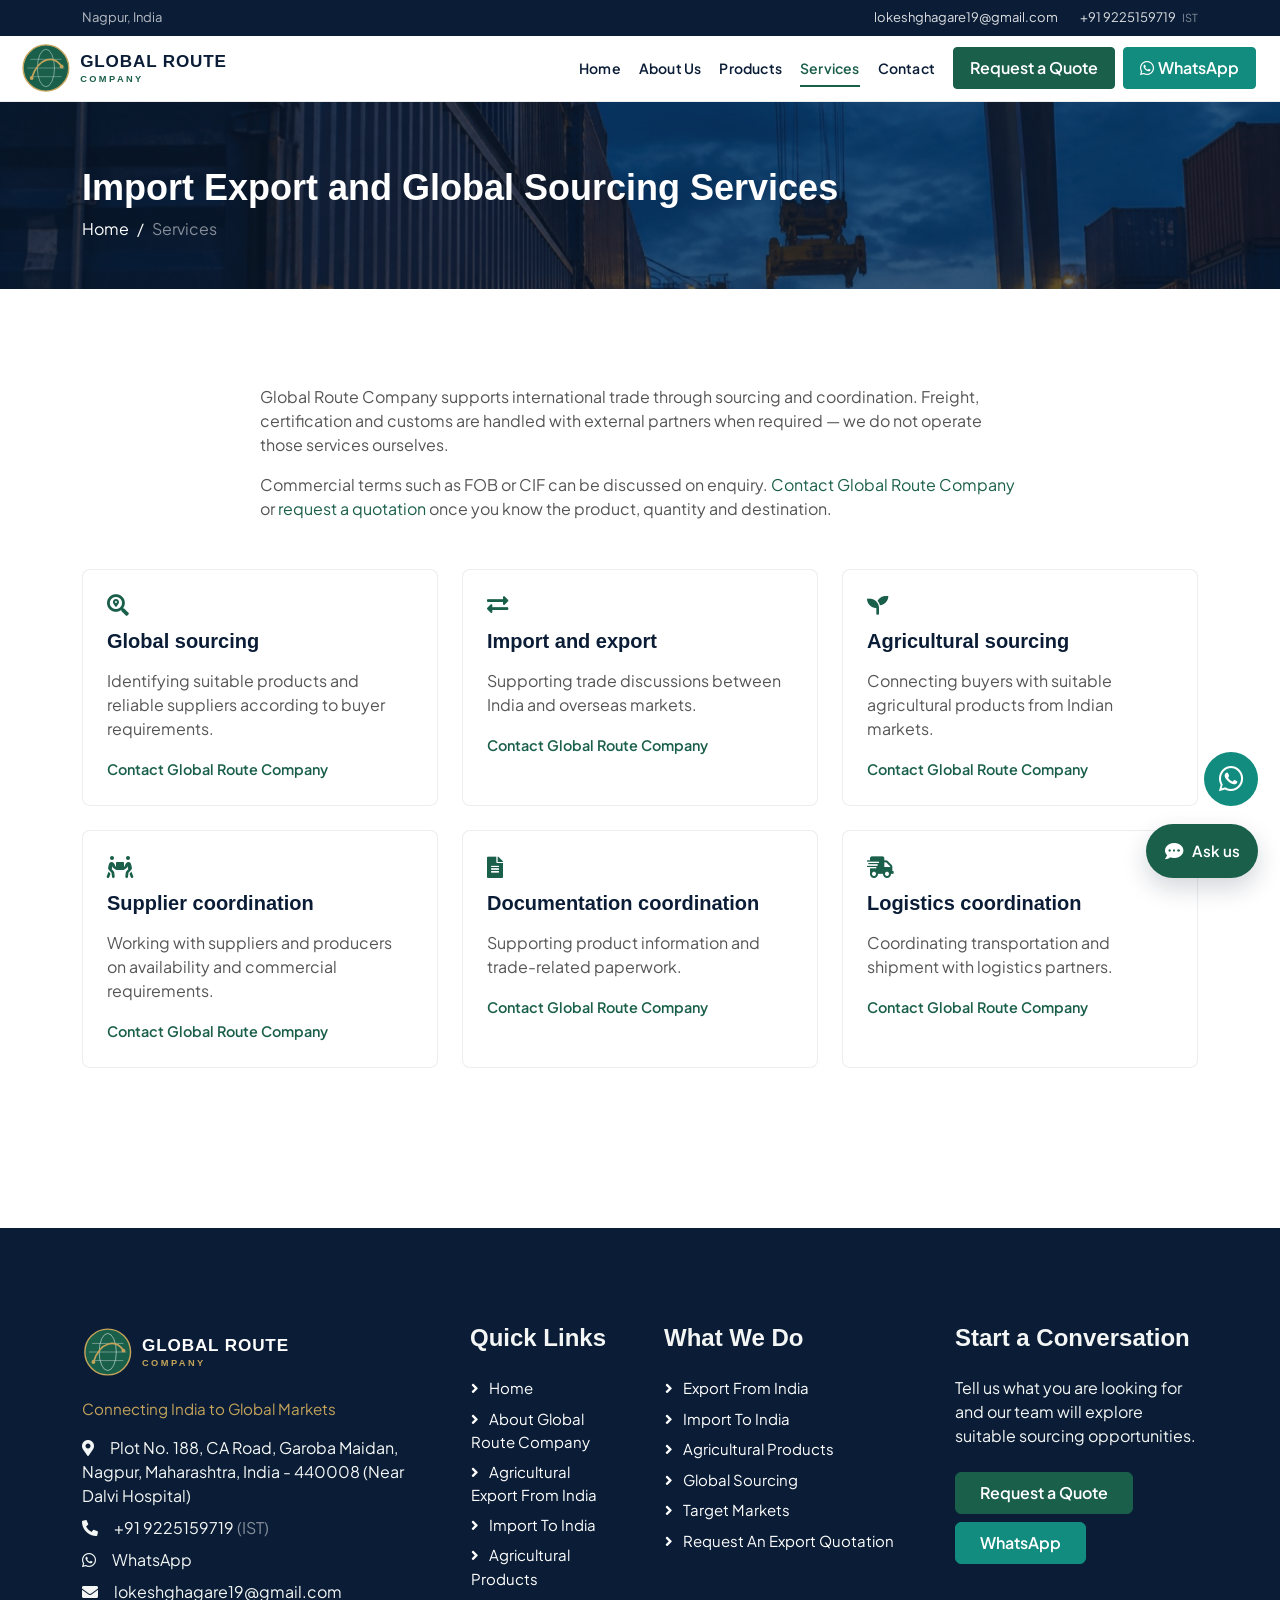
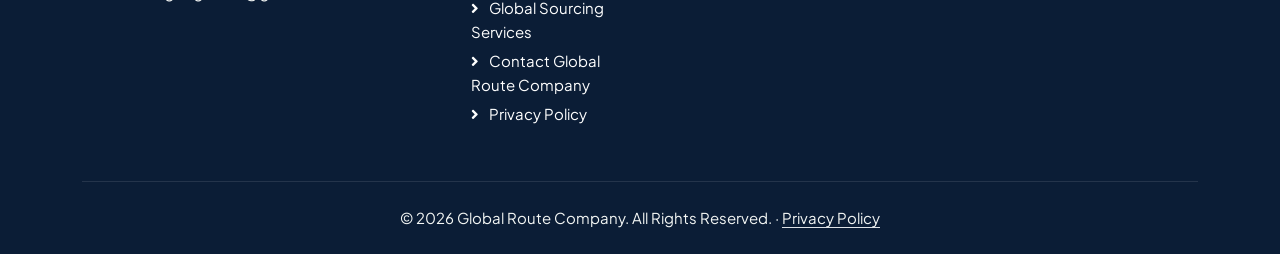
<file: service.html>
<!DOCTYPE html>
<html lang="en-IN">

<head>
    <meta charset="utf-8">
    <title>Import Export & Global Sourcing Services | Global Route Company</title>
    <meta content="width=device-width, initial-scale=1.0" name="viewport">
    <meta name="robots" content="index, follow">
    <meta name="description" content="Global Route Company supports global sourcing, supplier coordination and documentation. Freight is coordinated with logistics partners.">
    <meta name="author" content="Global Route Company">
    <meta name="theme-color" content="#1A5F4A">
    <link rel="canonical" href="https://groute.co.in/services">
    <meta property="og:type" content="website">
    <meta property="og:site_name" content="Global Route Company">
    <meta property="og:title" content="Import Export & Global Sourcing Services | Global Route Company">
    <meta property="og:description" content="Global Route Company supports global sourcing, supplier coordination and documentation. Freight is coordinated with logistics partners.">
    <meta property="og:url" content="https://groute.co.in/services">
    <meta property="og:image" content="https://groute.co.in/img/og.jpg">
    <meta property="og:image:alt" content="Global Route Company — import and export trading from India">
    <meta property="og:locale" content="en_IN">
    <meta name="twitter:card" content="summary_large_image">
    <meta name="twitter:title" content="Import Export & Global Sourcing Services | Global Route Company">
    <meta name="twitter:description" content="Global Route Company supports global sourcing, supplier coordination and documentation. Freight is coordinated with logistics partners.">
    <meta name="twitter:image" content="https://groute.co.in/img/og.jpg">
    <link href="/img/favicon.svg?v=2" rel="icon" type="image/svg+xml">
    <link href="/img/favicon-32.png?v=2" rel="icon" type="image/png" sizes="32x32">
    <link href="/img/apple-touch-icon.png?v=2" rel="apple-touch-icon">
    <link rel="preconnect" href="https://fonts.googleapis.com">
    <link rel="preconnect" href="https://fonts.gstatic.com" crossorigin>
    <link href="https://fonts.googleapis.com/css2?family=Plus+Jakarta+Sans:wght@400;500;600;700&display=swap" rel="stylesheet">
    <link href="https://cdnjs.cloudflare.com/ajax/libs/font-awesome/5.10.0/css/all.min.css" rel="stylesheet">
    <link href="https://cdn.jsdelivr.net/npm/bootstrap-icons@1.4.1/font/bootstrap-icons.css" rel="stylesheet">
    <link href="/css/bootstrap.min.css" rel="stylesheet">
    <link href="/css/style.css" rel="stylesheet">
    <style>body{font-family:"Plus Jakarta Sans",sans-serif;} h1,h2,h3,h4,h5{font-weight:700;}</style>
    <script type="application/ld+json">{"@context": "https://schema.org", "@type": "Organization", "@id": "https://groute.co.in/#organization", "name": "Global Route Company", "alternateName": ["Global Route", "GRoute", "groute.co.in"], "url": "https://groute.co.in/", "logo": "https://groute.co.in/img/logo.svg", "image": "https://groute.co.in/img/og.jpg", "email": "lokeshghagare19@gmail.com", "telephone": "+91 9225159719", "description": "Global Route Company is an India-based import and export trading company connecting agricultural products, trusted suppliers and global buyers through reliable sourcing and international trade solutions.", "address": {"@type": "PostalAddress", "streetAddress": "Plot No. 188, CA Road, Garoba Maidan (Near Dalvi Hospital)", "addressLocality": "Nagpur", "addressRegion": "Maharashtra", "postalCode": "440008", "addressCountry": "IN"}, "geo": {"@type": "GeoCoordinates", "latitude": "21.1473515", "longitude": "79.1214913"}, "hasMap": "https://www.google.com/maps?q=21.1473515,79.1214913", "areaServed": {"@type": "Country", "name": "India"}}</script>
    <script type="application/ld+json">{"@context": "https://schema.org", "@type": "WebSite", "name": "Global Route Company", "alternateName": ["Global Route", "GRoute", "groute.co.in"], "url": "https://groute.co.in/", "inLanguage": "en-IN", "publisher": {"@id": "https://groute.co.in/#organization"}}</script>
    <script type="application/ld+json">{"@context": "https://schema.org", "@type": "BreadcrumbList", "itemListElement": [{"@type": "ListItem", "position": 1, "name": "Home", "item": "https://groute.co.in/"}, {"@type": "ListItem", "position": 2, "name": "Services"}]}</script>
</head>

<body>
    <a class="skip-link" href="#main">Skip to content</a>

    <div class="topbar d-none d-md-block">
        <div class="container d-flex justify-content-between align-items-center">
            <span>Nagpur, India</span>
            <div class="topbar-links">
                <a href="mailto:lokeshghagare19@gmail.com">lokeshghagare19@gmail.com</a>
                <a href="tel:+919225159719">+91 9225159719 <span>IST</span></a>
            </div>
        </div>
    </div>
    <nav class="navbar navbar-expand-lg bg-white navbar-light sticky-top p-0">
        <a href="/" class="navbar-brand navbar-brand-logo" aria-label="Global Route Company">
            <img src="/img/logo.svg?v=3" alt="Global Route Company" width="280" height="52">
        </a>
        <button type="button" class="navbar-toggler me-4" data-bs-toggle="collapse" data-bs-target="#navbarCollapse" aria-controls="navbarCollapse" aria-expanded="false" aria-label="Toggle navigation">
            <span class="navbar-toggler-icon"></span>
        </button>
        <div class="collapse navbar-collapse" id="navbarCollapse">
            <div class="navbar-nav ms-auto p-4 p-lg-0">
                <a href="/" class="nav-item nav-link">Home</a>
                <a href="/about" class="nav-item nav-link">About Us</a>
                <a href="/products" class="nav-item nav-link">Products</a>
                <a href="/services" class="nav-item nav-link active">Services</a>
                <a href="/contact" class="nav-item nav-link">Contact</a>
                <a href="/quote" class="nav-item nav-link d-lg-none">Request a Quote</a>
                <a href="https://wa.me/919225159719?text=Hello%20Global%20Route%20Company%2C%20I%20would%20like%20to%20enquire%20about%20sourcing%20from%20India." class="nav-item nav-link d-lg-none" target="_blank" rel="noopener">WhatsApp</a>
            </div>
            <div class="navbar-actions d-none d-lg-flex align-items-center pe-lg-4">
                <a href="/quote" class="btn btn-primary py-2 px-3 me-2">Request a Quote</a>
                <a href="https://wa.me/919225159719?text=Hello%20Global%20Route%20Company%2C%20I%20would%20like%20to%20enquire%20about%20sourcing%20from%20India." class="btn btn-whatsapp py-2 px-3" target="_blank" rel="noopener"><i class="fab fa-whatsapp me-1"></i>WhatsApp</a>
            </div>
        </div>
    </nav>
<main id="main">

    <div class="page-header" style="background-image: linear-gradient(rgba(11, 29, 54, .62), rgba(11, 29, 54, .62)), url(/img/carousel-2.jpg);">
        <div class="container">
            <h1>Import Export and Global Sourcing Services</h1>
            <nav aria-label="breadcrumb">
                <ol class="breadcrumb mb-0">
                    <li class="breadcrumb-item"><a class="text-white" href="/">Home</a></li>
                    <li class="breadcrumb-item text-white-50 active" aria-current="page">Services</li>
                </ol>
            </nav>
        </div>
    </div>

    <div class="container-xxl py-5">
        <div class="container py-5">
            <div class="mx-auto mb-5" style="max-width:760px;">
                <p class="mb-3">Global Route Company supports international trade through sourcing and coordination. Freight, certification and customs are handled with external partners when required — we do not operate those services ourselves.</p>
                <p class="mb-0">Commercial terms such as FOB or CIF can be discussed on enquiry. <a href="/contact">Contact Global Route Company</a> or <a href="/quote">request a quotation</a> once you know the product, quantity and destination.</p>
            </div>
            <div class="row g-4">

                <div class="col-md-6 col-lg-4">
                    <div class="why-item h-100">
                        <i class="fa fa-search-location fa-lg text-primary mb-3"></i>
                        <h2 class="h5 mb-3">Global sourcing</h2>
                        <p class="mb-3">Identifying suitable products and reliable suppliers according to buyer requirements.</p>
                        <a class="enquire-link" href="/contact">Contact Global Route Company</a>
                    </div>
                </div>
                <div class="col-md-6 col-lg-4">
                    <div class="why-item h-100">
                        <i class="fa fa-exchange-alt fa-lg text-primary mb-3"></i>
                        <h2 class="h5 mb-3">Import and export</h2>
                        <p class="mb-3">Supporting trade discussions between India and overseas markets.</p>
                        <a class="enquire-link" href="/contact">Contact Global Route Company</a>
                    </div>
                </div>
                <div class="col-md-6 col-lg-4">
                    <div class="why-item h-100">
                        <i class="fa fa-seedling fa-lg text-primary mb-3"></i>
                        <h2 class="h5 mb-3">Agricultural sourcing</h2>
                        <p class="mb-3">Connecting buyers with suitable agricultural products from Indian markets.</p>
                        <a class="enquire-link" href="/contact">Contact Global Route Company</a>
                    </div>
                </div>
                <div class="col-md-6 col-lg-4">
                    <div class="why-item h-100">
                        <i class="fa fa-people-carry fa-lg text-primary mb-3"></i>
                        <h2 class="h5 mb-3">Supplier coordination</h2>
                        <p class="mb-3">Working with suppliers and producers on availability and commercial requirements.</p>
                        <a class="enquire-link" href="/contact">Contact Global Route Company</a>
                    </div>
                </div>
                <div class="col-md-6 col-lg-4">
                    <div class="why-item h-100">
                        <i class="fa fa-file-alt fa-lg text-primary mb-3"></i>
                        <h2 class="h5 mb-3">Documentation coordination</h2>
                        <p class="mb-3">Supporting product information and trade-related paperwork.</p>
                        <a class="enquire-link" href="/contact">Contact Global Route Company</a>
                    </div>
                </div>
                <div class="col-md-6 col-lg-4">
                    <div class="why-item h-100">
                        <i class="fa fa-shipping-fast fa-lg text-primary mb-3"></i>
                        <h2 class="h5 mb-3">Logistics coordination</h2>
                        <p class="mb-3">Coordinating transportation and shipment with logistics partners.</p>
                        <a class="enquire-link" href="/contact">Contact Global Route Company</a>
                    </div>
                </div>
            </div>
        </div>
    </div>
</main>

    <div class="container-fluid bg-dark text-light footer pt-5">
        <div class="container py-5">
            <div class="row g-5">
                <div class="col-lg-4 col-md-6">
                    <a href="/" class="footer-logo-link" aria-label="Global Route Company"><img src="/img/logo-white.svg?v=3" alt="Global Route Company" class="footer-logo" width="280" height="52"></a>
                    <p class="footer-tagline">Connecting India to Global Markets</p>
                    <p class="mb-2"><i class="fa fa-map-marker-alt me-3"></i>Plot No. 188, CA Road, Garoba Maidan, Nagpur, Maharashtra, India - 440008 (Near Dalvi Hospital)</p>
                    <p class="mb-2"><i class="fa fa-phone-alt me-3"></i><a class="text-light" href="tel:+919225159719">+91 9225159719</a> <span class="text-white-50">(IST)</span></p>
                    <p class="mb-2"><i class="fab fa-whatsapp me-3"></i><a class="text-light" href="https://wa.me/919225159719?text=Hello%20Global%20Route%20Company%2C%20I%20would%20like%20to%20enquire%20about%20sourcing%20from%20India." target="_blank" rel="noopener">WhatsApp</a></p>
                    <p class="mb-2"><i class="fa fa-envelope me-3"></i><a class="text-light" href="mailto:lokeshghagare19@gmail.com">lokeshghagare19@gmail.com</a></p>
                </div>
                <div class="col-lg-2 col-md-6">
                    <h4 class="text-light mb-4">Quick Links</h4>
                    <a class="btn btn-link" href="/">Home</a>
                    <a class="btn btn-link" href="/about">About Global Route Company</a>
                    <a class="btn btn-link" href="/exports">Agricultural export from India</a>
                    <a class="btn btn-link" href="/imports">Import to India</a>
                    <a class="btn btn-link" href="/products">Agricultural products</a>
                    <a class="btn btn-link" href="/services">Global sourcing services</a>
                    <a class="btn btn-link" href="/contact">Contact Global Route Company</a>
                    <a class="btn btn-link" href="/privacy">Privacy Policy</a>
                </div>
                <div class="col-lg-3 col-md-6">
                    <h4 class="text-light mb-4">What We Do</h4>
                    <a class="btn btn-link" href="/exports">Export from India</a>
                    <a class="btn btn-link" href="/imports">Import to India</a>
                    <a class="btn btn-link" href="/products">Agricultural products</a>
                    <a class="btn btn-link" href="/services">Global sourcing</a>
                    <a class="btn btn-link" href="/markets">Target markets</a>
                    <a class="btn btn-link" href="/quote">Request an export quotation</a>
                </div>
                <div class="col-lg-3 col-md-6">
                    <h4 class="text-light mb-4">Start a Conversation</h4>
                    <p>Tell us what you are looking for and our team will explore suitable sourcing opportunities.</p>
                    <a href="/quote" class="btn btn-primary py-2 px-4 mt-2">Request a Quote</a>
                    <a href="https://wa.me/919225159719?text=Hello%20Global%20Route%20Company%2C%20I%20would%20like%20to%20enquire%20about%20sourcing%20from%20India." class="btn btn-whatsapp py-2 px-4 mt-2" target="_blank" rel="noopener">WhatsApp</a>
                </div>
            </div>
        </div>
        <div class="container">
            <div class="copyright">
                <div class="row">
                    <div class="col-md-12 text-center mb-3 mb-md-0">
                        &copy; 2026 Global Route Company. All Rights Reserved. · <a class="border-bottom" href="/privacy">Privacy Policy</a>
                    </div>
                </div>
            </div>
        </div>
    </div>

    <a href="https://wa.me/919225159719?text=Hello%20Global%20Route%20Company%2C%20I%20would%20like%20to%20enquire%20about%20sourcing%20from%20India." class="whatsapp-float" target="_blank" rel="noopener" aria-label="Chat on WhatsApp"><i class="fab fa-whatsapp"></i></a>
    <div class="grc-chat" id="grcChat">
        <div class="grc-chat-panel" id="grcChatPanel" hidden>
            <div class="grc-chat-head">
                <div>
                    <strong>Global Route</strong>
                    <span>Ask about products, trade or contact</span>
                </div>
                <button type="button" class="grc-chat-close" id="grcChatClose" aria-label="Close chat">&times;</button>
            </div>
            <div class="grc-chat-log" id="grcChatLog" role="log" aria-live="polite"></div>
            <div class="grc-chat-chips" id="grcChatChips"></div>
            <form class="grc-chat-form" id="grcChatForm" autocomplete="off">
                <label class="visually-hidden" for="grcChatInput">Your question</label>
                <input id="grcChatInput" type="text" maxlength="240" placeholder="Ask about products, export or contact">
                <button type="submit" aria-label="Send">Send</button>
            </form>
            <p class="grc-chat-note">Not a live agent. For a person, use WhatsApp or Request a Quote.</p>
        </div>
        <button type="button" class="grc-chat-launch" id="grcChatLaunch" aria-expanded="false" aria-controls="grcChatPanel">
            <i class="fa fa-comment-dots" aria-hidden="true"></i>
            <span>Ask us</span>
        </button>
    </div>
    <a href="#" class="btn btn-lg btn-primary btn-lg-square rounded-0 back-to-top"><i class="bi bi-arrow-up"></i></a>

    <script src="https://cdn.jsdelivr.net/npm/bootstrap@5.0.0/dist/js/bootstrap.bundle.min.js"></script>
    <script src="/js/main.js"></script>
    <script src="/js/chat.js"></script>
</body>
</html>
</file>
<file: css/style.css>
/********** Global Route Company — Template CSS **********/
:root {
    --primary: #1A5F4A;
    --secondary: #C4A35A;
    --light: #F3F6F4;
    --dark: #0B1D36;
    --accent-green: #24805F;
}

.fw-medium {
    font-weight: 600 !important;
}

.back-to-top {
    position: fixed;
    display: none;
    right: 22px;
    bottom: 164px;
    z-index: 99;
}


.skip-link {
    position: absolute;
    left: -999px;
    top: 0;
    z-index: 100000;
    background: var(--primary);
    color: #fff;
    padding: .6rem 1rem;
    border-radius: 0 0 6px 6px;
    text-decoration: none;
}

.skip-link:focus {
    left: 1rem;
    top: 0;
}


/*** Button ***/
.btn {
    font-weight: 600;
    transition: .25s;
    border-radius: 6px;
}

.btn.btn-primary,
.btn.btn-secondary {
    color: #FFFFFF;
}

.btn.btn-outline-light:hover {
    color: var(--dark);
}

.btn-square {
    width: 38px;
    height: 38px;
}

.btn-sm-square {
    width: 32px;
    height: 32px;
}

.btn-lg-square {
    width: 48px;
    height: 48px;
}

.btn-square,
.btn-sm-square,
.btn-lg-square {
    padding: 0;
    display: flex;
    align-items: center;
    justify-content: center;
    font-weight: normal;
}

/*** Navbar ***/
.navbar .dropdown-toggle::after {
    border: none;
    content: "\f107";
    font-family: "Font Awesome 5 Free";
    font-weight: 900;
    vertical-align: middle;
    margin-left: 8px;
}

.topbar {
    background: var(--dark);
    color: rgba(255, 255, 255, .7);
    font-size: 13px;
    padding: 8px 0;
}

.topbar-links a {
    color: rgba(255, 255, 255, .86);
    margin-left: 1.25rem;
    text-decoration: none;
}

.topbar-links a span {
    color: rgba(255, 255, 255, .5);
    font-size: 11px;
    margin-left: 4px;
}

.topbar-links a:hover {
    color: #fff;
}

.navbar-light .navbar-nav .nav-link {
    position: relative;
    margin-right: 18px;
    padding: 22px 0;
    color: var(--dark);
    font-size: 14px;
    font-weight: 600;
    letter-spacing: .2px;
    outline: none;
}

.navbar-light .navbar-nav .nav-link:hover,
.navbar-light .navbar-nav .nav-link.active {
    color: var(--primary);
}

.navbar-brand-logo {
    height: 72px;
    display: flex;
    align-items: center;
    padding: 0 1.1rem 0 1.25rem;
    background: #fff !important;
}

.navbar-brand-logo img {
    height: 52px;
    width: auto;
    max-width: 280px;
    object-fit: contain;
    display: block;
}

.navbar {
    border-bottom: 1px solid rgba(11, 29, 54, .08);
}

.navbar-actions .btn-primary,
.navbar-actions .btn-whatsapp {
    height: auto !important;
    border-radius: 4px;
}

.navbar-tz {
    font-size: .75rem;
    font-weight: 500;
    color: rgba(11, 29, 54, .55);
}

.btn-whatsapp {
    background: #128C7E;
    border-color: #128C7E;
    color: #fff !important;
}

.btn-whatsapp:hover {
    background: #0E6F64;
    border-color: #0E6F64;
    color: #fff !important;
}

.whatsapp-float {
    position: fixed;
    right: 22px;
    bottom: 94px;
    width: 54px;
    height: 54px;
    display: flex;
    align-items: center;
    justify-content: center;
    background: #128C7E;
    color: #fff;
    font-size: 28px;
    border-radius: 50%;
    z-index: 99;
    text-decoration: none;
}

.whatsapp-float:hover {
    background: #0E6F64;
    color: #fff;
}

.back-to-top {
    right: 22px;
    bottom: 164px;
}

.grc-chat {
    position: fixed;
    right: 22px;
    bottom: 22px;
    z-index: 100;
    font-family: "Plus Jakarta Sans", sans-serif;
}

.grc-chat-launch {
    display: inline-flex;
    align-items: center;
    gap: .55rem;
    height: 54px;
    padding: 0 1.15rem;
    border: 0;
    border-radius: 999px;
    background: var(--primary);
    color: #fff;
    font-size: .95rem;
    font-weight: 600;
    box-shadow: 0 10px 24px rgba(11, 29, 54, .18);
}

.grc-chat-launch i {
    font-size: 1.15rem;
}

.grc-chat-launch:hover {
    background: var(--accent-green);
}

.grc-chat.is-open .grc-chat-launch span {
    display: none;
}

.grc-chat.is-open .grc-chat-launch {
    width: 54px;
    padding: 0;
    justify-content: center;
}

.grc-chat-panel {
    width: min(380px, calc(100vw - 32px));
    height: min(540px, calc(100vh - 140px));
    margin-bottom: 12px;
    display: flex;
    flex-direction: column;
    background: #fff;
    border: 1px solid rgba(11, 29, 54, .08);
    border-radius: 16px;
    box-shadow: 0 18px 48px rgba(11, 29, 54, .2);
    overflow: hidden;
}

.grc-chat-panel[hidden] {
    display: none;
}

.grc-chat-head {
    display: flex;
    justify-content: space-between;
    align-items: flex-start;
    gap: 1rem;
    padding: 1rem 1rem .9rem;
    background: var(--dark);
    color: #fff;
}

.grc-chat-head span {
    display: block;
    margin-top: .2rem;
    font-size: .78rem;
    color: rgba(255, 255, 255, .7);
}

.grc-chat-close {
    width: 32px;
    height: 32px;
    border: 0;
    border-radius: 50%;
    background: rgba(255, 255, 255, .12);
    color: #fff;
    font-size: 1.4rem;
    line-height: 1;
}

.grc-chat-log {
    flex: 1;
    overflow-y: auto;
    padding: 1rem;
    background: #f7f9f8;
}

.grc-chat-msg {
    max-width: 92%;
    margin-bottom: .7rem;
    padding: .75rem .85rem;
    border-radius: 12px;
    font-size: .9rem;
    line-height: 1.45;
}

.grc-chat-msg p {
    margin: 0 0 .55rem;
}

.grc-chat-msg p:last-child {
    margin-bottom: 0;
}

.grc-chat-msg a {
    color: var(--primary);
    font-weight: 600;
}

.grc-chat-msg.is-bot {
    background: #fff;
    border: 1px solid rgba(11, 29, 54, .06);
    color: var(--dark);
}

.grc-chat-msg.is-user {
    margin-left: auto;
    background: var(--primary);
    color: #fff;
}

.grc-chat-chips {
    display: flex;
    flex-wrap: wrap;
    gap: .4rem;
    padding: .65rem .85rem 0;
    background: #fff;
}

.grc-chat-chips button {
    border: 1px solid rgba(26, 95, 74, .22);
    background: #fff;
    color: var(--primary);
    border-radius: 999px;
    padding: .28rem .7rem;
    font-size: .78rem;
    font-weight: 600;
}

.grc-chat-chips button:hover {
    background: var(--light);
}

.grc-chat-form {
    display: flex;
    gap: .45rem;
    padding: .75rem .85rem;
    background: #fff;
}

.grc-chat-form input {
    flex: 1;
    min-width: 0;
    border: 1px solid rgba(11, 29, 54, .12);
    border-radius: 8px;
    padding: .55rem .7rem;
    font-size: .9rem;
}

.grc-chat-form button {
    border: 0;
    border-radius: 8px;
    background: var(--primary);
    color: #fff;
    font-weight: 600;
    padding: 0 .9rem;
}

.grc-chat-note {
    margin: 0;
    padding: 0 .85rem .75rem;
    font-size: .72rem;
    color: rgba(11, 29, 54, .5);
    background: #fff;
}

@media (max-width: 991.98px) {
    .whatsapp-float,
    .grc-chat {
        right: 16px;
    }

    .whatsapp-float {
        bottom: 90px;
    }

    .back-to-top {
        right: 16px;
        bottom: 156px;
    }
}

@media (max-width: 991.98px) {
    .navbar-light .navbar-nav .nav-link  {
        margin-right: 0;
        padding: 10px 0;
    }

    .navbar-light .navbar-nav {
        border-top: 1px solid #EEEEEE;
    }

    .navbar-brand-logo {
        height: 64px;
        padding: 0 .85rem 0 1rem;
    }

    .navbar-brand-logo img {
        height: 44px;
        max-width: 220px;
    }
}

.navbar-light .navbar-brand,
.navbar-light a.btn {
    height: auto;
}

.navbar-light.sticky-top {
    top: 0;
    transition: .5s;
}

@media (min-width: 992px) {
    .navbar-light .navbar-nav .nav-link::before {
        position: absolute;
        content: "";
        width: 0;
        height: 2px;
        bottom: 14px;
        left: 50%;
        background: var(--primary);
        transition: .25s;
    }

    .navbar-light .navbar-nav .nav-link:hover::before,
    .navbar-light .navbar-nav .nav-link.active::before {
        width: 100%;
        left: 0;
    }

    .navbar-light .navbar-nav .nav-link.nav-contact::before {
        display: none;
    }

    .navbar .nav-item .dropdown-menu {
        display: block;
        border: none;
        margin-top: 0;
        top: 150%;
        opacity: 0;
        visibility: hidden;
        transition: .5s;
    }

    .navbar .nav-item:hover .dropdown-menu {
        top: 100%;
        visibility: visible;
        transition: .5s;
        opacity: 1;
    }
}


/*** Header ***/
.hero-single {
    position: relative;
    min-height: 560px;
}

.hero-single > img {
    width: 100%;
    height: 560px;
    object-fit: cover;
    display: block;
}

.hero-overlay {
    position: absolute;
    inset: 0;
    display: flex;
    align-items: center;
    background: rgba(11, 29, 54, .58);
}

.hero-kicker {
    color: rgba(255, 255, 255, .78);
    text-transform: uppercase;
    letter-spacing: .12em;
    font-size: .78rem;
    font-weight: 600;
    margin-bottom: 1rem;
}

.hero-title {
    color: #fff;
    font-size: clamp(2.1rem, 4vw, 3.4rem);
    line-height: 1.15;
    margin-bottom: 1.25rem;
}

.hero-title span {
    color: var(--secondary);
}

.hero-lead {
    color: rgba(255, 255, 255, .88);
    font-size: 1.1rem;
    max-width: 36rem;
    margin-bottom: 1.75rem;
}

@media (max-width: 768px) {
    .hero-single,
    .hero-single > img {
        min-height: 460px;
        height: 460px;
    }
}

.page-header {
    background-size: cover;
    background-position: center;
    padding: 4rem 0 3rem;
}

.page-header h1 {
    color: #fff;
    font-size: clamp(1.75rem, 3vw, 2.25rem);
    margin-bottom: .5rem;
}

.page-intro {
    padding-top: 1.5rem;
}

.page-intro-title {
    font-size: 2rem;
    margin-bottom: 0;
}

.breadcrumb-item + .breadcrumb-item::before {
    color: var(--light);
}


/*** About ***/
@media (min-width: 992px) {
    .container.about {
        max-width: 100% !important;
    }

    .about-text  {
        padding-right: calc(((100% - 960px) / 2) + .75rem);
    }
}

@media (min-width: 1200px) {
    .about-text  {
        padding-right: calc(((100% - 1140px) / 2) + .75rem);
    }
}

@media (min-width: 1400px) {
    .about-text  {
        padding-right: calc(((100% - 1320px) / 2) + .75rem);
    }
}


/*** Feature ***/
@media (min-width: 992px) {
    .container.feature {
        max-width: 100% !important;
    }

    .feature-text  {
        padding-left: calc(((100% - 960px) / 2) + .75rem);
    }
}

@media (min-width: 1200px) {
    .feature-text  {
        padding-left: calc(((100% - 1140px) / 2) + .75rem);
    }
}

@media (min-width: 1400px) {
    .feature-text  {
        padding-left: calc(((100% - 1320px) / 2) + .75rem);
    }
}


/*** Service, Price & Team ***/
.service-item,
.product-item,
.product-card,
.why-item,
.market-item,
.cta-tile {
    background: #fff;
    height: 100%;
    border: 1px solid rgba(11, 29, 54, .08);
    border-radius: 8px;
}

.product-card {
    display: block;
    color: inherit;
    text-decoration: none;
    overflow: hidden;
    transition: border-color .2s;
}

.product-card:hover {
    color: inherit;
    border-color: var(--primary);
}

.product-card h2,
.product-card h3,
.product-card h4,
.product-card h5 {
    margin-bottom: .5rem;
    font-size: 1.25rem;
}

.product-card p {
    color: rgba(11, 29, 54, .68);
    margin-bottom: .75rem;
}

.product-img {
    height: 200px;
    overflow: hidden;
}

.product-img img {
    width: 100%;
    height: 100%;
    object-fit: cover;
    transition: transform .35s;
}

.product-card:hover .product-img img {
    transform: scale(1.04);
}

.enquire-link {
    color: var(--primary);
    font-weight: 600;
    font-size: .9rem;
    text-decoration: none;
}

.enquire-link:hover {
    color: var(--accent-green);
}

.cta-tile {
    background: var(--primary);
    padding: 2rem;
    display: flex;
    flex-direction: column;
    justify-content: center;
}


/*** Process ***/
.process-line {
    display: flex;
    gap: 0;
}

.process-step {
    flex: 1;
    position: relative;
    text-align: center;
    padding: 0 12px;
}

.process-step::after {
    content: "";
    position: absolute;
    top: 22px;
    left: 58%;
    width: calc(100% - 24px);
    height: 1px;
    background: rgba(26, 95, 74, .22);
}

.process-step:last-child::after {
    display: none;
}

.process-number {
    width: 44px;
    height: 44px;
    border-radius: 50%;
    background: var(--primary);
    color: #fff;
    display: inline-flex;
    align-items: center;
    justify-content: center;
    font-weight: 700;
    font-size: .95rem;
    margin-bottom: .85rem;
    position: relative;
    z-index: 1;
}

.process-step h5 {
    font-size: 1rem;
    margin-bottom: .4rem;
}

.process-step p {
    font-size: .88rem;
    color: rgba(11, 29, 54, .65);
    margin-bottom: 0;
}

@media (max-width: 991.98px) {
    .process-line {
        flex-wrap: wrap;
        row-gap: 1.75rem;
    }

    .process-step {
        flex: 0 0 50%;
    }

    .process-step::after {
        display: none;
    }
}


/*** Why / Markets ***/
.why-item {
    padding: 1.5rem;
}

.market-list {
    border-top: 1px solid rgba(11, 29, 54, .08);
}

.market-row {
    padding: 1.15rem 0;
    border-bottom: 1px solid rgba(11, 29, 54, .08);
}

.market-row h5 {
    margin-bottom: .25rem;
}

.market-row p {
    margin-bottom: 0;
    color: rgba(11, 29, 54, .68);
}


/*** CTA band ***/
.cta-band {
    background: linear-gradient(rgba(11, 29, 54, .82), rgba(26, 95, 74, .78)), url(../img/cta-bg.jpg) center center no-repeat;
    background-size: cover;
}

.cta-card {
    background: rgba(255,255,255,.08);
    border: 1px solid rgba(255,255,255,.18);
    padding: 2rem;
    height: 100%;
}


/*** Contact ***/
@media (min-width: 992px) {
    .container.contact-page {
        max-width: 100% !important;
    }

    .contact-page .contact-form  {
        padding-left: calc(((100% - 960px) / 2) + .75rem);
    }
}

@media (min-width: 1200px) {
    .contact-page .contact-form  {
        padding-left: calc(((100% - 1140px) / 2) + .75rem);
    }
}

@media (min-width: 1400px) {
    .contact-page .contact-form  {
        padding-left: calc(((100% - 1320px) / 2) + .75rem);
    }
}


/*** Footer ***/
.footer {
    background: var(--dark);
    margin-top: 4rem;
}

.footer .btn.btn-social {
    margin-right: 5px;
    width: 35px;
    height: 35px;
    display: flex;
    align-items: center;
    justify-content: center;
    color: var(--light);
    border: 1px solid #FFFFFF;
    border-radius: 35px;
    transition: .3s;
}

.footer .btn.btn-social:hover {
    color: var(--secondary);
    border-color: var(--secondary);
}

.footer .btn.btn-link {
    display: block;
    margin-bottom: 5px;
    padding: 0;
    text-align: left;
    color: #FFFFFF;
    font-size: 15px;
    font-weight: normal;
    text-transform: capitalize;
    transition: .3s;
}

.footer .btn.btn-link::before {
    position: relative;
    content: "\f105";
    font-family: "Font Awesome 5 Free";
    font-weight: 900;
    margin-right: 10px;
}

.footer .btn.btn-link:hover {
    box-shadow: none;
    color: var(--secondary);
}

.footer .copyright {
    padding: 25px 0;
    font-size: 15px;
    border-top: 1px solid rgba(256, 256, 256, .1);
}

.footer .copyright a {
    color: var(--light);
}

.footer-logo-link {
    display: inline-block;
    margin-bottom: .75rem;
}

.footer-logo {
    height: 56px;
    width: auto;
    max-width: 280px;
    display: block;
}

.footer-brand {
    font-size: 1.25rem;
    font-weight: 700;
    color: #fff;
    margin-bottom: .35rem;
}

.footer-tagline {
    color: var(--secondary);
    font-size: .95rem;
    margin-bottom: 1rem;
}

/*** Forms & contact ***/
.enquiry-panel {
    background: #fff;
    border: 1px solid rgba(11, 29, 54, .1);
    border-radius: 8px;
    padding: 1.75rem;
}

.enquiry-band {
    background: var(--light);
    border-radius: 8px;
    padding: 2.5rem 1.5rem;
}

.enquiry-panel .form-control,
.enquiry-panel .form-select {
    border-radius: 8px;
    border-color: rgba(11, 29, 54, .14);
}

.enquiry-panel .form-control:focus,
.enquiry-panel .form-select:focus {
    border-color: var(--primary);
    box-shadow: 0 0 0 3px rgba(26, 95, 74, .14);
}

.contact-aside {
    background: var(--primary);
    border-radius: 8px;
    padding: 2.25rem;
}

.contact-mini {
    display: flex;
    align-items: center;
    gap: 12px;
    margin-bottom: 1rem;
}

.contact-mini i {
    width: 36px;
    height: 36px;
    border-radius: 8px;
    background: var(--primary);
    color: #fff;
    display: inline-flex;
    align-items: center;
    justify-content: center;
    flex-shrink: 0;
}

.contact-mini span {
    display: block;
    font-size: .75rem;
    text-transform: uppercase;
    letter-spacing: .04em;
    color: rgba(11, 29, 54, .5);
}

.contact-mini a {
    font-weight: 600;
    color: var(--dark);
}

.back-to-top {
    border-radius: 6px;
}
</file>
